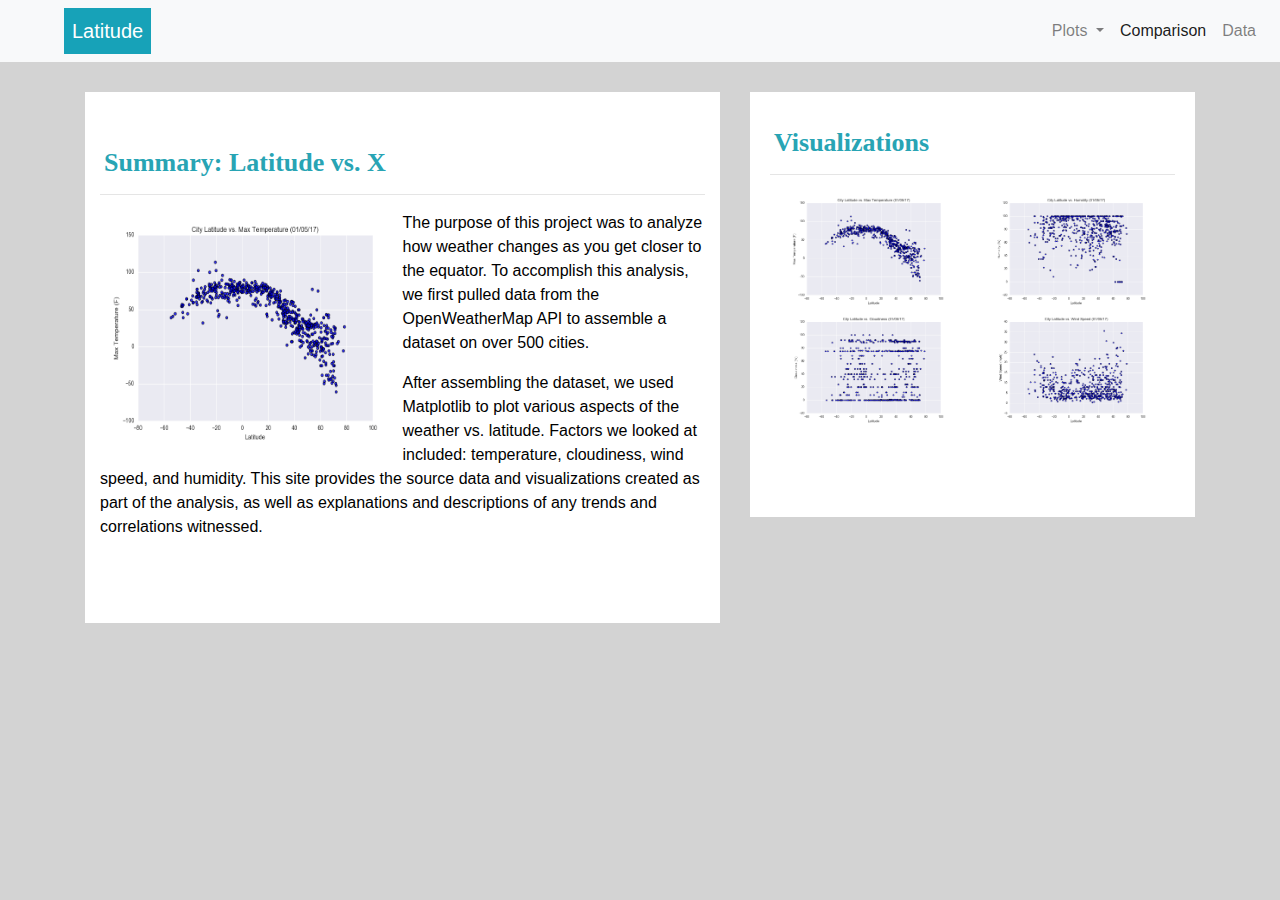
<file: index.html>
<!DOCTYPE html>


<html lang="en">
  <head>
    <meta charset="UTF-8" />
    <title>Web Challenge</title>

    <!-- Bring in our bootstrap stylesheet -->
    <link rel="stylesheet" href="https://stackpath.bootstrapcdn.com/bootstrap/4.3.1/css/bootstrap.min.css"
    integrity="sha384-ggOyR0iXCbMQv3Xipma34MD+dH/1fQ784/j6cY/iJTQUOhcWr7x9JvoRxT2MZw1T" crossorigin="anonymous">

    <script src="https://code.jquery.com/jquery-3.3.1.slim.min.js" integrity="sha384-q8i/X+965DzO0rT7abK41JStQIAqVgRVzpbzo5smXKp4YfRvH+8abtTE1Pi6jizo" crossorigin="anonymous"></script>
    <script src="https://cdnjs.cloudflare.com/ajax/libs/popper.js/1.14.7/umd/popper.min.js" integrity="sha384-UO2eT0CpHqdSJQ6hJty5KVphtPhzWj9WO1clHTMGa3JDZwrnQq4sF86dIHNDz0W1" crossorigin="anonymous"></script>
    <script src="https://stackpath.bootstrapcdn.com/bootstrap/4.3.1/js/bootstrap.min.js" integrity="sha384-JjSmVgyd0p3pXB1rRibZUAYoIIy6OrQ6VrjIEaFf/nJGzIxFDsf4x0xIM+B07jRM" crossorigin="anonymous"></script>

    <link rel="stylesheet" href="Resources/assets/style.css">
  </head>

  <body>

   <!-- Define the Navigation Bar --> 

    <nav class="navbar navbar-expand-lg navbar-light bg-light">
      <a class="navbar-brand d-inline p-2 ml-5 bg-info text-white mb-0 pb-0" href="index.html">Latitude</a>
      
      <button class="navbar-toggler" type="button" data-toggle="collapse" data-target="#navbarSupportedContent" aria-controls="navbarSupportedContent" aria-expanded="false" aria-label="Toggle navigation">
        <span class="navbar-toggler-icon"></span>
      </button>

       
      <div class="collapse navbar-collapse" id="navbarSupportedContent">
     
				<ul class="nav navbar-nav ml-auto">  
        	<li class="nav-item dropdown">
            <a class="nav-link dropdown-toggle" href="#" id="navbarDropdown" role="button" data-toggle="dropdown" 
            aria-haspopup="true" aria-expanded="false">
              Plots
            </a>
            <div class="dropdown-menu" aria-labelledby="navbarDropdown">
              <a class="dropdown-item" href="Temperature.html">Max Temperature </a>
              <a class="dropdown-item" href="humidity.html">Humidity </a>
              <a class="dropdown-item" href="cloudiness.html">Cloudiness </a>
              <a class="dropdown-item" href="WindSpeed.html">Windspeed </a>
            </div>
          </li>
					
					<li class="nav-item active">
            <a class="nav-link" href="comparison.html">Comparison <span class="sr-only">(current)</span></a>
					</li>
					
          <li class="nav-item">
            <a class="nav-link" href="cities.html">Data</a>
          </li>

        </ul>
                    
      </div>
    </nav>

<!-- define the container to hold the temperature plot with description and the visualisations plots -->
<!-- this first section creates the example plot and the description -->   

  <div class="container">
    <section class="row">
      <div class="col-lg-7 col-md-12">
          <div class="summaryplot-content">
            <h1 class="plot-header">Summary: Latitude vs. X</h1>
            <hr>
            <img src="Resources/assets/images/Fig1.png" alt="Latitude vs. Temperature" id="landing-image">

            <p>The purpose of this project was to analyze how weather changes as you get closer to the equator. To accomplish this analysis, we first pulled data from the OpenWeatherMap API to assemble a dataset on over 500 cities.</p>
            <p>After assembling the dataset, we used Matplotlib to plot various aspects of the weather vs. latitude. Factors we looked at included: temperature, cloudiness, wind speed, and humidity. This site provides the source data and visualizations created as part of the analysis, as well as explanations and descriptions of any trends and correlations witnessed.</p>
          </div>
        </div>
      
<!-- this section creates the visualization plots on the right --> 

      <div class="col-lg-5 col-md-12">
        <div class="visualplot-content">
          <h2 class="plot-header">Visualizations</h2>
          <hr>
          <div class="container">

            <div class="row">

              <div class="col-lg-6 col-md-3">
                <a href="Temperature.html">
                <img src="Resources/assets/images/Fig1.png"  alt="Latitude vs. Temperature" id="vis-image">
                </a>
              </div>
          
              <div class="col-lg-6 col-md-3">
                <a href="humidity.html">
                <img src="Resources/assets/images/Fig2.png" alt="Latitude vs. Humidity" id="vis-image">
                </a>
              </div>
          
              <div class="col-lg-6 col-md-3">
                <a href="cloudiness.html">
                <img src="Resources/assets/images/Fig3.png" alt="Latitude vs. Cloudiness" id="vis-image">
                </a>
              </div>

              <div class="col-lg-6 col-md-3">
                <a href="WindSpeed.html">
                <img src="Resources/assets/images/Fig4.png" alt="Latitude vs. Wind Speed" id="vis-image">
                </a>
              </div>
            </div>  
        </div>
        
        </div>
      </div>
  </div>  

  </body>
    

</html>
</file>
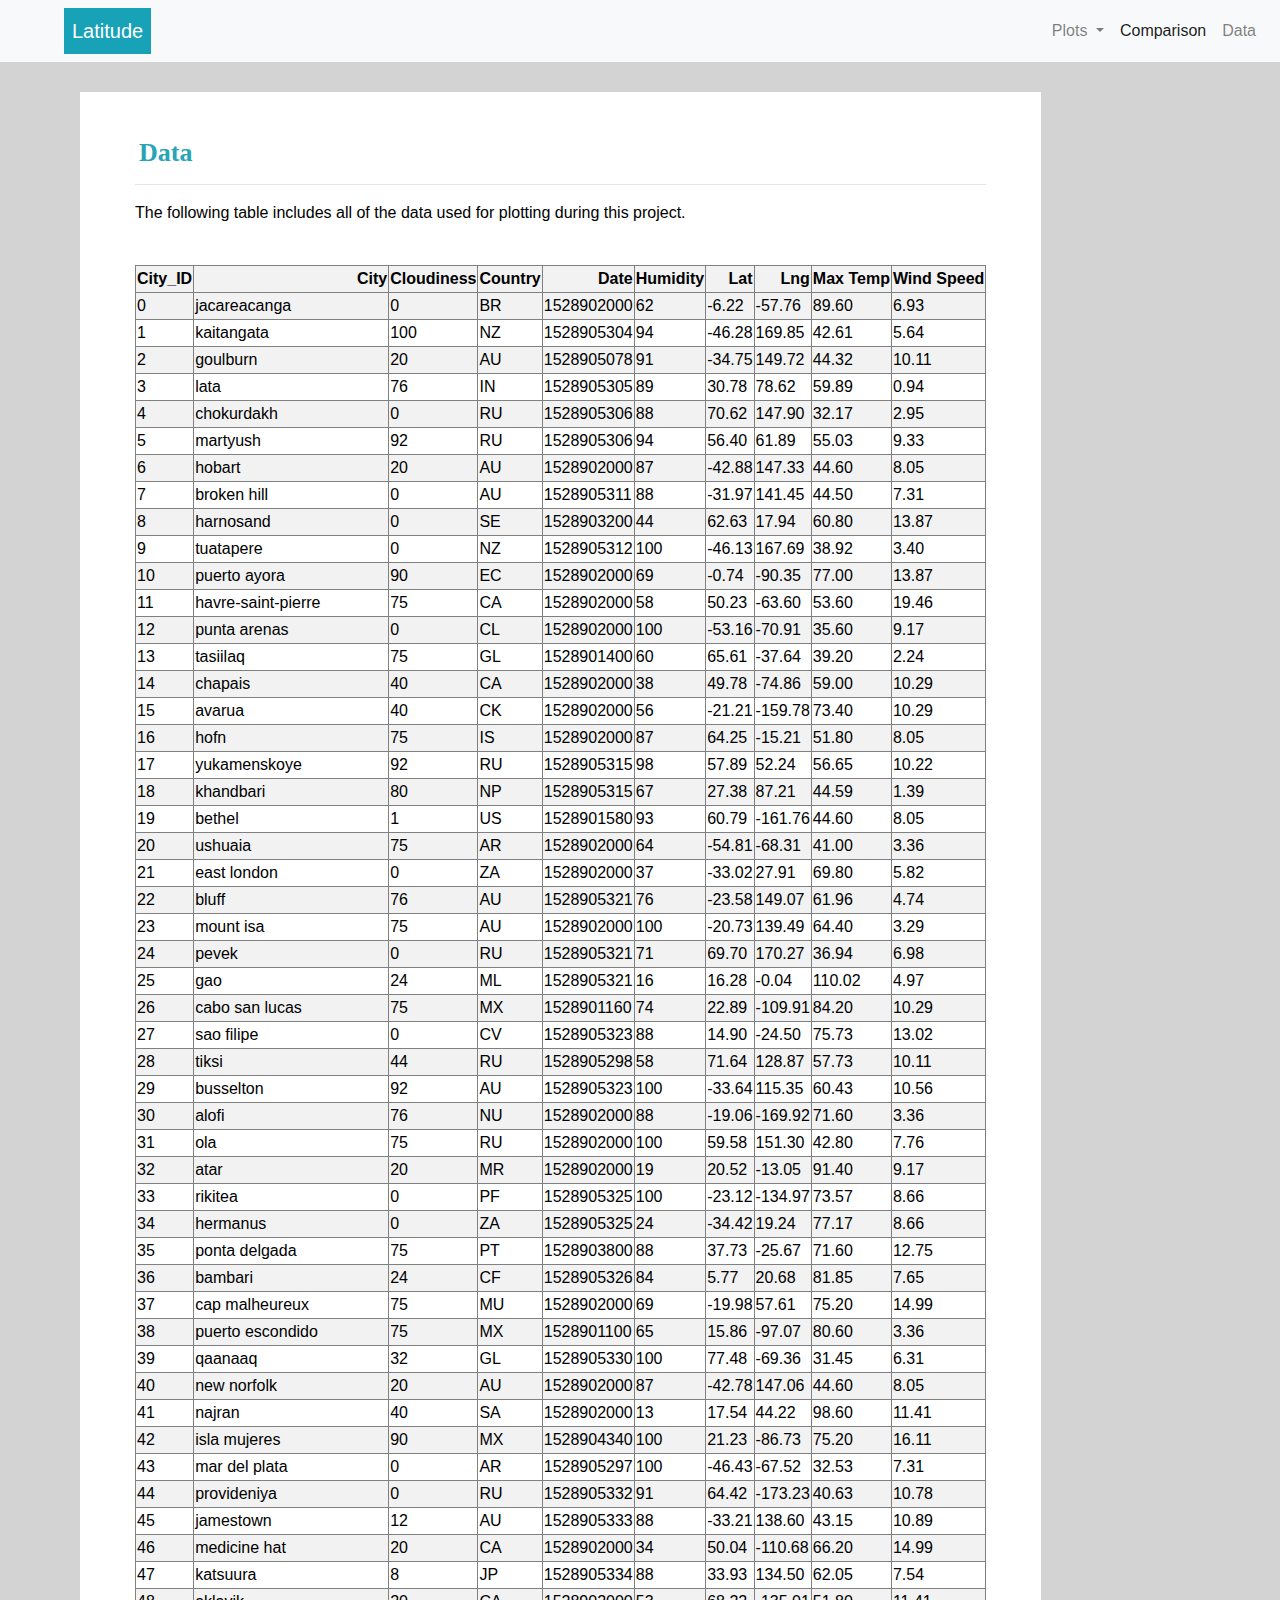
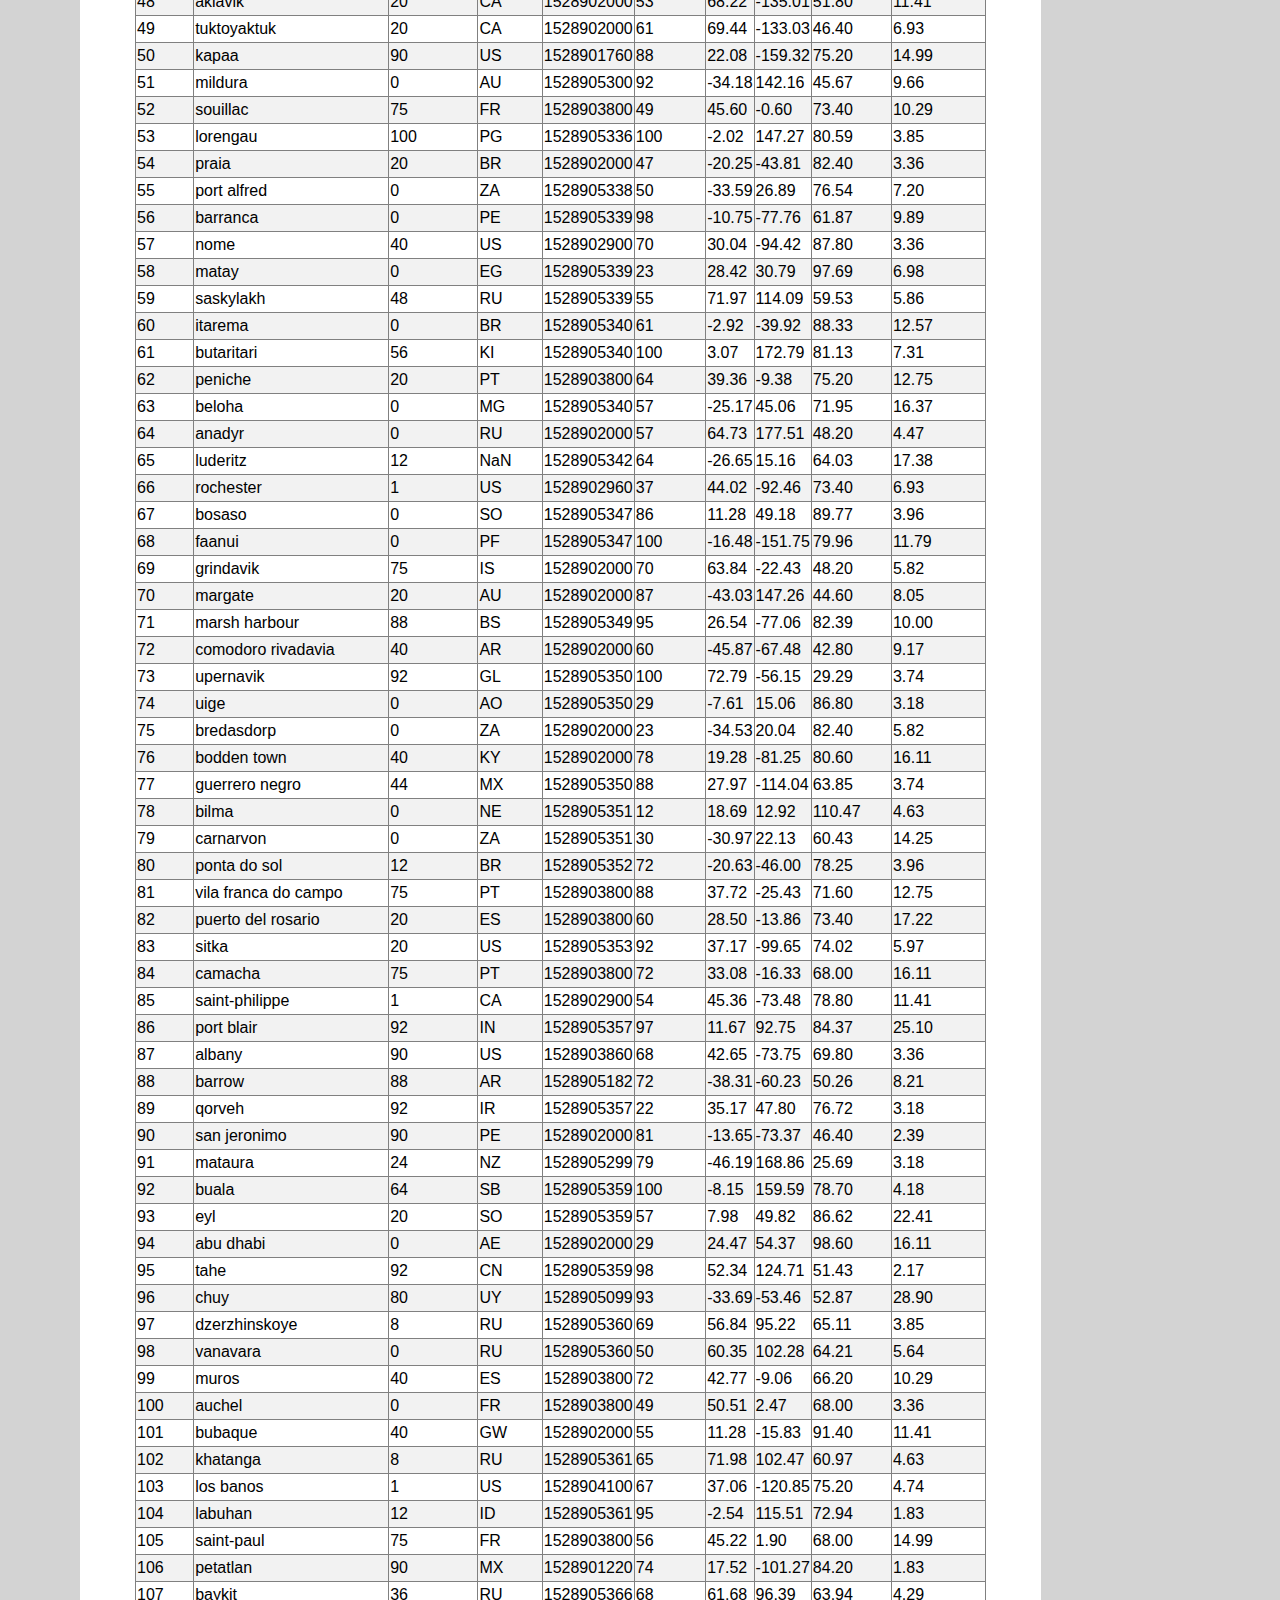
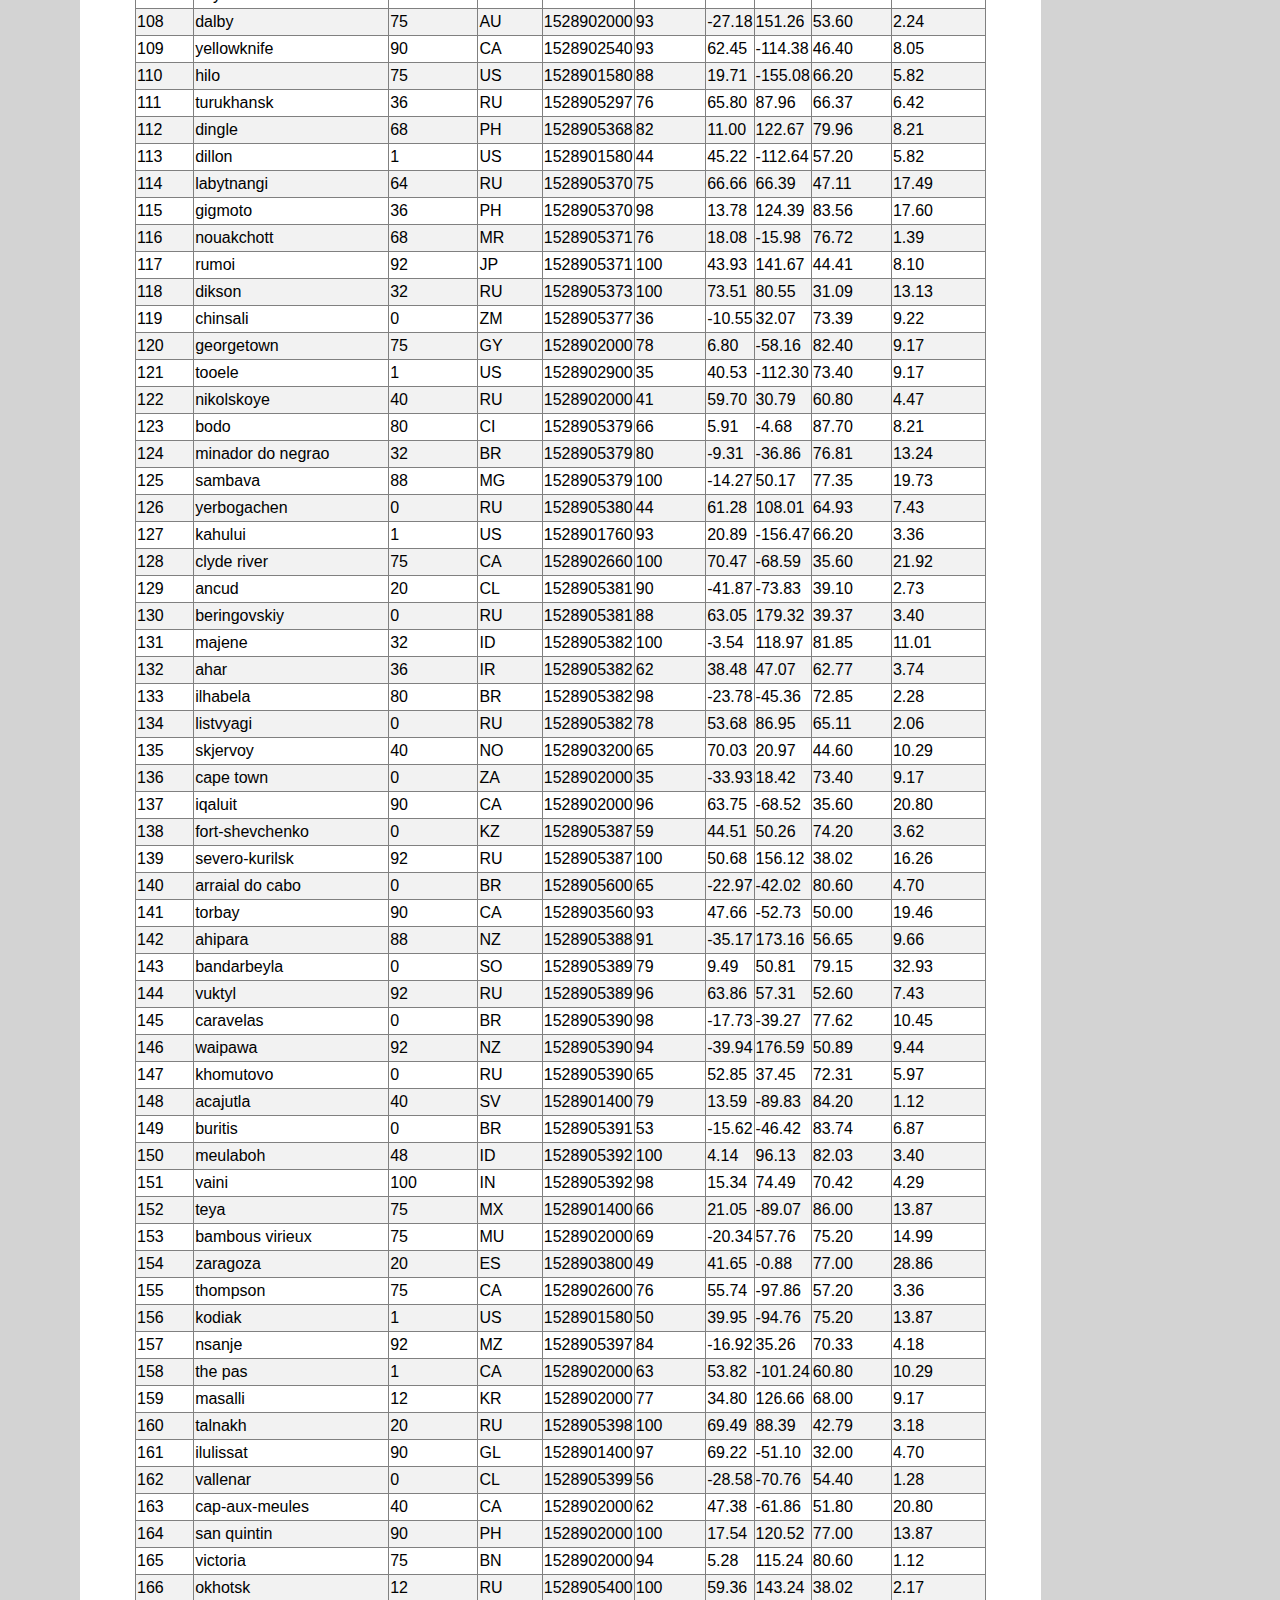
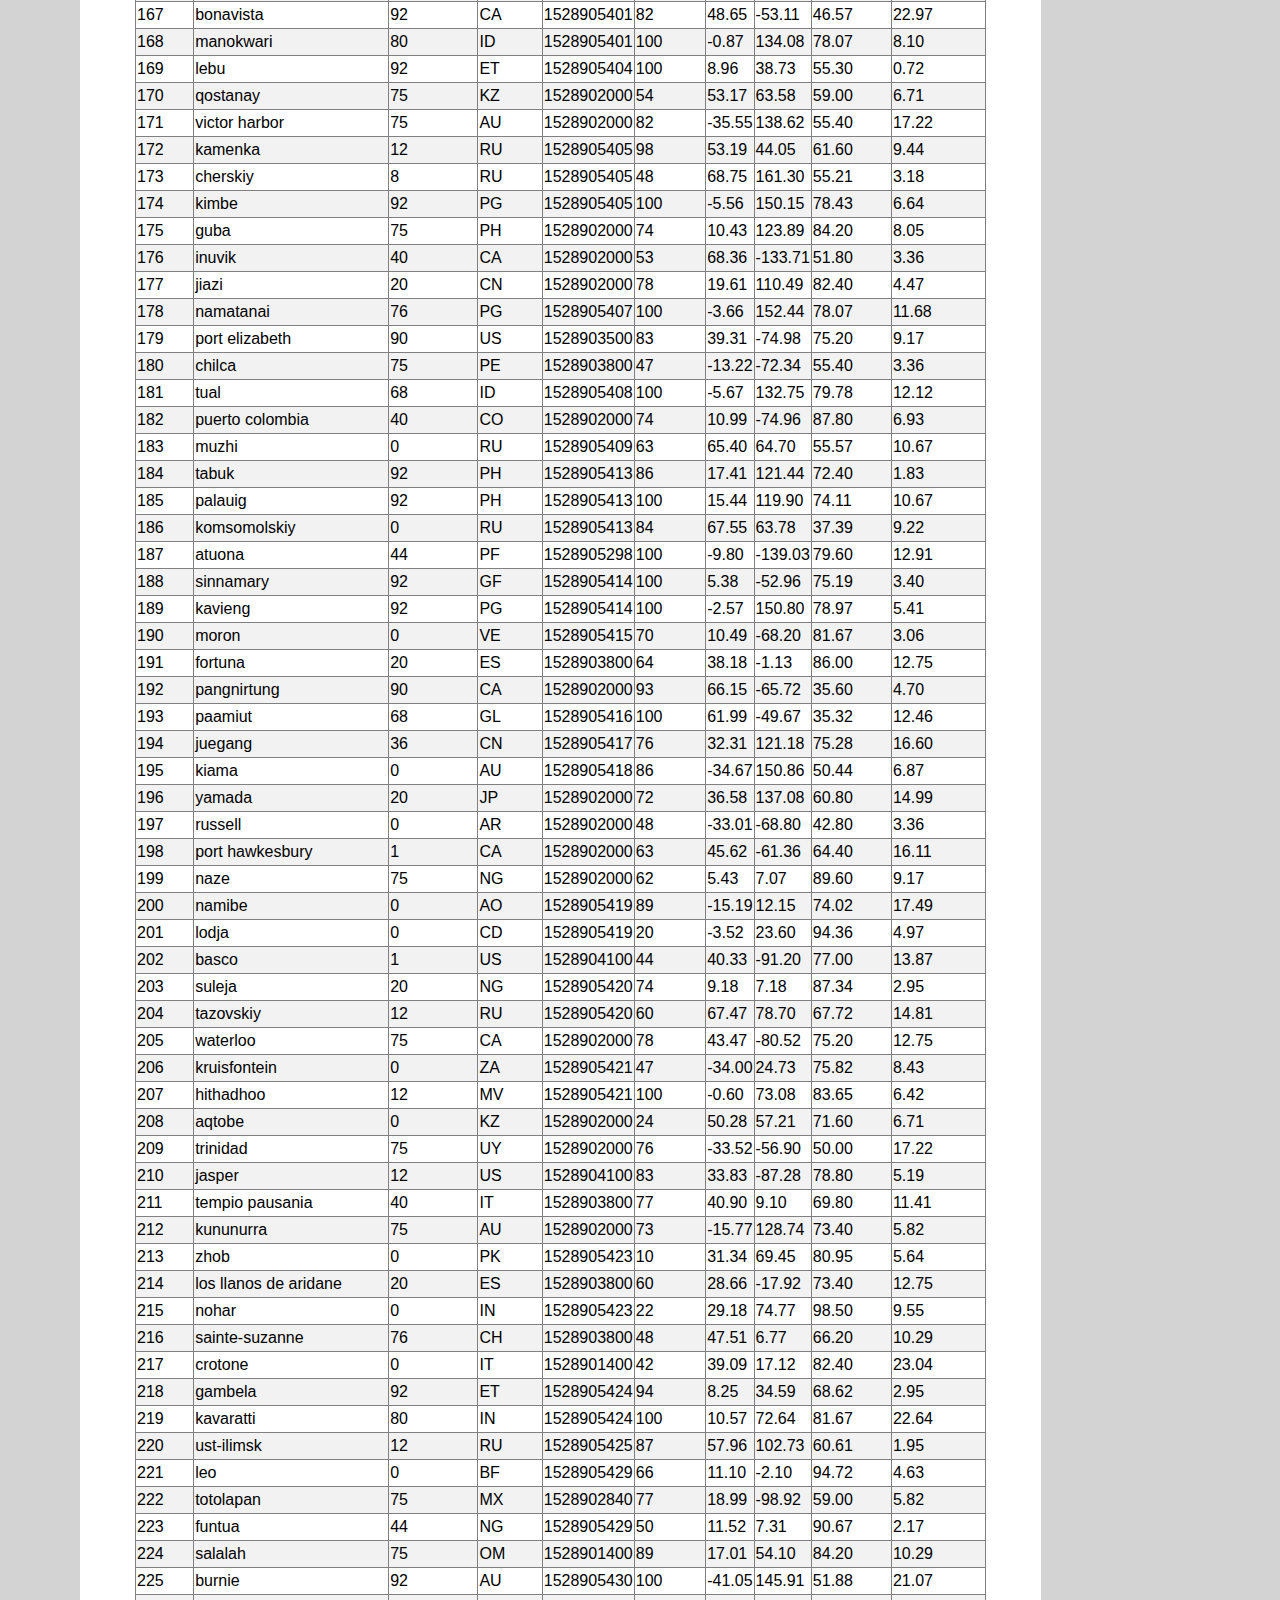
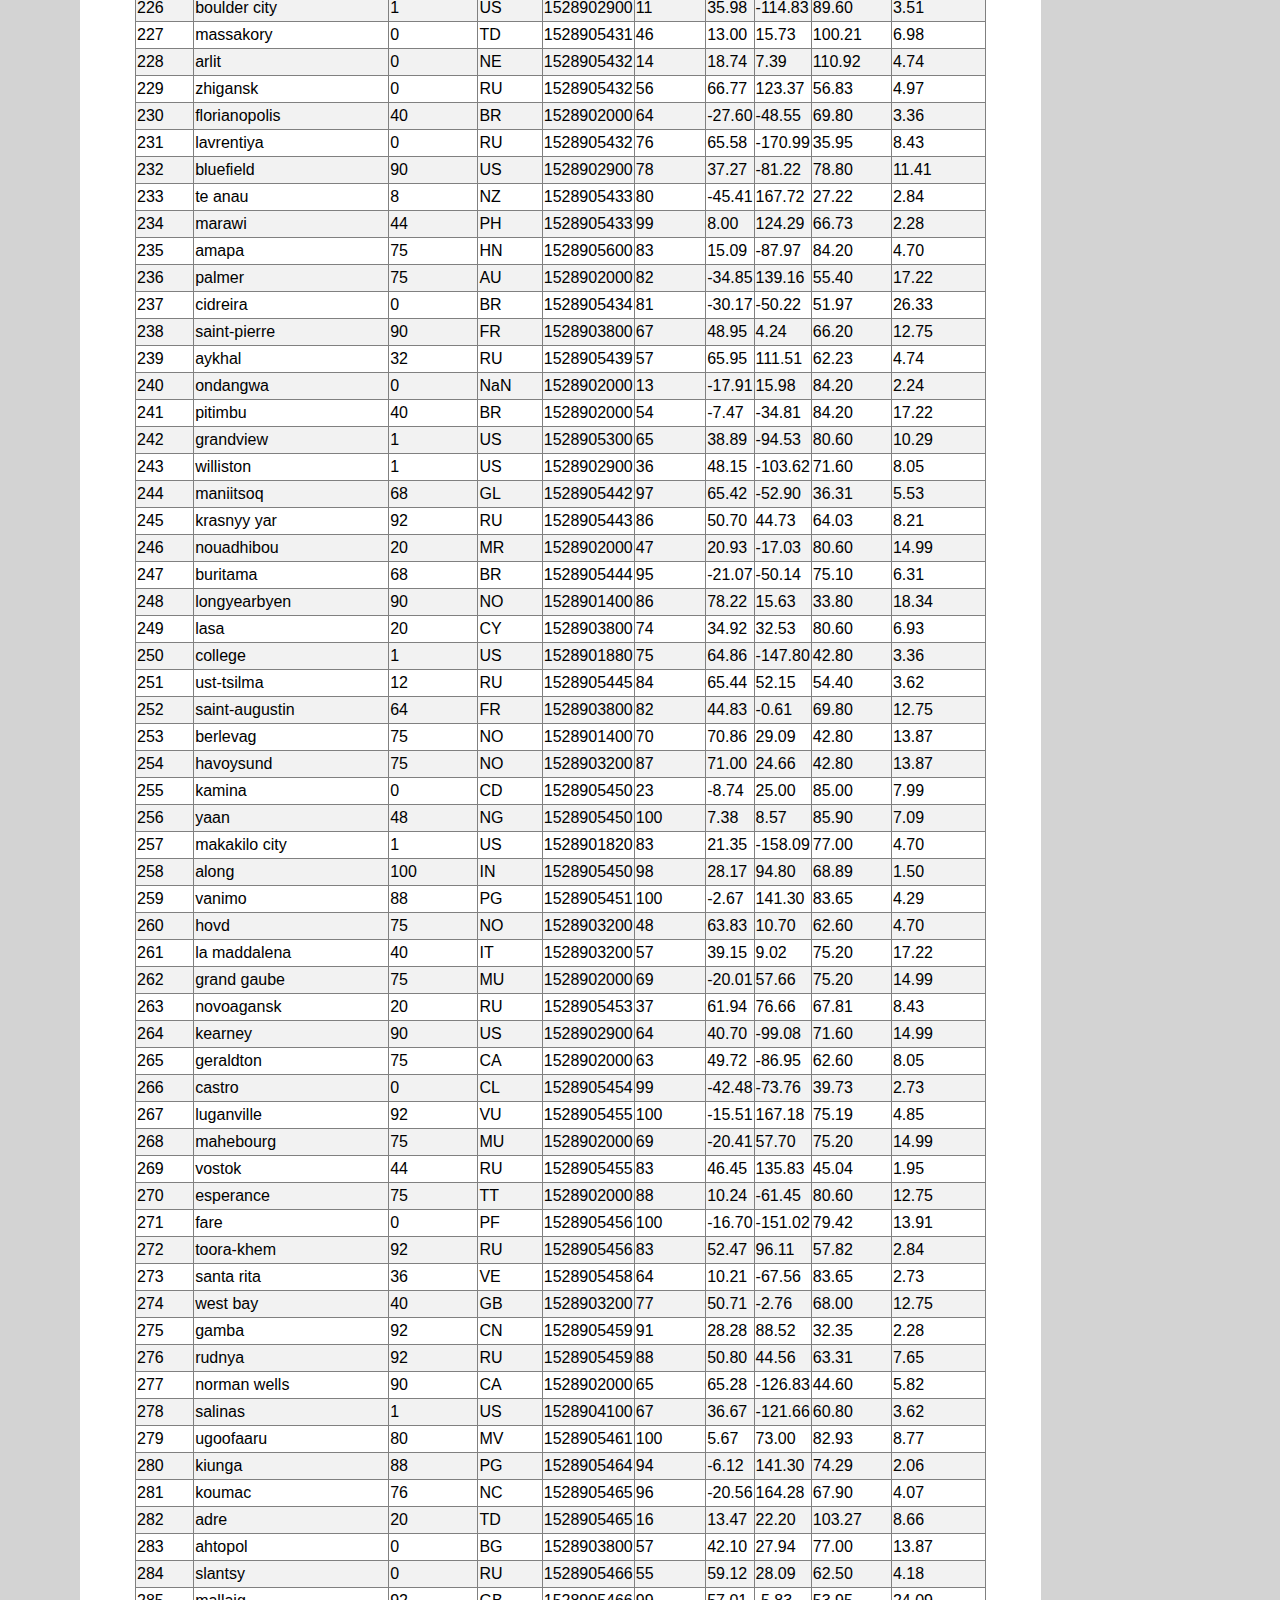
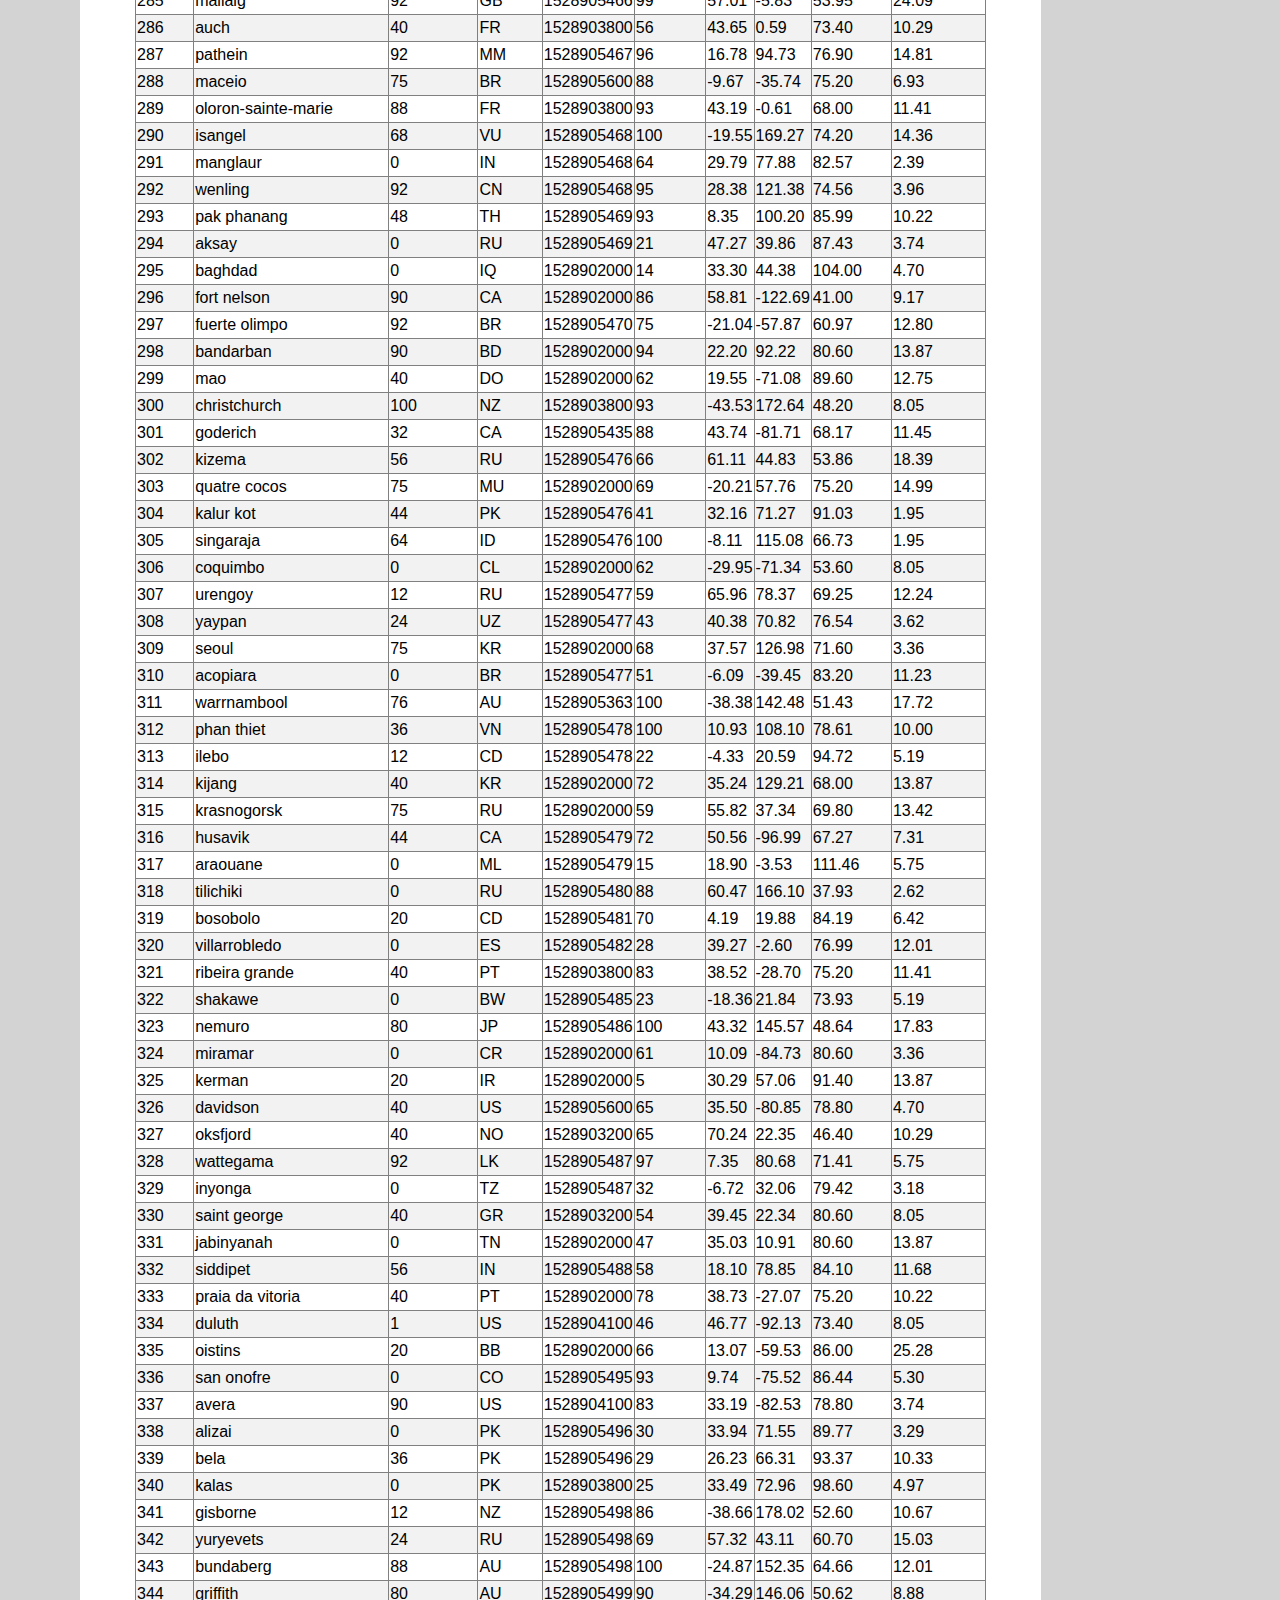
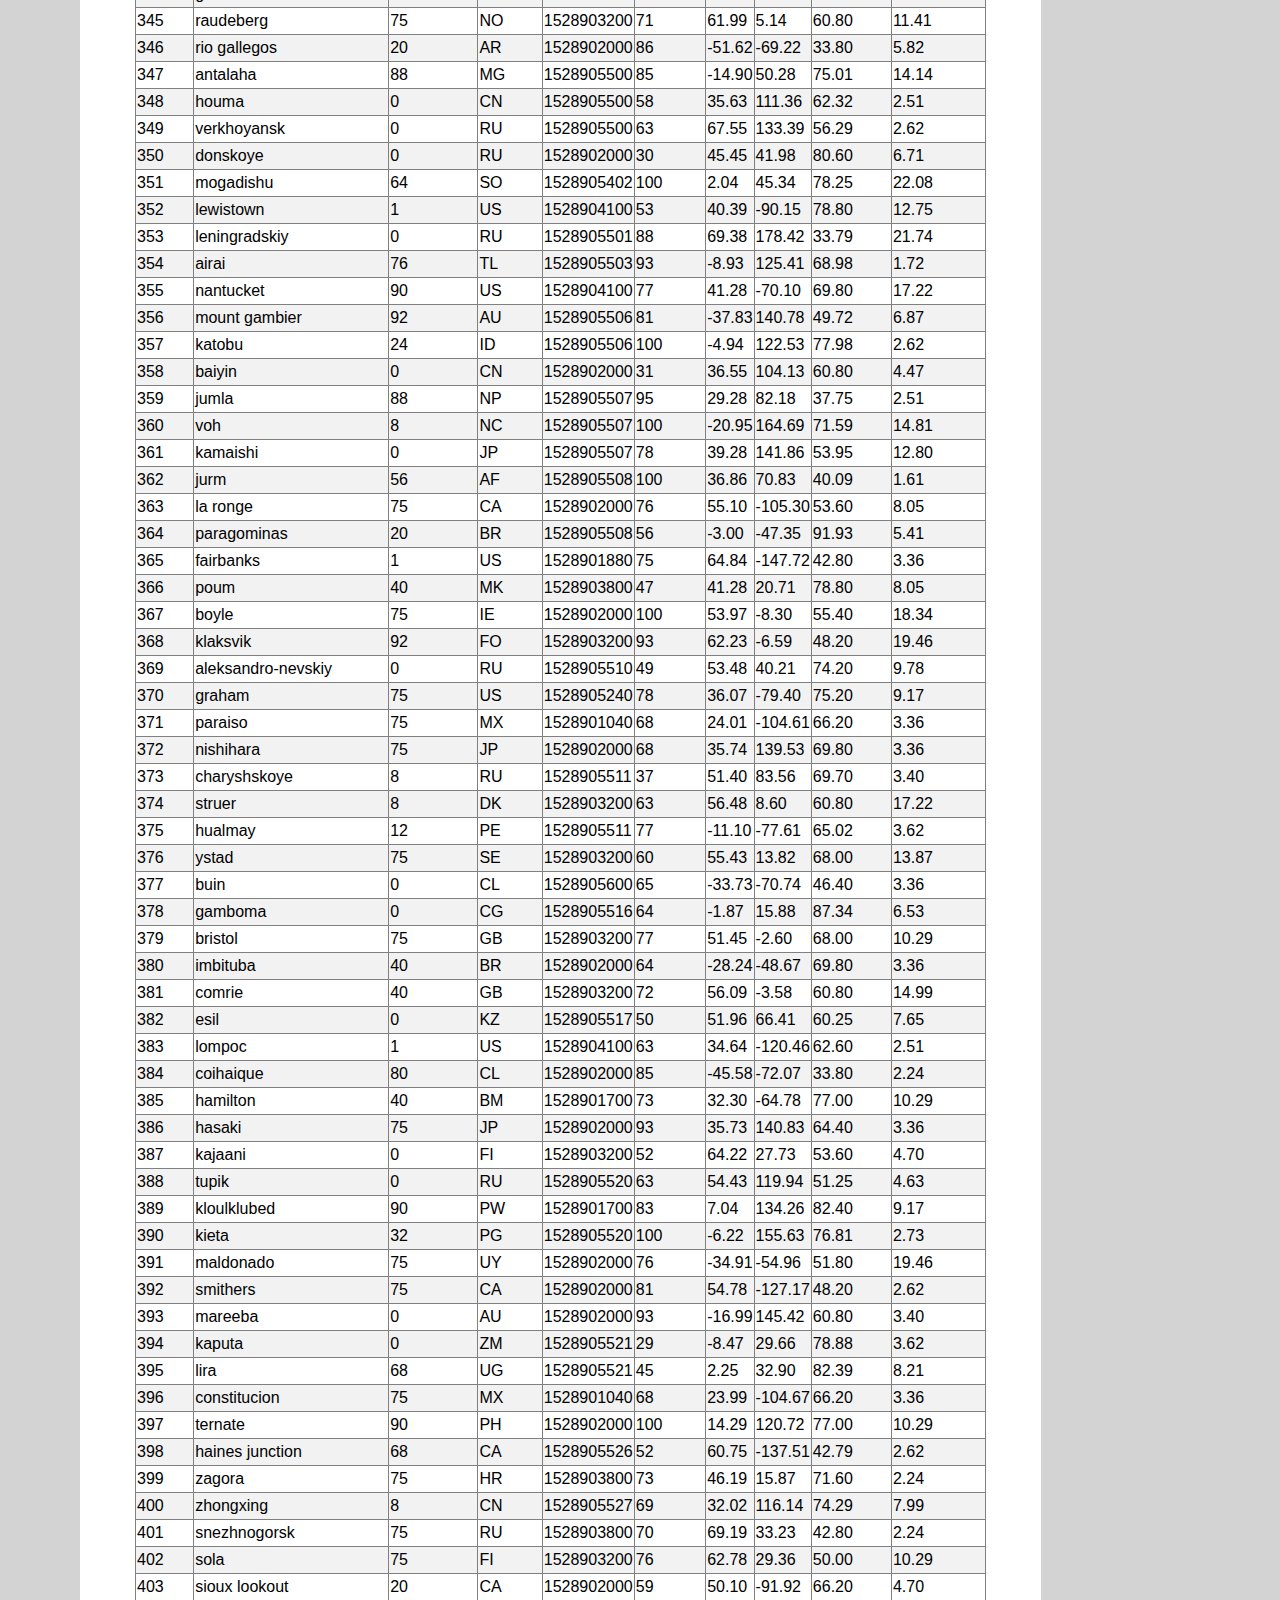
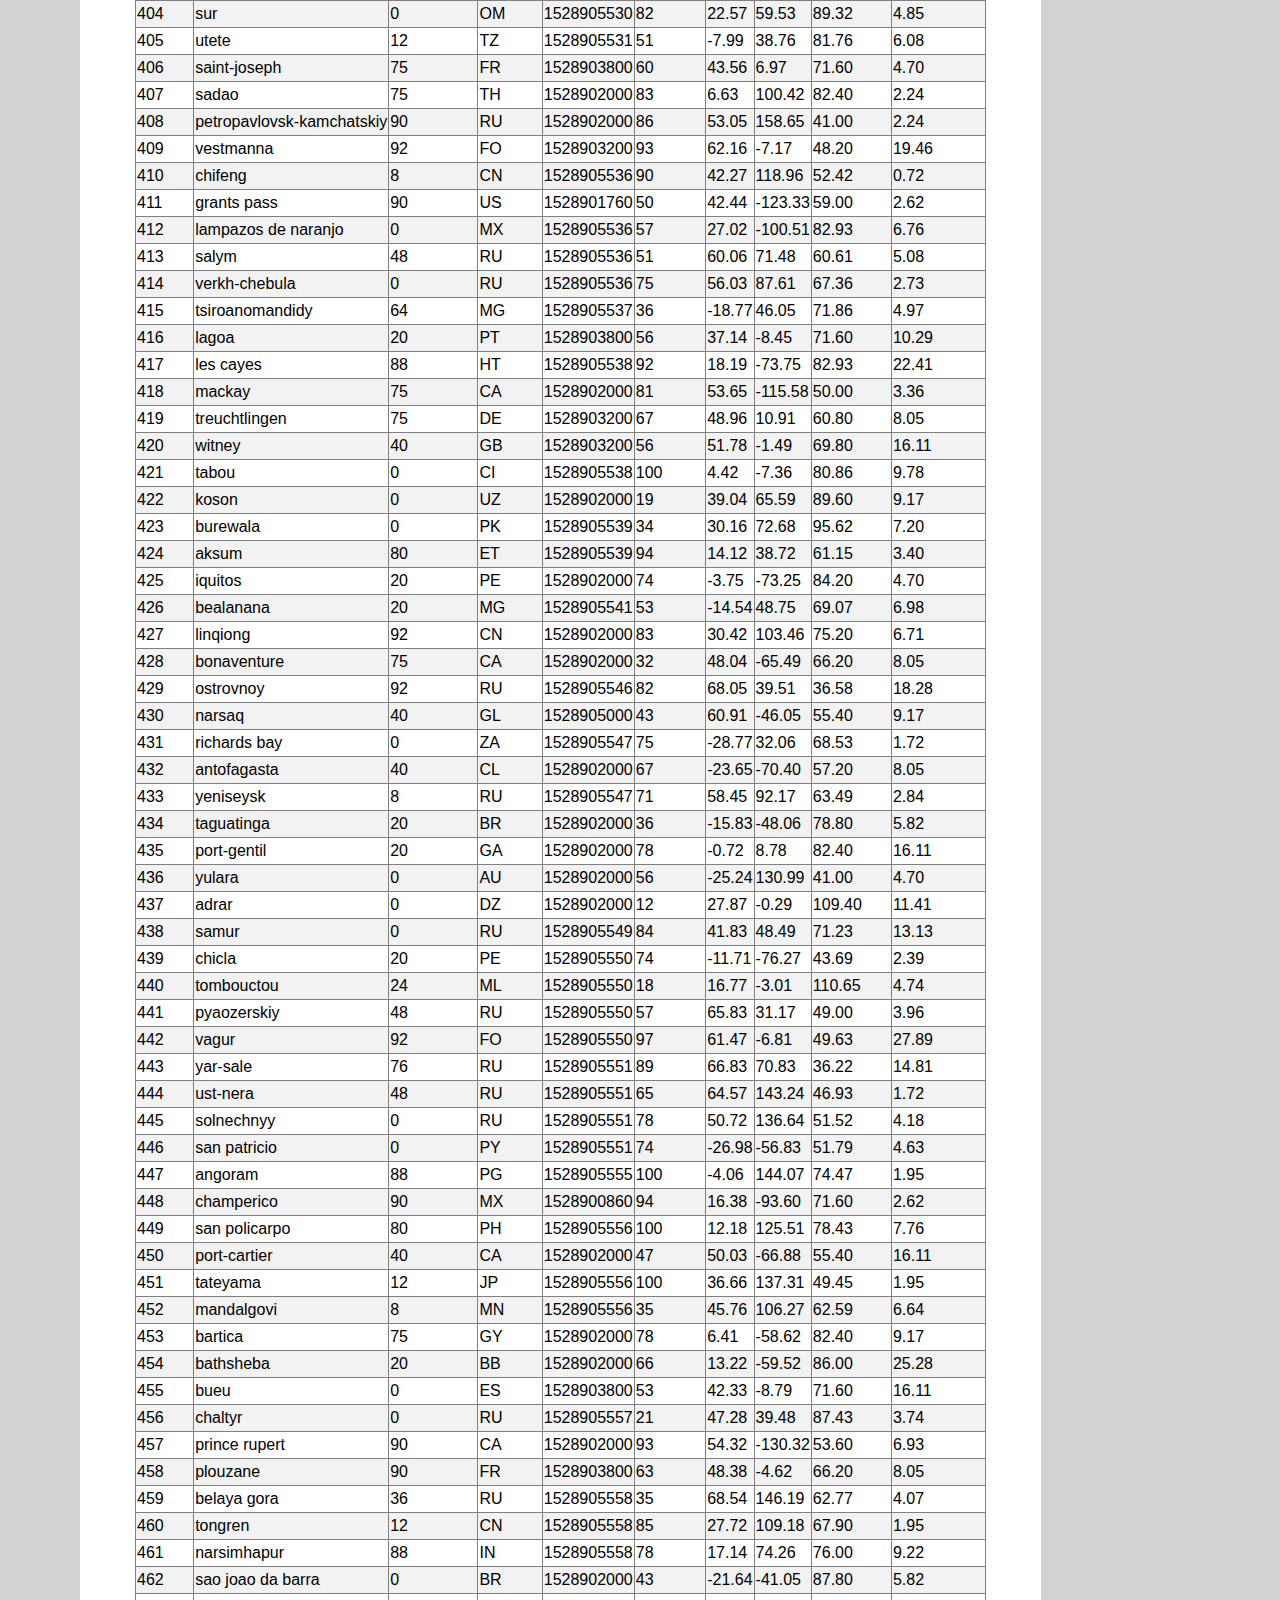
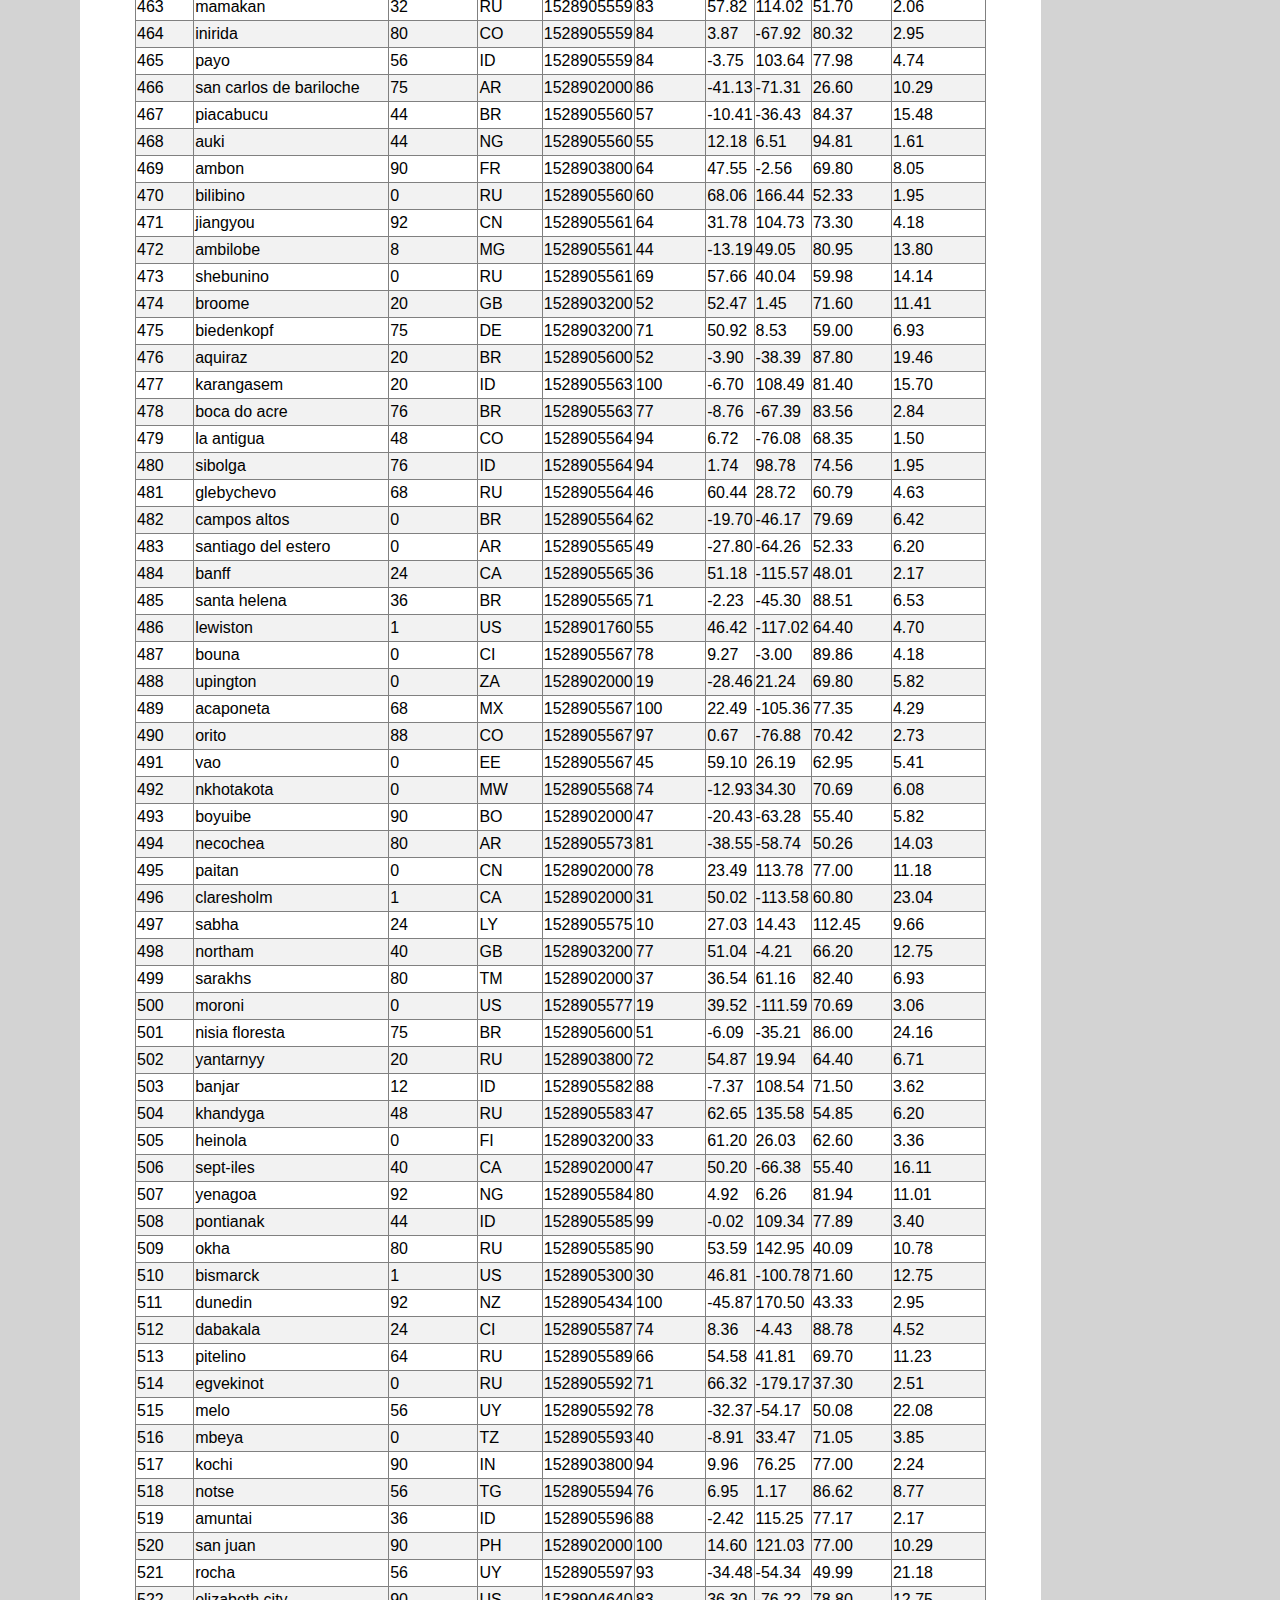
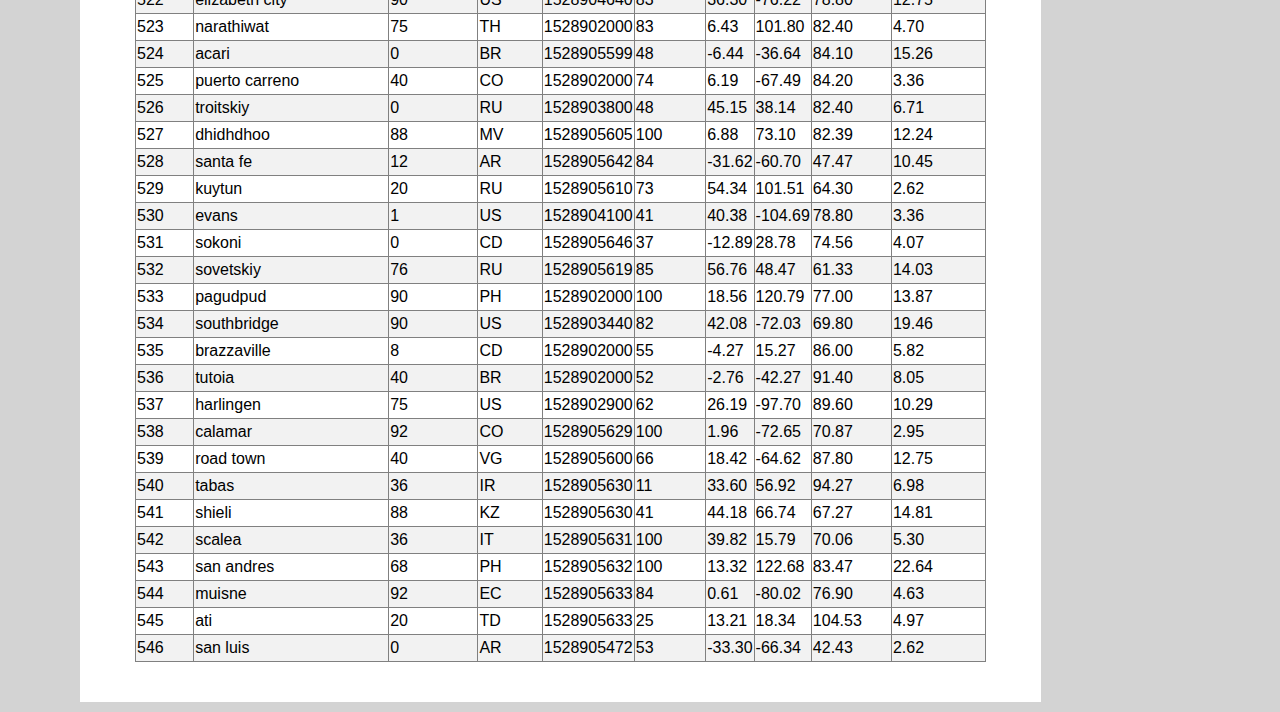
<file: cities.html>
<!DOCTYPE html>


<html lang="en">
  <head>
    <meta charset="UTF-8" />
    <title>Web Challenge</title>

    <!-- Bring in our bootstrap stylesheet -->
    <link rel="stylesheet" href="https://stackpath.bootstrapcdn.com/bootstrap/4.3.1/css/bootstrap.min.css"
    integrity="sha384-ggOyR0iXCbMQv3Xipma34MD+dH/1fQ784/j6cY/iJTQUOhcWr7x9JvoRxT2MZw1T" crossorigin="anonymous">

    <script src="https://code.jquery.com/jquery-3.3.1.slim.min.js" integrity="sha384-q8i/X+965DzO0rT7abK41JStQIAqVgRVzpbzo5smXKp4YfRvH+8abtTE1Pi6jizo" crossorigin="anonymous"></script>
    <script src="https://cdnjs.cloudflare.com/ajax/libs/popper.js/1.14.7/umd/popper.min.js" integrity="sha384-UO2eT0CpHqdSJQ6hJty5KVphtPhzWj9WO1clHTMGa3JDZwrnQq4sF86dIHNDz0W1" crossorigin="anonymous"></script>
    <script src="https://stackpath.bootstrapcdn.com/bootstrap/4.3.1/js/bootstrap.min.js" integrity="sha384-JjSmVgyd0p3pXB1rRibZUAYoIIy6OrQ6VrjIEaFf/nJGzIxFDsf4x0xIM+B07jRM" crossorigin="anonymous"></script>

    <link rel="stylesheet" href="Resources/assets/style.css">
  </head>

  <body>

   <!-- Define the Navigation Bar -->  
    
    <nav class="navbar navbar-expand-lg navbar-light bg-light">
      <a class="navbar-brand d-inline p-2 ml-5 bg-info text-white mb-0" href="index.html">Latitude</a>

      <button class="navbar-toggler" type="button" data-toggle="collapse" data-target="#navbarSupportedContent" aria-controls="navbarSupportedContent" aria-expanded="false" aria-label="Toggle navigation">
        <span class="navbar-toggler-icon"></span>
      </button>
  
			        
      <div class="collapse navbar-collapse" id="navbarSupportedContent">
        
				<ul class=" nav navbar-nav ml-auto">  
        	<li class="nav-item dropdown">
            <a class="nav-link dropdown-toggle" href="#" id="navbarDropdown" role="button" data-toggle="dropdown" aria-haspopup="true" aria-expanded="false">
              Plots
            </a>
            <div class="dropdown-menu" aria-labelledby="navbarDropdown">
              <a class="dropdown-item" href="Temperature.html">Max Temperature </a>
              <a class="dropdown-item" href="humidity.html">Humidity </a>
              <a class="dropdown-item" href="cloudiness.html">Cloudiness </a>
              <a class="dropdown-item" href="WindSpeed.html">Windspeed </a>
              <div class="dropdown-divider"></div>
              <a class="dropdown-item" href="index.html">Back to Home Page</a>
            </div>
          </li>
					
					<li class="nav-item active">
            <a class="nav-link" href="comparison.html">Comparison <span class="sr-only">(current)</span></a>
					</li>
					
          <li class="nav-item">
            <a class="nav-link" href="cities.html">Data</a>
          </li>

        </ul>
                    
      </div>
    </nav>

    <!-- Define the table -->

    <div class="container">
      <div class="row">
        <div class="table-content">
          <div class = "col-12"> 
          
           
              <h1 class="plot-header">Data</h1>
              <hr>
              <p>The following table includes all of the data used for plotting during this project.</p>
              <br>
              <table border="1" class="dataframe">
                    <thead>
                      <tr style="text-align: right;">
                        <th>City_ID</th>
                        <th>City</th>
                        <th>Cloudiness</th>
                        <th>Country</th>
                        <th>Date</th>
                        <th>Humidity</th>
                        <th>Lat</th>
                        <th>Lng</th>
                        <th>Max Temp</th>
                        <th>Wind Speed</th>
                      </tr>
                    </thead>
                    <tbody>
                      <tr>
                        <td>0</td>
                        <td>jacareacanga</td>
                        <td>0</td>
                        <td>BR</td>
                        <td>1528902000</td>
                        <td>62</td>
                        <td>-6.22</td>
                        <td>-57.76</td>
                        <td>89.60</td>
                        <td>6.93</td>
                      </tr>
                      <tr>
                        <td>1</td>
                        <td>kaitangata</td>
                        <td>100</td>
                        <td>NZ</td>
                        <td>1528905304</td>
                        <td>94</td>
                        <td>-46.28</td>
                        <td>169.85</td>
                        <td>42.61</td>
                        <td>5.64</td>
                      </tr>
                      <tr>
                        <td>2</td>
                        <td>goulburn</td>
                        <td>20</td>
                        <td>AU</td>
                        <td>1528905078</td>
                        <td>91</td>
                        <td>-34.75</td>
                        <td>149.72</td>
                        <td>44.32</td>
                        <td>10.11</td>
                      </tr>
                      <tr>
                        <td>3</td>
                        <td>lata</td>
                        <td>76</td>
                        <td>IN</td>
                        <td>1528905305</td>
                        <td>89</td>
                        <td>30.78</td>
                        <td>78.62</td>
                        <td>59.89</td>
                        <td>0.94</td>
                      </tr>
                      <tr>
                        <td>4</td>
                        <td>chokurdakh</td>
                        <td>0</td>
                        <td>RU</td>
                        <td>1528905306</td>
                        <td>88</td>
                        <td>70.62</td>
                        <td>147.90</td>
                        <td>32.17</td>
                        <td>2.95</td>
                      </tr>
                      <tr>
                        <td>5</td>
                        <td>martyush</td>
                        <td>92</td>
                        <td>RU</td>
                        <td>1528905306</td>
                        <td>94</td>
                        <td>56.40</td>
                        <td>61.89</td>
                        <td>55.03</td>
                        <td>9.33</td>
                      </tr>
                      <tr>
                        <td>6</td>
                        <td>hobart</td>
                        <td>20</td>
                        <td>AU</td>
                        <td>1528902000</td>
                        <td>87</td>
                        <td>-42.88</td>
                        <td>147.33</td>
                        <td>44.60</td>
                        <td>8.05</td>
                      </tr>
                      <tr>
                        <td>7</td>
                        <td>broken hill</td>
                        <td>0</td>
                        <td>AU</td>
                        <td>1528905311</td>
                        <td>88</td>
                        <td>-31.97</td>
                        <td>141.45</td>
                        <td>44.50</td>
                        <td>7.31</td>
                      </tr>
                      <tr>
                        <td>8</td>
                        <td>harnosand</td>
                        <td>0</td>
                        <td>SE</td>
                        <td>1528903200</td>
                        <td>44</td>
                        <td>62.63</td>
                        <td>17.94</td>
                        <td>60.80</td>
                        <td>13.87</td>
                      </tr>
                      <tr>
                        <td>9</td>
                        <td>tuatapere</td>
                        <td>0</td>
                        <td>NZ</td>
                        <td>1528905312</td>
                        <td>100</td>
                        <td>-46.13</td>
                        <td>167.69</td>
                        <td>38.92</td>
                        <td>3.40</td>
                      </tr>
                      <tr>
                        <td>10</td>
                        <td>puerto ayora</td>
                        <td>90</td>
                        <td>EC</td>
                        <td>1528902000</td>
                        <td>69</td>
                        <td>-0.74</td>
                        <td>-90.35</td>
                        <td>77.00</td>
                        <td>13.87</td>
                      </tr>
                      <tr>
                        <td>11</td>
                        <td>havre-saint-pierre</td>
                        <td>75</td>
                        <td>CA</td>
                        <td>1528902000</td>
                        <td>58</td>
                        <td>50.23</td>
                        <td>-63.60</td>
                        <td>53.60</td>
                        <td>19.46</td>
                      </tr>
                      <tr>
                        <td>12</td>
                        <td>punta arenas</td>
                        <td>0</td>
                        <td>CL</td>
                        <td>1528902000</td>
                        <td>100</td>
                        <td>-53.16</td>
                        <td>-70.91</td>
                        <td>35.60</td>
                        <td>9.17</td>
                      </tr>
                      <tr>
                        <td>13</td>
                        <td>tasiilaq</td>
                        <td>75</td>
                        <td>GL</td>
                        <td>1528901400</td>
                        <td>60</td>
                        <td>65.61</td>
                        <td>-37.64</td>
                        <td>39.20</td>
                        <td>2.24</td>
                      </tr>
                      <tr>
                        <td>14</td>
                        <td>chapais</td>
                        <td>40</td>
                        <td>CA</td>
                        <td>1528902000</td>
                        <td>38</td>
                        <td>49.78</td>
                        <td>-74.86</td>
                        <td>59.00</td>
                        <td>10.29</td>
                      </tr>
                      <tr>
                        <td>15</td>
                        <td>avarua</td>
                        <td>40</td>
                        <td>CK</td>
                        <td>1528902000</td>
                        <td>56</td>
                        <td>-21.21</td>
                        <td>-159.78</td>
                        <td>73.40</td>
                        <td>10.29</td>
                      </tr>
                      <tr>
                        <td>16</td>
                        <td>hofn</td>
                        <td>75</td>
                        <td>IS</td>
                        <td>1528902000</td>
                        <td>87</td>
                        <td>64.25</td>
                        <td>-15.21</td>
                        <td>51.80</td>
                        <td>8.05</td>
                      </tr>
                      <tr>
                        <td>17</td>
                        <td>yukamenskoye</td>
                        <td>92</td>
                        <td>RU</td>
                        <td>1528905315</td>
                        <td>98</td>
                        <td>57.89</td>
                        <td>52.24</td>
                        <td>56.65</td>
                        <td>10.22</td>
                      </tr>
                      <tr>
                        <td>18</td>
                        <td>khandbari</td>
                        <td>80</td>
                        <td>NP</td>
                        <td>1528905315</td>
                        <td>67</td>
                        <td>27.38</td>
                        <td>87.21</td>
                        <td>44.59</td>
                        <td>1.39</td>
                      </tr>
                      <tr>
                        <td>19</td>
                        <td>bethel</td>
                        <td>1</td>
                        <td>US</td>
                        <td>1528901580</td>
                        <td>93</td>
                        <td>60.79</td>
                        <td>-161.76</td>
                        <td>44.60</td>
                        <td>8.05</td>
                      </tr>
                      <tr>
                        <td>20</td>
                        <td>ushuaia</td>
                        <td>75</td>
                        <td>AR</td>
                        <td>1528902000</td>
                        <td>64</td>
                        <td>-54.81</td>
                        <td>-68.31</td>
                        <td>41.00</td>
                        <td>3.36</td>
                      </tr>
                      <tr>
                        <td>21</td>
                        <td>east london</td>
                        <td>0</td>
                        <td>ZA</td>
                        <td>1528902000</td>
                        <td>37</td>
                        <td>-33.02</td>
                        <td>27.91</td>
                        <td>69.80</td>
                        <td>5.82</td>
                      </tr>
                      <tr>
                        <td>22</td>
                        <td>bluff</td>
                        <td>76</td>
                        <td>AU</td>
                        <td>1528905321</td>
                        <td>76</td>
                        <td>-23.58</td>
                        <td>149.07</td>
                        <td>61.96</td>
                        <td>4.74</td>
                      </tr>
                      <tr>
                        <td>23</td>
                        <td>mount isa</td>
                        <td>75</td>
                        <td>AU</td>
                        <td>1528902000</td>
                        <td>100</td>
                        <td>-20.73</td>
                        <td>139.49</td>
                        <td>64.40</td>
                        <td>3.29</td>
                      </tr>
                      <tr>
                        <td>24</td>
                        <td>pevek</td>
                        <td>0</td>
                        <td>RU</td>
                        <td>1528905321</td>
                        <td>71</td>
                        <td>69.70</td>
                        <td>170.27</td>
                        <td>36.94</td>
                        <td>6.98</td>
                      </tr>
                      <tr>
                        <td>25</td>
                        <td>gao</td>
                        <td>24</td>
                        <td>ML</td>
                        <td>1528905321</td>
                        <td>16</td>
                        <td>16.28</td>
                        <td>-0.04</td>
                        <td>110.02</td>
                        <td>4.97</td>
                      </tr>
                      <tr>
                        <td>26</td>
                        <td>cabo san lucas</td>
                        <td>75</td>
                        <td>MX</td>
                        <td>1528901160</td>
                        <td>74</td>
                        <td>22.89</td>
                        <td>-109.91</td>
                        <td>84.20</td>
                        <td>10.29</td>
                      </tr>
                      <tr>
                        <td>27</td>
                        <td>sao filipe</td>
                        <td>0</td>
                        <td>CV</td>
                        <td>1528905323</td>
                        <td>88</td>
                        <td>14.90</td>
                        <td>-24.50</td>
                        <td>75.73</td>
                        <td>13.02</td>
                      </tr>
                      <tr>
                        <td>28</td>
                        <td>tiksi</td>
                        <td>44</td>
                        <td>RU</td>
                        <td>1528905298</td>
                        <td>58</td>
                        <td>71.64</td>
                        <td>128.87</td>
                        <td>57.73</td>
                        <td>10.11</td>
                      </tr>
                      <tr>
                        <td>29</td>
                        <td>busselton</td>
                        <td>92</td>
                        <td>AU</td>
                        <td>1528905323</td>
                        <td>100</td>
                        <td>-33.64</td>
                        <td>115.35</td>
                        <td>60.43</td>
                        <td>10.56</td>
                      </tr>
                      <tr>
                        <td>30</td>
                        <td>alofi</td>
                        <td>76</td>
                        <td>NU</td>
                        <td>1528902000</td>
                        <td>88</td>
                        <td>-19.06</td>
                        <td>-169.92</td>
                        <td>71.60</td>
                        <td>3.36</td>
                      </tr>
                      <tr>
                        <td>31</td>
                        <td>ola</td>
                        <td>75</td>
                        <td>RU</td>
                        <td>1528902000</td>
                        <td>100</td>
                        <td>59.58</td>
                        <td>151.30</td>
                        <td>42.80</td>
                        <td>7.76</td>
                      </tr>
                      <tr>
                        <td>32</td>
                        <td>atar</td>
                        <td>20</td>
                        <td>MR</td>
                        <td>1528902000</td>
                        <td>19</td>
                        <td>20.52</td>
                        <td>-13.05</td>
                        <td>91.40</td>
                        <td>9.17</td>
                      </tr>
                      <tr>
                        <td>33</td>
                        <td>rikitea</td>
                        <td>0</td>
                        <td>PF</td>
                        <td>1528905325</td>
                        <td>100</td>
                        <td>-23.12</td>
                        <td>-134.97</td>
                        <td>73.57</td>
                        <td>8.66</td>
                      </tr>
                      <tr>
                        <td>34</td>
                        <td>hermanus</td>
                        <td>0</td>
                        <td>ZA</td>
                        <td>1528905325</td>
                        <td>24</td>
                        <td>-34.42</td>
                        <td>19.24</td>
                        <td>77.17</td>
                        <td>8.66</td>
                      </tr>
                      <tr>
                        <td>35</td>
                        <td>ponta delgada</td>
                        <td>75</td>
                        <td>PT</td>
                        <td>1528903800</td>
                        <td>88</td>
                        <td>37.73</td>
                        <td>-25.67</td>
                        <td>71.60</td>
                        <td>12.75</td>
                      </tr>
                      <tr>
                        <td>36</td>
                        <td>bambari</td>
                        <td>24</td>
                        <td>CF</td>
                        <td>1528905326</td>
                        <td>84</td>
                        <td>5.77</td>
                        <td>20.68</td>
                        <td>81.85</td>
                        <td>7.65</td>
                      </tr>
                      <tr>
                        <td>37</td>
                        <td>cap malheureux</td>
                        <td>75</td>
                        <td>MU</td>
                        <td>1528902000</td>
                        <td>69</td>
                        <td>-19.98</td>
                        <td>57.61</td>
                        <td>75.20</td>
                        <td>14.99</td>
                      </tr>
                      <tr>
                        <td>38</td>
                        <td>puerto escondido</td>
                        <td>75</td>
                        <td>MX</td>
                        <td>1528901100</td>
                        <td>65</td>
                        <td>15.86</td>
                        <td>-97.07</td>
                        <td>80.60</td>
                        <td>3.36</td>
                      </tr>
                      <tr>
                        <td>39</td>
                        <td>qaanaaq</td>
                        <td>32</td>
                        <td>GL</td>
                        <td>1528905330</td>
                        <td>100</td>
                        <td>77.48</td>
                        <td>-69.36</td>
                        <td>31.45</td>
                        <td>6.31</td>
                      </tr>
                      <tr>
                        <td>40</td>
                        <td>new norfolk</td>
                        <td>20</td>
                        <td>AU</td>
                        <td>1528902000</td>
                        <td>87</td>
                        <td>-42.78</td>
                        <td>147.06</td>
                        <td>44.60</td>
                        <td>8.05</td>
                      </tr>
                      <tr>
                        <td>41</td>
                        <td>najran</td>
                        <td>40</td>
                        <td>SA</td>
                        <td>1528902000</td>
                        <td>13</td>
                        <td>17.54</td>
                        <td>44.22</td>
                        <td>98.60</td>
                        <td>11.41</td>
                      </tr>
                      <tr>
                        <td>42</td>
                        <td>isla mujeres</td>
                        <td>90</td>
                        <td>MX</td>
                        <td>1528904340</td>
                        <td>100</td>
                        <td>21.23</td>
                        <td>-86.73</td>
                        <td>75.20</td>
                        <td>16.11</td>
                      </tr>
                      <tr>
                        <td>43</td>
                        <td>mar del plata</td>
                        <td>0</td>
                        <td>AR</td>
                        <td>1528905297</td>
                        <td>100</td>
                        <td>-46.43</td>
                        <td>-67.52</td>
                        <td>32.53</td>
                        <td>7.31</td>
                      </tr>
                      <tr>
                        <td>44</td>
                        <td>provideniya</td>
                        <td>0</td>
                        <td>RU</td>
                        <td>1528905332</td>
                        <td>91</td>
                        <td>64.42</td>
                        <td>-173.23</td>
                        <td>40.63</td>
                        <td>10.78</td>
                      </tr>
                      <tr>
                        <td>45</td>
                        <td>jamestown</td>
                        <td>12</td>
                        <td>AU</td>
                        <td>1528905333</td>
                        <td>88</td>
                        <td>-33.21</td>
                        <td>138.60</td>
                        <td>43.15</td>
                        <td>10.89</td>
                      </tr>
                      <tr>
                        <td>46</td>
                        <td>medicine hat</td>
                        <td>20</td>
                        <td>CA</td>
                        <td>1528902000</td>
                        <td>34</td>
                        <td>50.04</td>
                        <td>-110.68</td>
                        <td>66.20</td>
                        <td>14.99</td>
                      </tr>
                      <tr>
                        <td>47</td>
                        <td>katsuura</td>
                        <td>8</td>
                        <td>JP</td>
                        <td>1528905334</td>
                        <td>88</td>
                        <td>33.93</td>
                        <td>134.50</td>
                        <td>62.05</td>
                        <td>7.54</td>
                      </tr>
                      <tr>
                        <td>48</td>
                        <td>aklavik</td>
                        <td>20</td>
                        <td>CA</td>
                        <td>1528902000</td>
                        <td>53</td>
                        <td>68.22</td>
                        <td>-135.01</td>
                        <td>51.80</td>
                        <td>11.41</td>
                      </tr>
                      <tr>
                        <td>49</td>
                        <td>tuktoyaktuk</td>
                        <td>20</td>
                        <td>CA</td>
                        <td>1528902000</td>
                        <td>61</td>
                        <td>69.44</td>
                        <td>-133.03</td>
                        <td>46.40</td>
                        <td>6.93</td>
                      </tr>
                      <tr>
                        <td>50</td>
                        <td>kapaa</td>
                        <td>90</td>
                        <td>US</td>
                        <td>1528901760</td>
                        <td>88</td>
                        <td>22.08</td>
                        <td>-159.32</td>
                        <td>75.20</td>
                        <td>14.99</td>
                      </tr>
                      <tr>
                        <td>51</td>
                        <td>mildura</td>
                        <td>0</td>
                        <td>AU</td>
                        <td>1528905300</td>
                        <td>92</td>
                        <td>-34.18</td>
                        <td>142.16</td>
                        <td>45.67</td>
                        <td>9.66</td>
                      </tr>
                      <tr>
                        <td>52</td>
                        <td>souillac</td>
                        <td>75</td>
                        <td>FR</td>
                        <td>1528903800</td>
                        <td>49</td>
                        <td>45.60</td>
                        <td>-0.60</td>
                        <td>73.40</td>
                        <td>10.29</td>
                      </tr>
                      <tr>
                        <td>53</td>
                        <td>lorengau</td>
                        <td>100</td>
                        <td>PG</td>
                        <td>1528905336</td>
                        <td>100</td>
                        <td>-2.02</td>
                        <td>147.27</td>
                        <td>80.59</td>
                        <td>3.85</td>
                      </tr>
                      <tr>
                        <td>54</td>
                        <td>praia</td>
                        <td>20</td>
                        <td>BR</td>
                        <td>1528902000</td>
                        <td>47</td>
                        <td>-20.25</td>
                        <td>-43.81</td>
                        <td>82.40</td>
                        <td>3.36</td>
                      </tr>
                      <tr>
                        <td>55</td>
                        <td>port alfred</td>
                        <td>0</td>
                        <td>ZA</td>
                        <td>1528905338</td>
                        <td>50</td>
                        <td>-33.59</td>
                        <td>26.89</td>
                        <td>76.54</td>
                        <td>7.20</td>
                      </tr>
                      <tr>
                        <td>56</td>
                        <td>barranca</td>
                        <td>0</td>
                        <td>PE</td>
                        <td>1528905339</td>
                        <td>98</td>
                        <td>-10.75</td>
                        <td>-77.76</td>
                        <td>61.87</td>
                        <td>9.89</td>
                      </tr>
                      <tr>
                        <td>57</td>
                        <td>nome</td>
                        <td>40</td>
                        <td>US</td>
                        <td>1528902900</td>
                        <td>70</td>
                        <td>30.04</td>
                        <td>-94.42</td>
                        <td>87.80</td>
                        <td>3.36</td>
                      </tr>
                      <tr>
                        <td>58</td>
                        <td>matay</td>
                        <td>0</td>
                        <td>EG</td>
                        <td>1528905339</td>
                        <td>23</td>
                        <td>28.42</td>
                        <td>30.79</td>
                        <td>97.69</td>
                        <td>6.98</td>
                      </tr>
                      <tr>
                        <td>59</td>
                        <td>saskylakh</td>
                        <td>48</td>
                        <td>RU</td>
                        <td>1528905339</td>
                        <td>55</td>
                        <td>71.97</td>
                        <td>114.09</td>
                        <td>59.53</td>
                        <td>5.86</td>
                      </tr>
                      <tr>
                        <td>60</td>
                        <td>itarema</td>
                        <td>0</td>
                        <td>BR</td>
                        <td>1528905340</td>
                        <td>61</td>
                        <td>-2.92</td>
                        <td>-39.92</td>
                        <td>88.33</td>
                        <td>12.57</td>
                      </tr>
                      <tr>
                        <td>61</td>
                        <td>butaritari</td>
                        <td>56</td>
                        <td>KI</td>
                        <td>1528905340</td>
                        <td>100</td>
                        <td>3.07</td>
                        <td>172.79</td>
                        <td>81.13</td>
                        <td>7.31</td>
                      </tr>
                      <tr>
                        <td>62</td>
                        <td>peniche</td>
                        <td>20</td>
                        <td>PT</td>
                        <td>1528903800</td>
                        <td>64</td>
                        <td>39.36</td>
                        <td>-9.38</td>
                        <td>75.20</td>
                        <td>12.75</td>
                      </tr>
                      <tr>
                        <td>63</td>
                        <td>beloha</td>
                        <td>0</td>
                        <td>MG</td>
                        <td>1528905340</td>
                        <td>57</td>
                        <td>-25.17</td>
                        <td>45.06</td>
                        <td>71.95</td>
                        <td>16.37</td>
                      </tr>
                      <tr>
                        <td>64</td>
                        <td>anadyr</td>
                        <td>0</td>
                        <td>RU</td>
                        <td>1528902000</td>
                        <td>57</td>
                        <td>64.73</td>
                        <td>177.51</td>
                        <td>48.20</td>
                        <td>4.47</td>
                      </tr>
                      <tr>
                        <td>65</td>
                        <td>luderitz</td>
                        <td>12</td>
                        <td>NaN</td>
                        <td>1528905342</td>
                        <td>64</td>
                        <td>-26.65</td>
                        <td>15.16</td>
                        <td>64.03</td>
                        <td>17.38</td>
                      </tr>
                      <tr>
                        <td>66</td>
                        <td>rochester</td>
                        <td>1</td>
                        <td>US</td>
                        <td>1528902960</td>
                        <td>37</td>
                        <td>44.02</td>
                        <td>-92.46</td>
                        <td>73.40</td>
                        <td>6.93</td>
                      </tr>
                      <tr>
                        <td>67</td>
                        <td>bosaso</td>
                        <td>0</td>
                        <td>SO</td>
                        <td>1528905347</td>
                        <td>86</td>
                        <td>11.28</td>
                        <td>49.18</td>
                        <td>89.77</td>
                        <td>3.96</td>
                      </tr>
                      <tr>
                        <td>68</td>
                        <td>faanui</td>
                        <td>0</td>
                        <td>PF</td>
                        <td>1528905347</td>
                        <td>100</td>
                        <td>-16.48</td>
                        <td>-151.75</td>
                        <td>79.96</td>
                        <td>11.79</td>
                      </tr>
                      <tr>
                        <td>69</td>
                        <td>grindavik</td>
                        <td>75</td>
                        <td>IS</td>
                        <td>1528902000</td>
                        <td>70</td>
                        <td>63.84</td>
                        <td>-22.43</td>
                        <td>48.20</td>
                        <td>5.82</td>
                      </tr>
                      <tr>
                        <td>70</td>
                        <td>margate</td>
                        <td>20</td>
                        <td>AU</td>
                        <td>1528902000</td>
                        <td>87</td>
                        <td>-43.03</td>
                        <td>147.26</td>
                        <td>44.60</td>
                        <td>8.05</td>
                      </tr>
                      <tr>
                        <td>71</td>
                        <td>marsh harbour</td>
                        <td>88</td>
                        <td>BS</td>
                        <td>1528905349</td>
                        <td>95</td>
                        <td>26.54</td>
                        <td>-77.06</td>
                        <td>82.39</td>
                        <td>10.00</td>
                      </tr>
                      <tr>
                        <td>72</td>
                        <td>comodoro rivadavia</td>
                        <td>40</td>
                        <td>AR</td>
                        <td>1528902000</td>
                        <td>60</td>
                        <td>-45.87</td>
                        <td>-67.48</td>
                        <td>42.80</td>
                        <td>9.17</td>
                      </tr>
                      <tr>
                        <td>73</td>
                        <td>upernavik</td>
                        <td>92</td>
                        <td>GL</td>
                        <td>1528905350</td>
                        <td>100</td>
                        <td>72.79</td>
                        <td>-56.15</td>
                        <td>29.29</td>
                        <td>3.74</td>
                      </tr>
                      <tr>
                        <td>74</td>
                        <td>uige</td>
                        <td>0</td>
                        <td>AO</td>
                        <td>1528905350</td>
                        <td>29</td>
                        <td>-7.61</td>
                        <td>15.06</td>
                        <td>86.80</td>
                        <td>3.18</td>
                      </tr>
                      <tr>
                        <td>75</td>
                        <td>bredasdorp</td>
                        <td>0</td>
                        <td>ZA</td>
                        <td>1528902000</td>
                        <td>23</td>
                        <td>-34.53</td>
                        <td>20.04</td>
                        <td>82.40</td>
                        <td>5.82</td>
                      </tr>
                      <tr>
                        <td>76</td>
                        <td>bodden town</td>
                        <td>40</td>
                        <td>KY</td>
                        <td>1528902000</td>
                        <td>78</td>
                        <td>19.28</td>
                        <td>-81.25</td>
                        <td>80.60</td>
                        <td>16.11</td>
                      </tr>
                      <tr>
                        <td>77</td>
                        <td>guerrero negro</td>
                        <td>44</td>
                        <td>MX</td>
                        <td>1528905350</td>
                        <td>88</td>
                        <td>27.97</td>
                        <td>-114.04</td>
                        <td>63.85</td>
                        <td>3.74</td>
                      </tr>
                      <tr>
                        <td>78</td>
                        <td>bilma</td>
                        <td>0</td>
                        <td>NE</td>
                        <td>1528905351</td>
                        <td>12</td>
                        <td>18.69</td>
                        <td>12.92</td>
                        <td>110.47</td>
                        <td>4.63</td>
                      </tr>
                      <tr>
                        <td>79</td>
                        <td>carnarvon</td>
                        <td>0</td>
                        <td>ZA</td>
                        <td>1528905351</td>
                        <td>30</td>
                        <td>-30.97</td>
                        <td>22.13</td>
                        <td>60.43</td>
                        <td>14.25</td>
                      </tr>
                      <tr>
                        <td>80</td>
                        <td>ponta do sol</td>
                        <td>12</td>
                        <td>BR</td>
                        <td>1528905352</td>
                        <td>72</td>
                        <td>-20.63</td>
                        <td>-46.00</td>
                        <td>78.25</td>
                        <td>3.96</td>
                      </tr>
                      <tr>
                        <td>81</td>
                        <td>vila franca do campo</td>
                        <td>75</td>
                        <td>PT</td>
                        <td>1528903800</td>
                        <td>88</td>
                        <td>37.72</td>
                        <td>-25.43</td>
                        <td>71.60</td>
                        <td>12.75</td>
                      </tr>
                      <tr>
                        <td>82</td>
                        <td>puerto del rosario</td>
                        <td>20</td>
                        <td>ES</td>
                        <td>1528903800</td>
                        <td>60</td>
                        <td>28.50</td>
                        <td>-13.86</td>
                        <td>73.40</td>
                        <td>17.22</td>
                      </tr>
                      <tr>
                        <td>83</td>
                        <td>sitka</td>
                        <td>20</td>
                        <td>US</td>
                        <td>1528905353</td>
                        <td>92</td>
                        <td>37.17</td>
                        <td>-99.65</td>
                        <td>74.02</td>
                        <td>5.97</td>
                      </tr>
                      <tr>
                        <td>84</td>
                        <td>camacha</td>
                        <td>75</td>
                        <td>PT</td>
                        <td>1528903800</td>
                        <td>72</td>
                        <td>33.08</td>
                        <td>-16.33</td>
                        <td>68.00</td>
                        <td>16.11</td>
                      </tr>
                      <tr>
                        <td>85</td>
                        <td>saint-philippe</td>
                        <td>1</td>
                        <td>CA</td>
                        <td>1528902900</td>
                        <td>54</td>
                        <td>45.36</td>
                        <td>-73.48</td>
                        <td>78.80</td>
                        <td>11.41</td>
                      </tr>
                      <tr>
                        <td>86</td>
                        <td>port blair</td>
                        <td>92</td>
                        <td>IN</td>
                        <td>1528905357</td>
                        <td>97</td>
                        <td>11.67</td>
                        <td>92.75</td>
                        <td>84.37</td>
                        <td>25.10</td>
                      </tr>
                      <tr>
                        <td>87</td>
                        <td>albany</td>
                        <td>90</td>
                        <td>US</td>
                        <td>1528903860</td>
                        <td>68</td>
                        <td>42.65</td>
                        <td>-73.75</td>
                        <td>69.80</td>
                        <td>3.36</td>
                      </tr>
                      <tr>
                        <td>88</td>
                        <td>barrow</td>
                        <td>88</td>
                        <td>AR</td>
                        <td>1528905182</td>
                        <td>72</td>
                        <td>-38.31</td>
                        <td>-60.23</td>
                        <td>50.26</td>
                        <td>8.21</td>
                      </tr>
                      <tr>
                        <td>89</td>
                        <td>qorveh</td>
                        <td>92</td>
                        <td>IR</td>
                        <td>1528905357</td>
                        <td>22</td>
                        <td>35.17</td>
                        <td>47.80</td>
                        <td>76.72</td>
                        <td>3.18</td>
                      </tr>
                      <tr>
                        <td>90</td>
                        <td>san jeronimo</td>
                        <td>90</td>
                        <td>PE</td>
                        <td>1528902000</td>
                        <td>81</td>
                        <td>-13.65</td>
                        <td>-73.37</td>
                        <td>46.40</td>
                        <td>2.39</td>
                      </tr>
                      <tr>
                        <td>91</td>
                        <td>mataura</td>
                        <td>24</td>
                        <td>NZ</td>
                        <td>1528905299</td>
                        <td>79</td>
                        <td>-46.19</td>
                        <td>168.86</td>
                        <td>25.69</td>
                        <td>3.18</td>
                      </tr>
                      <tr>
                        <td>92</td>
                        <td>buala</td>
                        <td>64</td>
                        <td>SB</td>
                        <td>1528905359</td>
                        <td>100</td>
                        <td>-8.15</td>
                        <td>159.59</td>
                        <td>78.70</td>
                        <td>4.18</td>
                      </tr>
                      <tr>
                        <td>93</td>
                        <td>eyl</td>
                        <td>20</td>
                        <td>SO</td>
                        <td>1528905359</td>
                        <td>57</td>
                        <td>7.98</td>
                        <td>49.82</td>
                        <td>86.62</td>
                        <td>22.41</td>
                      </tr>
                      <tr>
                        <td>94</td>
                        <td>abu dhabi</td>
                        <td>0</td>
                        <td>AE</td>
                        <td>1528902000</td>
                        <td>29</td>
                        <td>24.47</td>
                        <td>54.37</td>
                        <td>98.60</td>
                        <td>16.11</td>
                      </tr>
                      <tr>
                        <td>95</td>
                        <td>tahe</td>
                        <td>92</td>
                        <td>CN</td>
                        <td>1528905359</td>
                        <td>98</td>
                        <td>52.34</td>
                        <td>124.71</td>
                        <td>51.43</td>
                        <td>2.17</td>
                      </tr>
                      <tr>
                        <td>96</td>
                        <td>chuy</td>
                        <td>80</td>
                        <td>UY</td>
                        <td>1528905099</td>
                        <td>93</td>
                        <td>-33.69</td>
                        <td>-53.46</td>
                        <td>52.87</td>
                        <td>28.90</td>
                      </tr>
                      <tr>
                        <td>97</td>
                        <td>dzerzhinskoye</td>
                        <td>8</td>
                        <td>RU</td>
                        <td>1528905360</td>
                        <td>69</td>
                        <td>56.84</td>
                        <td>95.22</td>
                        <td>65.11</td>
                        <td>3.85</td>
                      </tr>
                      <tr>
                        <td>98</td>
                        <td>vanavara</td>
                        <td>0</td>
                        <td>RU</td>
                        <td>1528905360</td>
                        <td>50</td>
                        <td>60.35</td>
                        <td>102.28</td>
                        <td>64.21</td>
                        <td>5.64</td>
                      </tr>
                      <tr>
                        <td>99</td>
                        <td>muros</td>
                        <td>40</td>
                        <td>ES</td>
                        <td>1528903800</td>
                        <td>72</td>
                        <td>42.77</td>
                        <td>-9.06</td>
                        <td>66.20</td>
                        <td>10.29</td>
                      </tr>
                      <tr>
                        <td>100</td>
                        <td>auchel</td>
                        <td>0</td>
                        <td>FR</td>
                        <td>1528903800</td>
                        <td>49</td>
                        <td>50.51</td>
                        <td>2.47</td>
                        <td>68.00</td>
                        <td>3.36</td>
                      </tr>
                      <tr>
                        <td>101</td>
                        <td>bubaque</td>
                        <td>40</td>
                        <td>GW</td>
                        <td>1528902000</td>
                        <td>55</td>
                        <td>11.28</td>
                        <td>-15.83</td>
                        <td>91.40</td>
                        <td>11.41</td>
                      </tr>
                      <tr>
                        <td>102</td>
                        <td>khatanga</td>
                        <td>8</td>
                        <td>RU</td>
                        <td>1528905361</td>
                        <td>65</td>
                        <td>71.98</td>
                        <td>102.47</td>
                        <td>60.97</td>
                        <td>4.63</td>
                      </tr>
                      <tr>
                        <td>103</td>
                        <td>los banos</td>
                        <td>1</td>
                        <td>US</td>
                        <td>1528904100</td>
                        <td>67</td>
                        <td>37.06</td>
                        <td>-120.85</td>
                        <td>75.20</td>
                        <td>4.74</td>
                      </tr>
                      <tr>
                        <td>104</td>
                        <td>labuhan</td>
                        <td>12</td>
                        <td>ID</td>
                        <td>1528905361</td>
                        <td>95</td>
                        <td>-2.54</td>
                        <td>115.51</td>
                        <td>72.94</td>
                        <td>1.83</td>
                      </tr>
                      <tr>
                        <td>105</td>
                        <td>saint-paul</td>
                        <td>75</td>
                        <td>FR</td>
                        <td>1528903800</td>
                        <td>56</td>
                        <td>45.22</td>
                        <td>1.90</td>
                        <td>68.00</td>
                        <td>14.99</td>
                      </tr>
                      <tr>
                        <td>106</td>
                        <td>petatlan</td>
                        <td>90</td>
                        <td>MX</td>
                        <td>1528901220</td>
                        <td>74</td>
                        <td>17.52</td>
                        <td>-101.27</td>
                        <td>84.20</td>
                        <td>1.83</td>
                      </tr>
                      <tr>
                        <td>107</td>
                        <td>baykit</td>
                        <td>36</td>
                        <td>RU</td>
                        <td>1528905366</td>
                        <td>68</td>
                        <td>61.68</td>
                        <td>96.39</td>
                        <td>63.94</td>
                        <td>4.29</td>
                      </tr>
                      <tr>
                        <td>108</td>
                        <td>dalby</td>
                        <td>75</td>
                        <td>AU</td>
                        <td>1528902000</td>
                        <td>93</td>
                        <td>-27.18</td>
                        <td>151.26</td>
                        <td>53.60</td>
                        <td>2.24</td>
                      </tr>
                      <tr>
                        <td>109</td>
                        <td>yellowknife</td>
                        <td>90</td>
                        <td>CA</td>
                        <td>1528902540</td>
                        <td>93</td>
                        <td>62.45</td>
                        <td>-114.38</td>
                        <td>46.40</td>
                        <td>8.05</td>
                      </tr>
                      <tr>
                        <td>110</td>
                        <td>hilo</td>
                        <td>75</td>
                        <td>US</td>
                        <td>1528901580</td>
                        <td>88</td>
                        <td>19.71</td>
                        <td>-155.08</td>
                        <td>66.20</td>
                        <td>5.82</td>
                      </tr>
                      <tr>
                        <td>111</td>
                        <td>turukhansk</td>
                        <td>36</td>
                        <td>RU</td>
                        <td>1528905297</td>
                        <td>76</td>
                        <td>65.80</td>
                        <td>87.96</td>
                        <td>66.37</td>
                        <td>6.42</td>
                      </tr>
                      <tr>
                        <td>112</td>
                        <td>dingle</td>
                        <td>68</td>
                        <td>PH</td>
                        <td>1528905368</td>
                        <td>82</td>
                        <td>11.00</td>
                        <td>122.67</td>
                        <td>79.96</td>
                        <td>8.21</td>
                      </tr>
                      <tr>
                        <td>113</td>
                        <td>dillon</td>
                        <td>1</td>
                        <td>US</td>
                        <td>1528901580</td>
                        <td>44</td>
                        <td>45.22</td>
                        <td>-112.64</td>
                        <td>57.20</td>
                        <td>5.82</td>
                      </tr>
                      <tr>
                        <td>114</td>
                        <td>labytnangi</td>
                        <td>64</td>
                        <td>RU</td>
                        <td>1528905370</td>
                        <td>75</td>
                        <td>66.66</td>
                        <td>66.39</td>
                        <td>47.11</td>
                        <td>17.49</td>
                      </tr>
                      <tr>
                        <td>115</td>
                        <td>gigmoto</td>
                        <td>36</td>
                        <td>PH</td>
                        <td>1528905370</td>
                        <td>98</td>
                        <td>13.78</td>
                        <td>124.39</td>
                        <td>83.56</td>
                        <td>17.60</td>
                      </tr>
                      <tr>
                        <td>116</td>
                        <td>nouakchott</td>
                        <td>68</td>
                        <td>MR</td>
                        <td>1528905371</td>
                        <td>76</td>
                        <td>18.08</td>
                        <td>-15.98</td>
                        <td>76.72</td>
                        <td>1.39</td>
                      </tr>
                      <tr>
                        <td>117</td>
                        <td>rumoi</td>
                        <td>92</td>
                        <td>JP</td>
                        <td>1528905371</td>
                        <td>100</td>
                        <td>43.93</td>
                        <td>141.67</td>
                        <td>44.41</td>
                        <td>8.10</td>
                      </tr>
                      <tr>
                        <td>118</td>
                        <td>dikson</td>
                        <td>32</td>
                        <td>RU</td>
                        <td>1528905373</td>
                        <td>100</td>
                        <td>73.51</td>
                        <td>80.55</td>
                        <td>31.09</td>
                        <td>13.13</td>
                      </tr>
                      <tr>
                        <td>119</td>
                        <td>chinsali</td>
                        <td>0</td>
                        <td>ZM</td>
                        <td>1528905377</td>
                        <td>36</td>
                        <td>-10.55</td>
                        <td>32.07</td>
                        <td>73.39</td>
                        <td>9.22</td>
                      </tr>
                      <tr>
                        <td>120</td>
                        <td>georgetown</td>
                        <td>75</td>
                        <td>GY</td>
                        <td>1528902000</td>
                        <td>78</td>
                        <td>6.80</td>
                        <td>-58.16</td>
                        <td>82.40</td>
                        <td>9.17</td>
                      </tr>
                      <tr>
                        <td>121</td>
                        <td>tooele</td>
                        <td>1</td>
                        <td>US</td>
                        <td>1528902900</td>
                        <td>35</td>
                        <td>40.53</td>
                        <td>-112.30</td>
                        <td>73.40</td>
                        <td>9.17</td>
                      </tr>
                      <tr>
                        <td>122</td>
                        <td>nikolskoye</td>
                        <td>40</td>
                        <td>RU</td>
                        <td>1528902000</td>
                        <td>41</td>
                        <td>59.70</td>
                        <td>30.79</td>
                        <td>60.80</td>
                        <td>4.47</td>
                      </tr>
                      <tr>
                        <td>123</td>
                        <td>bodo</td>
                        <td>80</td>
                        <td>CI</td>
                        <td>1528905379</td>
                        <td>66</td>
                        <td>5.91</td>
                        <td>-4.68</td>
                        <td>87.70</td>
                        <td>8.21</td>
                      </tr>
                      <tr>
                        <td>124</td>
                        <td>minador do negrao</td>
                        <td>32</td>
                        <td>BR</td>
                        <td>1528905379</td>
                        <td>80</td>
                        <td>-9.31</td>
                        <td>-36.86</td>
                        <td>76.81</td>
                        <td>13.24</td>
                      </tr>
                      <tr>
                        <td>125</td>
                        <td>sambava</td>
                        <td>88</td>
                        <td>MG</td>
                        <td>1528905379</td>
                        <td>100</td>
                        <td>-14.27</td>
                        <td>50.17</td>
                        <td>77.35</td>
                        <td>19.73</td>
                      </tr>
                      <tr>
                        <td>126</td>
                        <td>yerbogachen</td>
                        <td>0</td>
                        <td>RU</td>
                        <td>1528905380</td>
                        <td>44</td>
                        <td>61.28</td>
                        <td>108.01</td>
                        <td>64.93</td>
                        <td>7.43</td>
                      </tr>
                      <tr>
                        <td>127</td>
                        <td>kahului</td>
                        <td>1</td>
                        <td>US</td>
                        <td>1528901760</td>
                        <td>93</td>
                        <td>20.89</td>
                        <td>-156.47</td>
                        <td>66.20</td>
                        <td>3.36</td>
                      </tr>
                      <tr>
                        <td>128</td>
                        <td>clyde river</td>
                        <td>75</td>
                        <td>CA</td>
                        <td>1528902660</td>
                        <td>100</td>
                        <td>70.47</td>
                        <td>-68.59</td>
                        <td>35.60</td>
                        <td>21.92</td>
                      </tr>
                      <tr>
                        <td>129</td>
                        <td>ancud</td>
                        <td>20</td>
                        <td>CL</td>
                        <td>1528905381</td>
                        <td>90</td>
                        <td>-41.87</td>
                        <td>-73.83</td>
                        <td>39.10</td>
                        <td>2.73</td>
                      </tr>
                      <tr>
                        <td>130</td>
                        <td>beringovskiy</td>
                        <td>0</td>
                        <td>RU</td>
                        <td>1528905381</td>
                        <td>88</td>
                        <td>63.05</td>
                        <td>179.32</td>
                        <td>39.37</td>
                        <td>3.40</td>
                      </tr>
                      <tr>
                        <td>131</td>
                        <td>majene</td>
                        <td>32</td>
                        <td>ID</td>
                        <td>1528905382</td>
                        <td>100</td>
                        <td>-3.54</td>
                        <td>118.97</td>
                        <td>81.85</td>
                        <td>11.01</td>
                      </tr>
                      <tr>
                        <td>132</td>
                        <td>ahar</td>
                        <td>36</td>
                        <td>IR</td>
                        <td>1528905382</td>
                        <td>62</td>
                        <td>38.48</td>
                        <td>47.07</td>
                        <td>62.77</td>
                        <td>3.74</td>
                      </tr>
                      <tr>
                        <td>133</td>
                        <td>ilhabela</td>
                        <td>80</td>
                        <td>BR</td>
                        <td>1528905382</td>
                        <td>98</td>
                        <td>-23.78</td>
                        <td>-45.36</td>
                        <td>72.85</td>
                        <td>2.28</td>
                      </tr>
                      <tr>
                        <td>134</td>
                        <td>listvyagi</td>
                        <td>0</td>
                        <td>RU</td>
                        <td>1528905382</td>
                        <td>78</td>
                        <td>53.68</td>
                        <td>86.95</td>
                        <td>65.11</td>
                        <td>2.06</td>
                      </tr>
                      <tr>
                        <td>135</td>
                        <td>skjervoy</td>
                        <td>40</td>
                        <td>NO</td>
                        <td>1528903200</td>
                        <td>65</td>
                        <td>70.03</td>
                        <td>20.97</td>
                        <td>44.60</td>
                        <td>10.29</td>
                      </tr>
                      <tr>
                        <td>136</td>
                        <td>cape town</td>
                        <td>0</td>
                        <td>ZA</td>
                        <td>1528902000</td>
                        <td>35</td>
                        <td>-33.93</td>
                        <td>18.42</td>
                        <td>73.40</td>
                        <td>9.17</td>
                      </tr>
                      <tr>
                        <td>137</td>
                        <td>iqaluit</td>
                        <td>90</td>
                        <td>CA</td>
                        <td>1528902000</td>
                        <td>96</td>
                        <td>63.75</td>
                        <td>-68.52</td>
                        <td>35.60</td>
                        <td>20.80</td>
                      </tr>
                      <tr>
                        <td>138</td>
                        <td>fort-shevchenko</td>
                        <td>0</td>
                        <td>KZ</td>
                        <td>1528905387</td>
                        <td>59</td>
                        <td>44.51</td>
                        <td>50.26</td>
                        <td>74.20</td>
                        <td>3.62</td>
                      </tr>
                      <tr>
                        <td>139</td>
                        <td>severo-kurilsk</td>
                        <td>92</td>
                        <td>RU</td>
                        <td>1528905387</td>
                        <td>100</td>
                        <td>50.68</td>
                        <td>156.12</td>
                        <td>38.02</td>
                        <td>16.26</td>
                      </tr>
                      <tr>
                        <td>140</td>
                        <td>arraial do cabo</td>
                        <td>0</td>
                        <td>BR</td>
                        <td>1528905600</td>
                        <td>65</td>
                        <td>-22.97</td>
                        <td>-42.02</td>
                        <td>80.60</td>
                        <td>4.70</td>
                      </tr>
                      <tr>
                        <td>141</td>
                        <td>torbay</td>
                        <td>90</td>
                        <td>CA</td>
                        <td>1528903560</td>
                        <td>93</td>
                        <td>47.66</td>
                        <td>-52.73</td>
                        <td>50.00</td>
                        <td>19.46</td>
                      </tr>
                      <tr>
                        <td>142</td>
                        <td>ahipara</td>
                        <td>88</td>
                        <td>NZ</td>
                        <td>1528905388</td>
                        <td>91</td>
                        <td>-35.17</td>
                        <td>173.16</td>
                        <td>56.65</td>
                        <td>9.66</td>
                      </tr>
                      <tr>
                        <td>143</td>
                        <td>bandarbeyla</td>
                        <td>0</td>
                        <td>SO</td>
                        <td>1528905389</td>
                        <td>79</td>
                        <td>9.49</td>
                        <td>50.81</td>
                        <td>79.15</td>
                        <td>32.93</td>
                      </tr>
                      <tr>
                        <td>144</td>
                        <td>vuktyl</td>
                        <td>92</td>
                        <td>RU</td>
                        <td>1528905389</td>
                        <td>96</td>
                        <td>63.86</td>
                        <td>57.31</td>
                        <td>52.60</td>
                        <td>7.43</td>
                      </tr>
                      <tr>
                        <td>145</td>
                        <td>caravelas</td>
                        <td>0</td>
                        <td>BR</td>
                        <td>1528905390</td>
                        <td>98</td>
                        <td>-17.73</td>
                        <td>-39.27</td>
                        <td>77.62</td>
                        <td>10.45</td>
                      </tr>
                      <tr>
                        <td>146</td>
                        <td>waipawa</td>
                        <td>92</td>
                        <td>NZ</td>
                        <td>1528905390</td>
                        <td>94</td>
                        <td>-39.94</td>
                        <td>176.59</td>
                        <td>50.89</td>
                        <td>9.44</td>
                      </tr>
                      <tr>
                        <td>147</td>
                        <td>khomutovo</td>
                        <td>0</td>
                        <td>RU</td>
                        <td>1528905390</td>
                        <td>65</td>
                        <td>52.85</td>
                        <td>37.45</td>
                        <td>72.31</td>
                        <td>5.97</td>
                      </tr>
                      <tr>
                        <td>148</td>
                        <td>acajutla</td>
                        <td>40</td>
                        <td>SV</td>
                        <td>1528901400</td>
                        <td>79</td>
                        <td>13.59</td>
                        <td>-89.83</td>
                        <td>84.20</td>
                        <td>1.12</td>
                      </tr>
                      <tr>
                        <td>149</td>
                        <td>buritis</td>
                        <td>0</td>
                        <td>BR</td>
                        <td>1528905391</td>
                        <td>53</td>
                        <td>-15.62</td>
                        <td>-46.42</td>
                        <td>83.74</td>
                        <td>6.87</td>
                      </tr>
                      <tr>
                        <td>150</td>
                        <td>meulaboh</td>
                        <td>48</td>
                        <td>ID</td>
                        <td>1528905392</td>
                        <td>100</td>
                        <td>4.14</td>
                        <td>96.13</td>
                        <td>82.03</td>
                        <td>3.40</td>
                      </tr>
                      <tr>
                        <td>151</td>
                        <td>vaini</td>
                        <td>100</td>
                        <td>IN</td>
                        <td>1528905392</td>
                        <td>98</td>
                        <td>15.34</td>
                        <td>74.49</td>
                        <td>70.42</td>
                        <td>4.29</td>
                      </tr>
                      <tr>
                        <td>152</td>
                        <td>teya</td>
                        <td>75</td>
                        <td>MX</td>
                        <td>1528901400</td>
                        <td>66</td>
                        <td>21.05</td>
                        <td>-89.07</td>
                        <td>86.00</td>
                        <td>13.87</td>
                      </tr>
                      <tr>
                        <td>153</td>
                        <td>bambous virieux</td>
                        <td>75</td>
                        <td>MU</td>
                        <td>1528902000</td>
                        <td>69</td>
                        <td>-20.34</td>
                        <td>57.76</td>
                        <td>75.20</td>
                        <td>14.99</td>
                      </tr>
                      <tr>
                        <td>154</td>
                        <td>zaragoza</td>
                        <td>20</td>
                        <td>ES</td>
                        <td>1528903800</td>
                        <td>49</td>
                        <td>41.65</td>
                        <td>-0.88</td>
                        <td>77.00</td>
                        <td>28.86</td>
                      </tr>
                      <tr>
                        <td>155</td>
                        <td>thompson</td>
                        <td>75</td>
                        <td>CA</td>
                        <td>1528902600</td>
                        <td>76</td>
                        <td>55.74</td>
                        <td>-97.86</td>
                        <td>57.20</td>
                        <td>3.36</td>
                      </tr>
                      <tr>
                        <td>156</td>
                        <td>kodiak</td>
                        <td>1</td>
                        <td>US</td>
                        <td>1528901580</td>
                        <td>50</td>
                        <td>39.95</td>
                        <td>-94.76</td>
                        <td>75.20</td>
                        <td>13.87</td>
                      </tr>
                      <tr>
                        <td>157</td>
                        <td>nsanje</td>
                        <td>92</td>
                        <td>MZ</td>
                        <td>1528905397</td>
                        <td>84</td>
                        <td>-16.92</td>
                        <td>35.26</td>
                        <td>70.33</td>
                        <td>4.18</td>
                      </tr>
                      <tr>
                        <td>158</td>
                        <td>the pas</td>
                        <td>1</td>
                        <td>CA</td>
                        <td>1528902000</td>
                        <td>63</td>
                        <td>53.82</td>
                        <td>-101.24</td>
                        <td>60.80</td>
                        <td>10.29</td>
                      </tr>
                      <tr>
                        <td>159</td>
                        <td>masalli</td>
                        <td>12</td>
                        <td>KR</td>
                        <td>1528902000</td>
                        <td>77</td>
                        <td>34.80</td>
                        <td>126.66</td>
                        <td>68.00</td>
                        <td>9.17</td>
                      </tr>
                      <tr>
                        <td>160</td>
                        <td>talnakh</td>
                        <td>20</td>
                        <td>RU</td>
                        <td>1528905398</td>
                        <td>100</td>
                        <td>69.49</td>
                        <td>88.39</td>
                        <td>42.79</td>
                        <td>3.18</td>
                      </tr>
                      <tr>
                        <td>161</td>
                        <td>ilulissat</td>
                        <td>90</td>
                        <td>GL</td>
                        <td>1528901400</td>
                        <td>97</td>
                        <td>69.22</td>
                        <td>-51.10</td>
                        <td>32.00</td>
                        <td>4.70</td>
                      </tr>
                      <tr>
                        <td>162</td>
                        <td>vallenar</td>
                        <td>0</td>
                        <td>CL</td>
                        <td>1528905399</td>
                        <td>56</td>
                        <td>-28.58</td>
                        <td>-70.76</td>
                        <td>54.40</td>
                        <td>1.28</td>
                      </tr>
                      <tr>
                        <td>163</td>
                        <td>cap-aux-meules</td>
                        <td>40</td>
                        <td>CA</td>
                        <td>1528902000</td>
                        <td>62</td>
                        <td>47.38</td>
                        <td>-61.86</td>
                        <td>51.80</td>
                        <td>20.80</td>
                      </tr>
                      <tr>
                        <td>164</td>
                        <td>san quintin</td>
                        <td>90</td>
                        <td>PH</td>
                        <td>1528902000</td>
                        <td>100</td>
                        <td>17.54</td>
                        <td>120.52</td>
                        <td>77.00</td>
                        <td>13.87</td>
                      </tr>
                      <tr>
                        <td>165</td>
                        <td>victoria</td>
                        <td>75</td>
                        <td>BN</td>
                        <td>1528902000</td>
                        <td>94</td>
                        <td>5.28</td>
                        <td>115.24</td>
                        <td>80.60</td>
                        <td>1.12</td>
                      </tr>
                      <tr>
                        <td>166</td>
                        <td>okhotsk</td>
                        <td>12</td>
                        <td>RU</td>
                        <td>1528905400</td>
                        <td>100</td>
                        <td>59.36</td>
                        <td>143.24</td>
                        <td>38.02</td>
                        <td>2.17</td>
                      </tr>
                      <tr>
                        <td>167</td>
                        <td>bonavista</td>
                        <td>92</td>
                        <td>CA</td>
                        <td>1528905401</td>
                        <td>82</td>
                        <td>48.65</td>
                        <td>-53.11</td>
                        <td>46.57</td>
                        <td>22.97</td>
                      </tr>
                      <tr>
                        <td>168</td>
                        <td>manokwari</td>
                        <td>80</td>
                        <td>ID</td>
                        <td>1528905401</td>
                        <td>100</td>
                        <td>-0.87</td>
                        <td>134.08</td>
                        <td>78.07</td>
                        <td>8.10</td>
                      </tr>
                      <tr>
                        <td>169</td>
                        <td>lebu</td>
                        <td>92</td>
                        <td>ET</td>
                        <td>1528905404</td>
                        <td>100</td>
                        <td>8.96</td>
                        <td>38.73</td>
                        <td>55.30</td>
                        <td>0.72</td>
                      </tr>
                      <tr>
                        <td>170</td>
                        <td>qostanay</td>
                        <td>75</td>
                        <td>KZ</td>
                        <td>1528902000</td>
                        <td>54</td>
                        <td>53.17</td>
                        <td>63.58</td>
                        <td>59.00</td>
                        <td>6.71</td>
                      </tr>
                      <tr>
                        <td>171</td>
                        <td>victor harbor</td>
                        <td>75</td>
                        <td>AU</td>
                        <td>1528902000</td>
                        <td>82</td>
                        <td>-35.55</td>
                        <td>138.62</td>
                        <td>55.40</td>
                        <td>17.22</td>
                      </tr>
                      <tr>
                        <td>172</td>
                        <td>kamenka</td>
                        <td>12</td>
                        <td>RU</td>
                        <td>1528905405</td>
                        <td>98</td>
                        <td>53.19</td>
                        <td>44.05</td>
                        <td>61.60</td>
                        <td>9.44</td>
                      </tr>
                      <tr>
                        <td>173</td>
                        <td>cherskiy</td>
                        <td>8</td>
                        <td>RU</td>
                        <td>1528905405</td>
                        <td>48</td>
                        <td>68.75</td>
                        <td>161.30</td>
                        <td>55.21</td>
                        <td>3.18</td>
                      </tr>
                      <tr>
                        <td>174</td>
                        <td>kimbe</td>
                        <td>92</td>
                        <td>PG</td>
                        <td>1528905405</td>
                        <td>100</td>
                        <td>-5.56</td>
                        <td>150.15</td>
                        <td>78.43</td>
                        <td>6.64</td>
                      </tr>
                      <tr>
                        <td>175</td>
                        <td>guba</td>
                        <td>75</td>
                        <td>PH</td>
                        <td>1528902000</td>
                        <td>74</td>
                        <td>10.43</td>
                        <td>123.89</td>
                        <td>84.20</td>
                        <td>8.05</td>
                      </tr>
                      <tr>
                        <td>176</td>
                        <td>inuvik</td>
                        <td>40</td>
                        <td>CA</td>
                        <td>1528902000</td>
                        <td>53</td>
                        <td>68.36</td>
                        <td>-133.71</td>
                        <td>51.80</td>
                        <td>3.36</td>
                      </tr>
                      <tr>
                        <td>177</td>
                        <td>jiazi</td>
                        <td>20</td>
                        <td>CN</td>
                        <td>1528902000</td>
                        <td>78</td>
                        <td>19.61</td>
                        <td>110.49</td>
                        <td>82.40</td>
                        <td>4.47</td>
                      </tr>
                      <tr>
                        <td>178</td>
                        <td>namatanai</td>
                        <td>76</td>
                        <td>PG</td>
                        <td>1528905407</td>
                        <td>100</td>
                        <td>-3.66</td>
                        <td>152.44</td>
                        <td>78.07</td>
                        <td>11.68</td>
                      </tr>
                      <tr>
                        <td>179</td>
                        <td>port elizabeth</td>
                        <td>90</td>
                        <td>US</td>
                        <td>1528903500</td>
                        <td>83</td>
                        <td>39.31</td>
                        <td>-74.98</td>
                        <td>75.20</td>
                        <td>9.17</td>
                      </tr>
                      <tr>
                        <td>180</td>
                        <td>chilca</td>
                        <td>75</td>
                        <td>PE</td>
                        <td>1528903800</td>
                        <td>47</td>
                        <td>-13.22</td>
                        <td>-72.34</td>
                        <td>55.40</td>
                        <td>3.36</td>
                      </tr>
                      <tr>
                        <td>181</td>
                        <td>tual</td>
                        <td>68</td>
                        <td>ID</td>
                        <td>1528905408</td>
                        <td>100</td>
                        <td>-5.67</td>
                        <td>132.75</td>
                        <td>79.78</td>
                        <td>12.12</td>
                      </tr>
                      <tr>
                        <td>182</td>
                        <td>puerto colombia</td>
                        <td>40</td>
                        <td>CO</td>
                        <td>1528902000</td>
                        <td>74</td>
                        <td>10.99</td>
                        <td>-74.96</td>
                        <td>87.80</td>
                        <td>6.93</td>
                      </tr>
                      <tr>
                        <td>183</td>
                        <td>muzhi</td>
                        <td>0</td>
                        <td>RU</td>
                        <td>1528905409</td>
                        <td>63</td>
                        <td>65.40</td>
                        <td>64.70</td>
                        <td>55.57</td>
                        <td>10.67</td>
                      </tr>
                      <tr>
                        <td>184</td>
                        <td>tabuk</td>
                        <td>92</td>
                        <td>PH</td>
                        <td>1528905413</td>
                        <td>86</td>
                        <td>17.41</td>
                        <td>121.44</td>
                        <td>72.40</td>
                        <td>1.83</td>
                      </tr>
                      <tr>
                        <td>185</td>
                        <td>palauig</td>
                        <td>92</td>
                        <td>PH</td>
                        <td>1528905413</td>
                        <td>100</td>
                        <td>15.44</td>
                        <td>119.90</td>
                        <td>74.11</td>
                        <td>10.67</td>
                      </tr>
                      <tr>
                        <td>186</td>
                        <td>komsomolskiy</td>
                        <td>0</td>
                        <td>RU</td>
                        <td>1528905413</td>
                        <td>84</td>
                        <td>67.55</td>
                        <td>63.78</td>
                        <td>37.39</td>
                        <td>9.22</td>
                      </tr>
                      <tr>
                        <td>187</td>
                        <td>atuona</td>
                        <td>44</td>
                        <td>PF</td>
                        <td>1528905298</td>
                        <td>100</td>
                        <td>-9.80</td>
                        <td>-139.03</td>
                        <td>79.60</td>
                        <td>12.91</td>
                      </tr>
                      <tr>
                        <td>188</td>
                        <td>sinnamary</td>
                        <td>92</td>
                        <td>GF</td>
                        <td>1528905414</td>
                        <td>100</td>
                        <td>5.38</td>
                        <td>-52.96</td>
                        <td>75.19</td>
                        <td>3.40</td>
                      </tr>
                      <tr>
                        <td>189</td>
                        <td>kavieng</td>
                        <td>92</td>
                        <td>PG</td>
                        <td>1528905414</td>
                        <td>100</td>
                        <td>-2.57</td>
                        <td>150.80</td>
                        <td>78.97</td>
                        <td>5.41</td>
                      </tr>
                      <tr>
                        <td>190</td>
                        <td>moron</td>
                        <td>0</td>
                        <td>VE</td>
                        <td>1528905415</td>
                        <td>70</td>
                        <td>10.49</td>
                        <td>-68.20</td>
                        <td>81.67</td>
                        <td>3.06</td>
                      </tr>
                      <tr>
                        <td>191</td>
                        <td>fortuna</td>
                        <td>20</td>
                        <td>ES</td>
                        <td>1528903800</td>
                        <td>64</td>
                        <td>38.18</td>
                        <td>-1.13</td>
                        <td>86.00</td>
                        <td>12.75</td>
                      </tr>
                      <tr>
                        <td>192</td>
                        <td>pangnirtung</td>
                        <td>90</td>
                        <td>CA</td>
                        <td>1528902000</td>
                        <td>93</td>
                        <td>66.15</td>
                        <td>-65.72</td>
                        <td>35.60</td>
                        <td>4.70</td>
                      </tr>
                      <tr>
                        <td>193</td>
                        <td>paamiut</td>
                        <td>68</td>
                        <td>GL</td>
                        <td>1528905416</td>
                        <td>100</td>
                        <td>61.99</td>
                        <td>-49.67</td>
                        <td>35.32</td>
                        <td>12.46</td>
                      </tr>
                      <tr>
                        <td>194</td>
                        <td>juegang</td>
                        <td>36</td>
                        <td>CN</td>
                        <td>1528905417</td>
                        <td>76</td>
                        <td>32.31</td>
                        <td>121.18</td>
                        <td>75.28</td>
                        <td>16.60</td>
                      </tr>
                      <tr>
                        <td>195</td>
                        <td>kiama</td>
                        <td>0</td>
                        <td>AU</td>
                        <td>1528905418</td>
                        <td>86</td>
                        <td>-34.67</td>
                        <td>150.86</td>
                        <td>50.44</td>
                        <td>6.87</td>
                      </tr>
                      <tr>
                        <td>196</td>
                        <td>yamada</td>
                        <td>20</td>
                        <td>JP</td>
                        <td>1528902000</td>
                        <td>72</td>
                        <td>36.58</td>
                        <td>137.08</td>
                        <td>60.80</td>
                        <td>14.99</td>
                      </tr>
                      <tr>
                        <td>197</td>
                        <td>russell</td>
                        <td>0</td>
                        <td>AR</td>
                        <td>1528902000</td>
                        <td>48</td>
                        <td>-33.01</td>
                        <td>-68.80</td>
                        <td>42.80</td>
                        <td>3.36</td>
                      </tr>
                      <tr>
                        <td>198</td>
                        <td>port hawkesbury</td>
                        <td>1</td>
                        <td>CA</td>
                        <td>1528902000</td>
                        <td>63</td>
                        <td>45.62</td>
                        <td>-61.36</td>
                        <td>64.40</td>
                        <td>16.11</td>
                      </tr>
                      <tr>
                        <td>199</td>
                        <td>naze</td>
                        <td>75</td>
                        <td>NG</td>
                        <td>1528902000</td>
                        <td>62</td>
                        <td>5.43</td>
                        <td>7.07</td>
                        <td>89.60</td>
                        <td>9.17</td>
                      </tr>
                      <tr>
                        <td>200</td>
                        <td>namibe</td>
                        <td>0</td>
                        <td>AO</td>
                        <td>1528905419</td>
                        <td>89</td>
                        <td>-15.19</td>
                        <td>12.15</td>
                        <td>74.02</td>
                        <td>17.49</td>
                      </tr>
                      <tr>
                        <td>201</td>
                        <td>lodja</td>
                        <td>0</td>
                        <td>CD</td>
                        <td>1528905419</td>
                        <td>20</td>
                        <td>-3.52</td>
                        <td>23.60</td>
                        <td>94.36</td>
                        <td>4.97</td>
                      </tr>
                      <tr>
                        <td>202</td>
                        <td>basco</td>
                        <td>1</td>
                        <td>US</td>
                        <td>1528904100</td>
                        <td>44</td>
                        <td>40.33</td>
                        <td>-91.20</td>
                        <td>77.00</td>
                        <td>13.87</td>
                      </tr>
                      <tr>
                        <td>203</td>
                        <td>suleja</td>
                        <td>20</td>
                        <td>NG</td>
                        <td>1528905420</td>
                        <td>74</td>
                        <td>9.18</td>
                        <td>7.18</td>
                        <td>87.34</td>
                        <td>2.95</td>
                      </tr>
                      <tr>
                        <td>204</td>
                        <td>tazovskiy</td>
                        <td>12</td>
                        <td>RU</td>
                        <td>1528905420</td>
                        <td>60</td>
                        <td>67.47</td>
                        <td>78.70</td>
                        <td>67.72</td>
                        <td>14.81</td>
                      </tr>
                      <tr>
                        <td>205</td>
                        <td>waterloo</td>
                        <td>75</td>
                        <td>CA</td>
                        <td>1528902000</td>
                        <td>78</td>
                        <td>43.47</td>
                        <td>-80.52</td>
                        <td>75.20</td>
                        <td>12.75</td>
                      </tr>
                      <tr>
                        <td>206</td>
                        <td>kruisfontein</td>
                        <td>0</td>
                        <td>ZA</td>
                        <td>1528905421</td>
                        <td>47</td>
                        <td>-34.00</td>
                        <td>24.73</td>
                        <td>75.82</td>
                        <td>8.43</td>
                      </tr>
                      <tr>
                        <td>207</td>
                        <td>hithadhoo</td>
                        <td>12</td>
                        <td>MV</td>
                        <td>1528905421</td>
                        <td>100</td>
                        <td>-0.60</td>
                        <td>73.08</td>
                        <td>83.65</td>
                        <td>6.42</td>
                      </tr>
                      <tr>
                        <td>208</td>
                        <td>aqtobe</td>
                        <td>0</td>
                        <td>KZ</td>
                        <td>1528902000</td>
                        <td>24</td>
                        <td>50.28</td>
                        <td>57.21</td>
                        <td>71.60</td>
                        <td>6.71</td>
                      </tr>
                      <tr>
                        <td>209</td>
                        <td>trinidad</td>
                        <td>75</td>
                        <td>UY</td>
                        <td>1528902000</td>
                        <td>76</td>
                        <td>-33.52</td>
                        <td>-56.90</td>
                        <td>50.00</td>
                        <td>17.22</td>
                      </tr>
                      <tr>
                        <td>210</td>
                        <td>jasper</td>
                        <td>12</td>
                        <td>US</td>
                        <td>1528904100</td>
                        <td>83</td>
                        <td>33.83</td>
                        <td>-87.28</td>
                        <td>78.80</td>
                        <td>5.19</td>
                      </tr>
                      <tr>
                        <td>211</td>
                        <td>tempio pausania</td>
                        <td>40</td>
                        <td>IT</td>
                        <td>1528903800</td>
                        <td>77</td>
                        <td>40.90</td>
                        <td>9.10</td>
                        <td>69.80</td>
                        <td>11.41</td>
                      </tr>
                      <tr>
                        <td>212</td>
                        <td>kununurra</td>
                        <td>75</td>
                        <td>AU</td>
                        <td>1528902000</td>
                        <td>73</td>
                        <td>-15.77</td>
                        <td>128.74</td>
                        <td>73.40</td>
                        <td>5.82</td>
                      </tr>
                      <tr>
                        <td>213</td>
                        <td>zhob</td>
                        <td>0</td>
                        <td>PK</td>
                        <td>1528905423</td>
                        <td>10</td>
                        <td>31.34</td>
                        <td>69.45</td>
                        <td>80.95</td>
                        <td>5.64</td>
                      </tr>
                      <tr>
                        <td>214</td>
                        <td>los llanos de aridane</td>
                        <td>20</td>
                        <td>ES</td>
                        <td>1528903800</td>
                        <td>60</td>
                        <td>28.66</td>
                        <td>-17.92</td>
                        <td>73.40</td>
                        <td>12.75</td>
                      </tr>
                      <tr>
                        <td>215</td>
                        <td>nohar</td>
                        <td>0</td>
                        <td>IN</td>
                        <td>1528905423</td>
                        <td>22</td>
                        <td>29.18</td>
                        <td>74.77</td>
                        <td>98.50</td>
                        <td>9.55</td>
                      </tr>
                      <tr>
                        <td>216</td>
                        <td>sainte-suzanne</td>
                        <td>76</td>
                        <td>CH</td>
                        <td>1528903800</td>
                        <td>48</td>
                        <td>47.51</td>
                        <td>6.77</td>
                        <td>66.20</td>
                        <td>10.29</td>
                      </tr>
                      <tr>
                        <td>217</td>
                        <td>crotone</td>
                        <td>0</td>
                        <td>IT</td>
                        <td>1528901400</td>
                        <td>42</td>
                        <td>39.09</td>
                        <td>17.12</td>
                        <td>82.40</td>
                        <td>23.04</td>
                      </tr>
                      <tr>
                        <td>218</td>
                        <td>gambela</td>
                        <td>92</td>
                        <td>ET</td>
                        <td>1528905424</td>
                        <td>94</td>
                        <td>8.25</td>
                        <td>34.59</td>
                        <td>68.62</td>
                        <td>2.95</td>
                      </tr>
                      <tr>
                        <td>219</td>
                        <td>kavaratti</td>
                        <td>80</td>
                        <td>IN</td>
                        <td>1528905424</td>
                        <td>100</td>
                        <td>10.57</td>
                        <td>72.64</td>
                        <td>81.67</td>
                        <td>22.64</td>
                      </tr>
                      <tr>
                        <td>220</td>
                        <td>ust-ilimsk</td>
                        <td>12</td>
                        <td>RU</td>
                        <td>1528905425</td>
                        <td>87</td>
                        <td>57.96</td>
                        <td>102.73</td>
                        <td>60.61</td>
                        <td>1.95</td>
                      </tr>
                      <tr>
                        <td>221</td>
                        <td>leo</td>
                        <td>0</td>
                        <td>BF</td>
                        <td>1528905429</td>
                        <td>66</td>
                        <td>11.10</td>
                        <td>-2.10</td>
                        <td>94.72</td>
                        <td>4.63</td>
                      </tr>
                      <tr>
                        <td>222</td>
                        <td>totolapan</td>
                        <td>75</td>
                        <td>MX</td>
                        <td>1528902840</td>
                        <td>77</td>
                        <td>18.99</td>
                        <td>-98.92</td>
                        <td>59.00</td>
                        <td>5.82</td>
                      </tr>
                      <tr>
                        <td>223</td>
                        <td>funtua</td>
                        <td>44</td>
                        <td>NG</td>
                        <td>1528905429</td>
                        <td>50</td>
                        <td>11.52</td>
                        <td>7.31</td>
                        <td>90.67</td>
                        <td>2.17</td>
                      </tr>
                      <tr>
                        <td>224</td>
                        <td>salalah</td>
                        <td>75</td>
                        <td>OM</td>
                        <td>1528901400</td>
                        <td>89</td>
                        <td>17.01</td>
                        <td>54.10</td>
                        <td>84.20</td>
                        <td>10.29</td>
                      </tr>
                      <tr>
                        <td>225</td>
                        <td>burnie</td>
                        <td>92</td>
                        <td>AU</td>
                        <td>1528905430</td>
                        <td>100</td>
                        <td>-41.05</td>
                        <td>145.91</td>
                        <td>51.88</td>
                        <td>21.07</td>
                      </tr>
                      <tr>
                        <td>226</td>
                        <td>boulder city</td>
                        <td>1</td>
                        <td>US</td>
                        <td>1528902900</td>
                        <td>11</td>
                        <td>35.98</td>
                        <td>-114.83</td>
                        <td>89.60</td>
                        <td>3.51</td>
                      </tr>
                      <tr>
                        <td>227</td>
                        <td>massakory</td>
                        <td>0</td>
                        <td>TD</td>
                        <td>1528905431</td>
                        <td>46</td>
                        <td>13.00</td>
                        <td>15.73</td>
                        <td>100.21</td>
                        <td>6.98</td>
                      </tr>
                      <tr>
                        <td>228</td>
                        <td>arlit</td>
                        <td>0</td>
                        <td>NE</td>
                        <td>1528905432</td>
                        <td>14</td>
                        <td>18.74</td>
                        <td>7.39</td>
                        <td>110.92</td>
                        <td>4.74</td>
                      </tr>
                      <tr>
                        <td>229</td>
                        <td>zhigansk</td>
                        <td>0</td>
                        <td>RU</td>
                        <td>1528905432</td>
                        <td>56</td>
                        <td>66.77</td>
                        <td>123.37</td>
                        <td>56.83</td>
                        <td>4.97</td>
                      </tr>
                      <tr>
                        <td>230</td>
                        <td>florianopolis</td>
                        <td>40</td>
                        <td>BR</td>
                        <td>1528902000</td>
                        <td>64</td>
                        <td>-27.60</td>
                        <td>-48.55</td>
                        <td>69.80</td>
                        <td>3.36</td>
                      </tr>
                      <tr>
                        <td>231</td>
                        <td>lavrentiya</td>
                        <td>0</td>
                        <td>RU</td>
                        <td>1528905432</td>
                        <td>76</td>
                        <td>65.58</td>
                        <td>-170.99</td>
                        <td>35.95</td>
                        <td>8.43</td>
                      </tr>
                      <tr>
                        <td>232</td>
                        <td>bluefield</td>
                        <td>90</td>
                        <td>US</td>
                        <td>1528902900</td>
                        <td>78</td>
                        <td>37.27</td>
                        <td>-81.22</td>
                        <td>78.80</td>
                        <td>11.41</td>
                      </tr>
                      <tr>
                        <td>233</td>
                        <td>te anau</td>
                        <td>8</td>
                        <td>NZ</td>
                        <td>1528905433</td>
                        <td>80</td>
                        <td>-45.41</td>
                        <td>167.72</td>
                        <td>27.22</td>
                        <td>2.84</td>
                      </tr>
                      <tr>
                        <td>234</td>
                        <td>marawi</td>
                        <td>44</td>
                        <td>PH</td>
                        <td>1528905433</td>
                        <td>99</td>
                        <td>8.00</td>
                        <td>124.29</td>
                        <td>66.73</td>
                        <td>2.28</td>
                      </tr>
                      <tr>
                        <td>235</td>
                        <td>amapa</td>
                        <td>75</td>
                        <td>HN</td>
                        <td>1528905600</td>
                        <td>83</td>
                        <td>15.09</td>
                        <td>-87.97</td>
                        <td>84.20</td>
                        <td>4.70</td>
                      </tr>
                      <tr>
                        <td>236</td>
                        <td>palmer</td>
                        <td>75</td>
                        <td>AU</td>
                        <td>1528902000</td>
                        <td>82</td>
                        <td>-34.85</td>
                        <td>139.16</td>
                        <td>55.40</td>
                        <td>17.22</td>
                      </tr>
                      <tr>
                        <td>237</td>
                        <td>cidreira</td>
                        <td>0</td>
                        <td>BR</td>
                        <td>1528905434</td>
                        <td>81</td>
                        <td>-30.17</td>
                        <td>-50.22</td>
                        <td>51.97</td>
                        <td>26.33</td>
                      </tr>
                      <tr>
                        <td>238</td>
                        <td>saint-pierre</td>
                        <td>90</td>
                        <td>FR</td>
                        <td>1528903800</td>
                        <td>67</td>
                        <td>48.95</td>
                        <td>4.24</td>
                        <td>66.20</td>
                        <td>12.75</td>
                      </tr>
                      <tr>
                        <td>239</td>
                        <td>aykhal</td>
                        <td>32</td>
                        <td>RU</td>
                        <td>1528905439</td>
                        <td>57</td>
                        <td>65.95</td>
                        <td>111.51</td>
                        <td>62.23</td>
                        <td>4.74</td>
                      </tr>
                      <tr>
                        <td>240</td>
                        <td>ondangwa</td>
                        <td>0</td>
                        <td>NaN</td>
                        <td>1528902000</td>
                        <td>13</td>
                        <td>-17.91</td>
                        <td>15.98</td>
                        <td>84.20</td>
                        <td>2.24</td>
                      </tr>
                      <tr>
                        <td>241</td>
                        <td>pitimbu</td>
                        <td>40</td>
                        <td>BR</td>
                        <td>1528902000</td>
                        <td>54</td>
                        <td>-7.47</td>
                        <td>-34.81</td>
                        <td>84.20</td>
                        <td>17.22</td>
                      </tr>
                      <tr>
                        <td>242</td>
                        <td>grandview</td>
                        <td>1</td>
                        <td>US</td>
                        <td>1528905300</td>
                        <td>65</td>
                        <td>38.89</td>
                        <td>-94.53</td>
                        <td>80.60</td>
                        <td>10.29</td>
                      </tr>
                      <tr>
                        <td>243</td>
                        <td>williston</td>
                        <td>1</td>
                        <td>US</td>
                        <td>1528902900</td>
                        <td>36</td>
                        <td>48.15</td>
                        <td>-103.62</td>
                        <td>71.60</td>
                        <td>8.05</td>
                      </tr>
                      <tr>
                        <td>244</td>
                        <td>maniitsoq</td>
                        <td>68</td>
                        <td>GL</td>
                        <td>1528905442</td>
                        <td>97</td>
                        <td>65.42</td>
                        <td>-52.90</td>
                        <td>36.31</td>
                        <td>5.53</td>
                      </tr>
                      <tr>
                        <td>245</td>
                        <td>krasnyy yar</td>
                        <td>92</td>
                        <td>RU</td>
                        <td>1528905443</td>
                        <td>86</td>
                        <td>50.70</td>
                        <td>44.73</td>
                        <td>64.03</td>
                        <td>8.21</td>
                      </tr>
                      <tr>
                        <td>246</td>
                        <td>nouadhibou</td>
                        <td>20</td>
                        <td>MR</td>
                        <td>1528902000</td>
                        <td>47</td>
                        <td>20.93</td>
                        <td>-17.03</td>
                        <td>80.60</td>
                        <td>14.99</td>
                      </tr>
                      <tr>
                        <td>247</td>
                        <td>buritama</td>
                        <td>68</td>
                        <td>BR</td>
                        <td>1528905444</td>
                        <td>95</td>
                        <td>-21.07</td>
                        <td>-50.14</td>
                        <td>75.10</td>
                        <td>6.31</td>
                      </tr>
                      <tr>
                        <td>248</td>
                        <td>longyearbyen</td>
                        <td>90</td>
                        <td>NO</td>
                        <td>1528901400</td>
                        <td>86</td>
                        <td>78.22</td>
                        <td>15.63</td>
                        <td>33.80</td>
                        <td>18.34</td>
                      </tr>
                      <tr>
                        <td>249</td>
                        <td>lasa</td>
                        <td>20</td>
                        <td>CY</td>
                        <td>1528903800</td>
                        <td>74</td>
                        <td>34.92</td>
                        <td>32.53</td>
                        <td>80.60</td>
                        <td>6.93</td>
                      </tr>
                      <tr>
                        <td>250</td>
                        <td>college</td>
                        <td>1</td>
                        <td>US</td>
                        <td>1528901880</td>
                        <td>75</td>
                        <td>64.86</td>
                        <td>-147.80</td>
                        <td>42.80</td>
                        <td>3.36</td>
                      </tr>
                      <tr>
                        <td>251</td>
                        <td>ust-tsilma</td>
                        <td>12</td>
                        <td>RU</td>
                        <td>1528905445</td>
                        <td>84</td>
                        <td>65.44</td>
                        <td>52.15</td>
                        <td>54.40</td>
                        <td>3.62</td>
                      </tr>
                      <tr>
                        <td>252</td>
                        <td>saint-augustin</td>
                        <td>64</td>
                        <td>FR</td>
                        <td>1528903800</td>
                        <td>82</td>
                        <td>44.83</td>
                        <td>-0.61</td>
                        <td>69.80</td>
                        <td>12.75</td>
                      </tr>
                      <tr>
                        <td>253</td>
                        <td>berlevag</td>
                        <td>75</td>
                        <td>NO</td>
                        <td>1528901400</td>
                        <td>70</td>
                        <td>70.86</td>
                        <td>29.09</td>
                        <td>42.80</td>
                        <td>13.87</td>
                      </tr>
                      <tr>
                        <td>254</td>
                        <td>havoysund</td>
                        <td>75</td>
                        <td>NO</td>
                        <td>1528903200</td>
                        <td>87</td>
                        <td>71.00</td>
                        <td>24.66</td>
                        <td>42.80</td>
                        <td>13.87</td>
                      </tr>
                      <tr>
                        <td>255</td>
                        <td>kamina</td>
                        <td>0</td>
                        <td>CD</td>
                        <td>1528905450</td>
                        <td>23</td>
                        <td>-8.74</td>
                        <td>25.00</td>
                        <td>85.00</td>
                        <td>7.99</td>
                      </tr>
                      <tr>
                        <td>256</td>
                        <td>yaan</td>
                        <td>48</td>
                        <td>NG</td>
                        <td>1528905450</td>
                        <td>100</td>
                        <td>7.38</td>
                        <td>8.57</td>
                        <td>85.90</td>
                        <td>7.09</td>
                      </tr>
                      <tr>
                        <td>257</td>
                        <td>makakilo city</td>
                        <td>1</td>
                        <td>US</td>
                        <td>1528901820</td>
                        <td>83</td>
                        <td>21.35</td>
                        <td>-158.09</td>
                        <td>77.00</td>
                        <td>4.70</td>
                      </tr>
                      <tr>
                        <td>258</td>
                        <td>along</td>
                        <td>100</td>
                        <td>IN</td>
                        <td>1528905450</td>
                        <td>98</td>
                        <td>28.17</td>
                        <td>94.80</td>
                        <td>68.89</td>
                        <td>1.50</td>
                      </tr>
                      <tr>
                        <td>259</td>
                        <td>vanimo</td>
                        <td>88</td>
                        <td>PG</td>
                        <td>1528905451</td>
                        <td>100</td>
                        <td>-2.67</td>
                        <td>141.30</td>
                        <td>83.65</td>
                        <td>4.29</td>
                      </tr>
                      <tr>
                        <td>260</td>
                        <td>hovd</td>
                        <td>75</td>
                        <td>NO</td>
                        <td>1528903200</td>
                        <td>48</td>
                        <td>63.83</td>
                        <td>10.70</td>
                        <td>62.60</td>
                        <td>4.70</td>
                      </tr>
                      <tr>
                        <td>261</td>
                        <td>la maddalena</td>
                        <td>40</td>
                        <td>IT</td>
                        <td>1528903200</td>
                        <td>57</td>
                        <td>39.15</td>
                        <td>9.02</td>
                        <td>75.20</td>
                        <td>17.22</td>
                      </tr>
                      <tr>
                        <td>262</td>
                        <td>grand gaube</td>
                        <td>75</td>
                        <td>MU</td>
                        <td>1528902000</td>
                        <td>69</td>
                        <td>-20.01</td>
                        <td>57.66</td>
                        <td>75.20</td>
                        <td>14.99</td>
                      </tr>
                      <tr>
                        <td>263</td>
                        <td>novoagansk</td>
                        <td>20</td>
                        <td>RU</td>
                        <td>1528905453</td>
                        <td>37</td>
                        <td>61.94</td>
                        <td>76.66</td>
                        <td>67.81</td>
                        <td>8.43</td>
                      </tr>
                      <tr>
                        <td>264</td>
                        <td>kearney</td>
                        <td>90</td>
                        <td>US</td>
                        <td>1528902900</td>
                        <td>64</td>
                        <td>40.70</td>
                        <td>-99.08</td>
                        <td>71.60</td>
                        <td>14.99</td>
                      </tr>
                      <tr>
                        <td>265</td>
                        <td>geraldton</td>
                        <td>75</td>
                        <td>CA</td>
                        <td>1528902000</td>
                        <td>63</td>
                        <td>49.72</td>
                        <td>-86.95</td>
                        <td>62.60</td>
                        <td>8.05</td>
                      </tr>
                      <tr>
                        <td>266</td>
                        <td>castro</td>
                        <td>0</td>
                        <td>CL</td>
                        <td>1528905454</td>
                        <td>99</td>
                        <td>-42.48</td>
                        <td>-73.76</td>
                        <td>39.73</td>
                        <td>2.73</td>
                      </tr>
                      <tr>
                        <td>267</td>
                        <td>luganville</td>
                        <td>92</td>
                        <td>VU</td>
                        <td>1528905455</td>
                        <td>100</td>
                        <td>-15.51</td>
                        <td>167.18</td>
                        <td>75.19</td>
                        <td>4.85</td>
                      </tr>
                      <tr>
                        <td>268</td>
                        <td>mahebourg</td>
                        <td>75</td>
                        <td>MU</td>
                        <td>1528902000</td>
                        <td>69</td>
                        <td>-20.41</td>
                        <td>57.70</td>
                        <td>75.20</td>
                        <td>14.99</td>
                      </tr>
                      <tr>
                        <td>269</td>
                        <td>vostok</td>
                        <td>44</td>
                        <td>RU</td>
                        <td>1528905455</td>
                        <td>83</td>
                        <td>46.45</td>
                        <td>135.83</td>
                        <td>45.04</td>
                        <td>1.95</td>
                      </tr>
                      <tr>
                        <td>270</td>
                        <td>esperance</td>
                        <td>75</td>
                        <td>TT</td>
                        <td>1528902000</td>
                        <td>88</td>
                        <td>10.24</td>
                        <td>-61.45</td>
                        <td>80.60</td>
                        <td>12.75</td>
                      </tr>
                      <tr>
                        <td>271</td>
                        <td>fare</td>
                        <td>0</td>
                        <td>PF</td>
                        <td>1528905456</td>
                        <td>100</td>
                        <td>-16.70</td>
                        <td>-151.02</td>
                        <td>79.42</td>
                        <td>13.91</td>
                      </tr>
                      <tr>
                        <td>272</td>
                        <td>toora-khem</td>
                        <td>92</td>
                        <td>RU</td>
                        <td>1528905456</td>
                        <td>83</td>
                        <td>52.47</td>
                        <td>96.11</td>
                        <td>57.82</td>
                        <td>2.84</td>
                      </tr>
                      <tr>
                        <td>273</td>
                        <td>santa rita</td>
                        <td>36</td>
                        <td>VE</td>
                        <td>1528905458</td>
                        <td>64</td>
                        <td>10.21</td>
                        <td>-67.56</td>
                        <td>83.65</td>
                        <td>2.73</td>
                      </tr>
                      <tr>
                        <td>274</td>
                        <td>west bay</td>
                        <td>40</td>
                        <td>GB</td>
                        <td>1528903200</td>
                        <td>77</td>
                        <td>50.71</td>
                        <td>-2.76</td>
                        <td>68.00</td>
                        <td>12.75</td>
                      </tr>
                      <tr>
                        <td>275</td>
                        <td>gamba</td>
                        <td>92</td>
                        <td>CN</td>
                        <td>1528905459</td>
                        <td>91</td>
                        <td>28.28</td>
                        <td>88.52</td>
                        <td>32.35</td>
                        <td>2.28</td>
                      </tr>
                      <tr>
                        <td>276</td>
                        <td>rudnya</td>
                        <td>92</td>
                        <td>RU</td>
                        <td>1528905459</td>
                        <td>88</td>
                        <td>50.80</td>
                        <td>44.56</td>
                        <td>63.31</td>
                        <td>7.65</td>
                      </tr>
                      <tr>
                        <td>277</td>
                        <td>norman wells</td>
                        <td>90</td>
                        <td>CA</td>
                        <td>1528902000</td>
                        <td>65</td>
                        <td>65.28</td>
                        <td>-126.83</td>
                        <td>44.60</td>
                        <td>5.82</td>
                      </tr>
                      <tr>
                        <td>278</td>
                        <td>salinas</td>
                        <td>1</td>
                        <td>US</td>
                        <td>1528904100</td>
                        <td>67</td>
                        <td>36.67</td>
                        <td>-121.66</td>
                        <td>60.80</td>
                        <td>3.62</td>
                      </tr>
                      <tr>
                        <td>279</td>
                        <td>ugoofaaru</td>
                        <td>80</td>
                        <td>MV</td>
                        <td>1528905461</td>
                        <td>100</td>
                        <td>5.67</td>
                        <td>73.00</td>
                        <td>82.93</td>
                        <td>8.77</td>
                      </tr>
                      <tr>
                        <td>280</td>
                        <td>kiunga</td>
                        <td>88</td>
                        <td>PG</td>
                        <td>1528905464</td>
                        <td>94</td>
                        <td>-6.12</td>
                        <td>141.30</td>
                        <td>74.29</td>
                        <td>2.06</td>
                      </tr>
                      <tr>
                        <td>281</td>
                        <td>koumac</td>
                        <td>76</td>
                        <td>NC</td>
                        <td>1528905465</td>
                        <td>96</td>
                        <td>-20.56</td>
                        <td>164.28</td>
                        <td>67.90</td>
                        <td>4.07</td>
                      </tr>
                      <tr>
                        <td>282</td>
                        <td>adre</td>
                        <td>20</td>
                        <td>TD</td>
                        <td>1528905465</td>
                        <td>16</td>
                        <td>13.47</td>
                        <td>22.20</td>
                        <td>103.27</td>
                        <td>8.66</td>
                      </tr>
                      <tr>
                        <td>283</td>
                        <td>ahtopol</td>
                        <td>0</td>
                        <td>BG</td>
                        <td>1528903800</td>
                        <td>57</td>
                        <td>42.10</td>
                        <td>27.94</td>
                        <td>77.00</td>
                        <td>13.87</td>
                      </tr>
                      <tr>
                        <td>284</td>
                        <td>slantsy</td>
                        <td>0</td>
                        <td>RU</td>
                        <td>1528905466</td>
                        <td>55</td>
                        <td>59.12</td>
                        <td>28.09</td>
                        <td>62.50</td>
                        <td>4.18</td>
                      </tr>
                      <tr>
                        <td>285</td>
                        <td>mallaig</td>
                        <td>92</td>
                        <td>GB</td>
                        <td>1528905466</td>
                        <td>99</td>
                        <td>57.01</td>
                        <td>-5.83</td>
                        <td>53.95</td>
                        <td>24.09</td>
                      </tr>
                      <tr>
                        <td>286</td>
                        <td>auch</td>
                        <td>40</td>
                        <td>FR</td>
                        <td>1528903800</td>
                        <td>56</td>
                        <td>43.65</td>
                        <td>0.59</td>
                        <td>73.40</td>
                        <td>10.29</td>
                      </tr>
                      <tr>
                        <td>287</td>
                        <td>pathein</td>
                        <td>92</td>
                        <td>MM</td>
                        <td>1528905467</td>
                        <td>96</td>
                        <td>16.78</td>
                        <td>94.73</td>
                        <td>76.90</td>
                        <td>14.81</td>
                      </tr>
                      <tr>
                        <td>288</td>
                        <td>maceio</td>
                        <td>75</td>
                        <td>BR</td>
                        <td>1528905600</td>
                        <td>88</td>
                        <td>-9.67</td>
                        <td>-35.74</td>
                        <td>75.20</td>
                        <td>6.93</td>
                      </tr>
                      <tr>
                        <td>289</td>
                        <td>oloron-sainte-marie</td>
                        <td>88</td>
                        <td>FR</td>
                        <td>1528903800</td>
                        <td>93</td>
                        <td>43.19</td>
                        <td>-0.61</td>
                        <td>68.00</td>
                        <td>11.41</td>
                      </tr>
                      <tr>
                        <td>290</td>
                        <td>isangel</td>
                        <td>68</td>
                        <td>VU</td>
                        <td>1528905468</td>
                        <td>100</td>
                        <td>-19.55</td>
                        <td>169.27</td>
                        <td>74.20</td>
                        <td>14.36</td>
                      </tr>
                      <tr>
                        <td>291</td>
                        <td>manglaur</td>
                        <td>0</td>
                        <td>IN</td>
                        <td>1528905468</td>
                        <td>64</td>
                        <td>29.79</td>
                        <td>77.88</td>
                        <td>82.57</td>
                        <td>2.39</td>
                      </tr>
                      <tr>
                        <td>292</td>
                        <td>wenling</td>
                        <td>92</td>
                        <td>CN</td>
                        <td>1528905468</td>
                        <td>95</td>
                        <td>28.38</td>
                        <td>121.38</td>
                        <td>74.56</td>
                        <td>3.96</td>
                      </tr>
                      <tr>
                        <td>293</td>
                        <td>pak phanang</td>
                        <td>48</td>
                        <td>TH</td>
                        <td>1528905469</td>
                        <td>93</td>
                        <td>8.35</td>
                        <td>100.20</td>
                        <td>85.99</td>
                        <td>10.22</td>
                      </tr>
                      <tr>
                        <td>294</td>
                        <td>aksay</td>
                        <td>0</td>
                        <td>RU</td>
                        <td>1528905469</td>
                        <td>21</td>
                        <td>47.27</td>
                        <td>39.86</td>
                        <td>87.43</td>
                        <td>3.74</td>
                      </tr>
                      <tr>
                        <td>295</td>
                        <td>baghdad</td>
                        <td>0</td>
                        <td>IQ</td>
                        <td>1528902000</td>
                        <td>14</td>
                        <td>33.30</td>
                        <td>44.38</td>
                        <td>104.00</td>
                        <td>4.70</td>
                      </tr>
                      <tr>
                        <td>296</td>
                        <td>fort nelson</td>
                        <td>90</td>
                        <td>CA</td>
                        <td>1528902000</td>
                        <td>86</td>
                        <td>58.81</td>
                        <td>-122.69</td>
                        <td>41.00</td>
                        <td>9.17</td>
                      </tr>
                      <tr>
                        <td>297</td>
                        <td>fuerte olimpo</td>
                        <td>92</td>
                        <td>BR</td>
                        <td>1528905470</td>
                        <td>75</td>
                        <td>-21.04</td>
                        <td>-57.87</td>
                        <td>60.97</td>
                        <td>12.80</td>
                      </tr>
                      <tr>
                        <td>298</td>
                        <td>bandarban</td>
                        <td>90</td>
                        <td>BD</td>
                        <td>1528902000</td>
                        <td>94</td>
                        <td>22.20</td>
                        <td>92.22</td>
                        <td>80.60</td>
                        <td>13.87</td>
                      </tr>
                      <tr>
                        <td>299</td>
                        <td>mao</td>
                        <td>40</td>
                        <td>DO</td>
                        <td>1528902000</td>
                        <td>62</td>
                        <td>19.55</td>
                        <td>-71.08</td>
                        <td>89.60</td>
                        <td>12.75</td>
                      </tr>
                      <tr>
                        <td>300</td>
                        <td>christchurch</td>
                        <td>100</td>
                        <td>NZ</td>
                        <td>1528903800</td>
                        <td>93</td>
                        <td>-43.53</td>
                        <td>172.64</td>
                        <td>48.20</td>
                        <td>8.05</td>
                      </tr>
                      <tr>
                        <td>301</td>
                        <td>goderich</td>
                        <td>32</td>
                        <td>CA</td>
                        <td>1528905435</td>
                        <td>88</td>
                        <td>43.74</td>
                        <td>-81.71</td>
                        <td>68.17</td>
                        <td>11.45</td>
                      </tr>
                      <tr>
                        <td>302</td>
                        <td>kizema</td>
                        <td>56</td>
                        <td>RU</td>
                        <td>1528905476</td>
                        <td>66</td>
                        <td>61.11</td>
                        <td>44.83</td>
                        <td>53.86</td>
                        <td>18.39</td>
                      </tr>
                      <tr>
                        <td>303</td>
                        <td>quatre cocos</td>
                        <td>75</td>
                        <td>MU</td>
                        <td>1528902000</td>
                        <td>69</td>
                        <td>-20.21</td>
                        <td>57.76</td>
                        <td>75.20</td>
                        <td>14.99</td>
                      </tr>
                      <tr>
                        <td>304</td>
                        <td>kalur kot</td>
                        <td>44</td>
                        <td>PK</td>
                        <td>1528905476</td>
                        <td>41</td>
                        <td>32.16</td>
                        <td>71.27</td>
                        <td>91.03</td>
                        <td>1.95</td>
                      </tr>
                      <tr>
                        <td>305</td>
                        <td>singaraja</td>
                        <td>64</td>
                        <td>ID</td>
                        <td>1528905476</td>
                        <td>100</td>
                        <td>-8.11</td>
                        <td>115.08</td>
                        <td>66.73</td>
                        <td>1.95</td>
                      </tr>
                      <tr>
                        <td>306</td>
                        <td>coquimbo</td>
                        <td>0</td>
                        <td>CL</td>
                        <td>1528902000</td>
                        <td>62</td>
                        <td>-29.95</td>
                        <td>-71.34</td>
                        <td>53.60</td>
                        <td>8.05</td>
                      </tr>
                      <tr>
                        <td>307</td>
                        <td>urengoy</td>
                        <td>12</td>
                        <td>RU</td>
                        <td>1528905477</td>
                        <td>59</td>
                        <td>65.96</td>
                        <td>78.37</td>
                        <td>69.25</td>
                        <td>12.24</td>
                      </tr>
                      <tr>
                        <td>308</td>
                        <td>yaypan</td>
                        <td>24</td>
                        <td>UZ</td>
                        <td>1528905477</td>
                        <td>43</td>
                        <td>40.38</td>
                        <td>70.82</td>
                        <td>76.54</td>
                        <td>3.62</td>
                      </tr>
                      <tr>
                        <td>309</td>
                        <td>seoul</td>
                        <td>75</td>
                        <td>KR</td>
                        <td>1528902000</td>
                        <td>68</td>
                        <td>37.57</td>
                        <td>126.98</td>
                        <td>71.60</td>
                        <td>3.36</td>
                      </tr>
                      <tr>
                        <td>310</td>
                        <td>acopiara</td>
                        <td>0</td>
                        <td>BR</td>
                        <td>1528905477</td>
                        <td>51</td>
                        <td>-6.09</td>
                        <td>-39.45</td>
                        <td>83.20</td>
                        <td>11.23</td>
                      </tr>
                      <tr>
                        <td>311</td>
                        <td>warrnambool</td>
                        <td>76</td>
                        <td>AU</td>
                        <td>1528905363</td>
                        <td>100</td>
                        <td>-38.38</td>
                        <td>142.48</td>
                        <td>51.43</td>
                        <td>17.72</td>
                      </tr>
                      <tr>
                        <td>312</td>
                        <td>phan thiet</td>
                        <td>36</td>
                        <td>VN</td>
                        <td>1528905478</td>
                        <td>100</td>
                        <td>10.93</td>
                        <td>108.10</td>
                        <td>78.61</td>
                        <td>10.00</td>
                      </tr>
                      <tr>
                        <td>313</td>
                        <td>ilebo</td>
                        <td>12</td>
                        <td>CD</td>
                        <td>1528905478</td>
                        <td>22</td>
                        <td>-4.33</td>
                        <td>20.59</td>
                        <td>94.72</td>
                        <td>5.19</td>
                      </tr>
                      <tr>
                        <td>314</td>
                        <td>kijang</td>
                        <td>40</td>
                        <td>KR</td>
                        <td>1528902000</td>
                        <td>72</td>
                        <td>35.24</td>
                        <td>129.21</td>
                        <td>68.00</td>
                        <td>13.87</td>
                      </tr>
                      <tr>
                        <td>315</td>
                        <td>krasnogorsk</td>
                        <td>75</td>
                        <td>RU</td>
                        <td>1528902000</td>
                        <td>59</td>
                        <td>55.82</td>
                        <td>37.34</td>
                        <td>69.80</td>
                        <td>13.42</td>
                      </tr>
                      <tr>
                        <td>316</td>
                        <td>husavik</td>
                        <td>44</td>
                        <td>CA</td>
                        <td>1528905479</td>
                        <td>72</td>
                        <td>50.56</td>
                        <td>-96.99</td>
                        <td>67.27</td>
                        <td>7.31</td>
                      </tr>
                      <tr>
                        <td>317</td>
                        <td>araouane</td>
                        <td>0</td>
                        <td>ML</td>
                        <td>1528905479</td>
                        <td>15</td>
                        <td>18.90</td>
                        <td>-3.53</td>
                        <td>111.46</td>
                        <td>5.75</td>
                      </tr>
                      <tr>
                        <td>318</td>
                        <td>tilichiki</td>
                        <td>0</td>
                        <td>RU</td>
                        <td>1528905480</td>
                        <td>88</td>
                        <td>60.47</td>
                        <td>166.10</td>
                        <td>37.93</td>
                        <td>2.62</td>
                      </tr>
                      <tr>
                        <td>319</td>
                        <td>bosobolo</td>
                        <td>20</td>
                        <td>CD</td>
                        <td>1528905481</td>
                        <td>70</td>
                        <td>4.19</td>
                        <td>19.88</td>
                        <td>84.19</td>
                        <td>6.42</td>
                      </tr>
                      <tr>
                        <td>320</td>
                        <td>villarrobledo</td>
                        <td>0</td>
                        <td>ES</td>
                        <td>1528905482</td>
                        <td>28</td>
                        <td>39.27</td>
                        <td>-2.60</td>
                        <td>76.99</td>
                        <td>12.01</td>
                      </tr>
                      <tr>
                        <td>321</td>
                        <td>ribeira grande</td>
                        <td>40</td>
                        <td>PT</td>
                        <td>1528903800</td>
                        <td>83</td>
                        <td>38.52</td>
                        <td>-28.70</td>
                        <td>75.20</td>
                        <td>11.41</td>
                      </tr>
                      <tr>
                        <td>322</td>
                        <td>shakawe</td>
                        <td>0</td>
                        <td>BW</td>
                        <td>1528905485</td>
                        <td>23</td>
                        <td>-18.36</td>
                        <td>21.84</td>
                        <td>73.93</td>
                        <td>5.19</td>
                      </tr>
                      <tr>
                        <td>323</td>
                        <td>nemuro</td>
                        <td>80</td>
                        <td>JP</td>
                        <td>1528905486</td>
                        <td>100</td>
                        <td>43.32</td>
                        <td>145.57</td>
                        <td>48.64</td>
                        <td>17.83</td>
                      </tr>
                      <tr>
                        <td>324</td>
                        <td>miramar</td>
                        <td>0</td>
                        <td>CR</td>
                        <td>1528902000</td>
                        <td>61</td>
                        <td>10.09</td>
                        <td>-84.73</td>
                        <td>80.60</td>
                        <td>3.36</td>
                      </tr>
                      <tr>
                        <td>325</td>
                        <td>kerman</td>
                        <td>20</td>
                        <td>IR</td>
                        <td>1528902000</td>
                        <td>5</td>
                        <td>30.29</td>
                        <td>57.06</td>
                        <td>91.40</td>
                        <td>13.87</td>
                      </tr>
                      <tr>
                        <td>326</td>
                        <td>davidson</td>
                        <td>40</td>
                        <td>US</td>
                        <td>1528905600</td>
                        <td>65</td>
                        <td>35.50</td>
                        <td>-80.85</td>
                        <td>78.80</td>
                        <td>4.70</td>
                      </tr>
                      <tr>
                        <td>327</td>
                        <td>oksfjord</td>
                        <td>40</td>
                        <td>NO</td>
                        <td>1528903200</td>
                        <td>65</td>
                        <td>70.24</td>
                        <td>22.35</td>
                        <td>46.40</td>
                        <td>10.29</td>
                      </tr>
                      <tr>
                        <td>328</td>
                        <td>wattegama</td>
                        <td>92</td>
                        <td>LK</td>
                        <td>1528905487</td>
                        <td>97</td>
                        <td>7.35</td>
                        <td>80.68</td>
                        <td>71.41</td>
                        <td>5.75</td>
                      </tr>
                      <tr>
                        <td>329</td>
                        <td>inyonga</td>
                        <td>0</td>
                        <td>TZ</td>
                        <td>1528905487</td>
                        <td>32</td>
                        <td>-6.72</td>
                        <td>32.06</td>
                        <td>79.42</td>
                        <td>3.18</td>
                      </tr>
                      <tr>
                        <td>330</td>
                        <td>saint george</td>
                        <td>40</td>
                        <td>GR</td>
                        <td>1528903200</td>
                        <td>54</td>
                        <td>39.45</td>
                        <td>22.34</td>
                        <td>80.60</td>
                        <td>8.05</td>
                      </tr>
                      <tr>
                        <td>331</td>
                        <td>jabinyanah</td>
                        <td>0</td>
                        <td>TN</td>
                        <td>1528902000</td>
                        <td>47</td>
                        <td>35.03</td>
                        <td>10.91</td>
                        <td>80.60</td>
                        <td>13.87</td>
                      </tr>
                      <tr>
                        <td>332</td>
                        <td>siddipet</td>
                        <td>56</td>
                        <td>IN</td>
                        <td>1528905488</td>
                        <td>58</td>
                        <td>18.10</td>
                        <td>78.85</td>
                        <td>84.10</td>
                        <td>11.68</td>
                      </tr>
                      <tr>
                        <td>333</td>
                        <td>praia da vitoria</td>
                        <td>40</td>
                        <td>PT</td>
                        <td>1528902000</td>
                        <td>78</td>
                        <td>38.73</td>
                        <td>-27.07</td>
                        <td>75.20</td>
                        <td>10.22</td>
                      </tr>
                      <tr>
                        <td>334</td>
                        <td>duluth</td>
                        <td>1</td>
                        <td>US</td>
                        <td>1528904100</td>
                        <td>46</td>
                        <td>46.77</td>
                        <td>-92.13</td>
                        <td>73.40</td>
                        <td>8.05</td>
                      </tr>
                      <tr>
                        <td>335</td>
                        <td>oistins</td>
                        <td>20</td>
                        <td>BB</td>
                        <td>1528902000</td>
                        <td>66</td>
                        <td>13.07</td>
                        <td>-59.53</td>
                        <td>86.00</td>
                        <td>25.28</td>
                      </tr>
                      <tr>
                        <td>336</td>
                        <td>san onofre</td>
                        <td>0</td>
                        <td>CO</td>
                        <td>1528905495</td>
                        <td>93</td>
                        <td>9.74</td>
                        <td>-75.52</td>
                        <td>86.44</td>
                        <td>5.30</td>
                      </tr>
                      <tr>
                        <td>337</td>
                        <td>avera</td>
                        <td>90</td>
                        <td>US</td>
                        <td>1528904100</td>
                        <td>83</td>
                        <td>33.19</td>
                        <td>-82.53</td>
                        <td>78.80</td>
                        <td>3.74</td>
                      </tr>
                      <tr>
                        <td>338</td>
                        <td>alizai</td>
                        <td>0</td>
                        <td>PK</td>
                        <td>1528905496</td>
                        <td>30</td>
                        <td>33.94</td>
                        <td>71.55</td>
                        <td>89.77</td>
                        <td>3.29</td>
                      </tr>
                      <tr>
                        <td>339</td>
                        <td>bela</td>
                        <td>36</td>
                        <td>PK</td>
                        <td>1528905496</td>
                        <td>29</td>
                        <td>26.23</td>
                        <td>66.31</td>
                        <td>93.37</td>
                        <td>10.33</td>
                      </tr>
                      <tr>
                        <td>340</td>
                        <td>kalas</td>
                        <td>0</td>
                        <td>PK</td>
                        <td>1528903800</td>
                        <td>25</td>
                        <td>33.49</td>
                        <td>72.96</td>
                        <td>98.60</td>
                        <td>4.97</td>
                      </tr>
                      <tr>
                        <td>341</td>
                        <td>gisborne</td>
                        <td>12</td>
                        <td>NZ</td>
                        <td>1528905498</td>
                        <td>86</td>
                        <td>-38.66</td>
                        <td>178.02</td>
                        <td>52.60</td>
                        <td>10.67</td>
                      </tr>
                      <tr>
                        <td>342</td>
                        <td>yuryevets</td>
                        <td>24</td>
                        <td>RU</td>
                        <td>1528905498</td>
                        <td>69</td>
                        <td>57.32</td>
                        <td>43.11</td>
                        <td>60.70</td>
                        <td>15.03</td>
                      </tr>
                      <tr>
                        <td>343</td>
                        <td>bundaberg</td>
                        <td>88</td>
                        <td>AU</td>
                        <td>1528905498</td>
                        <td>100</td>
                        <td>-24.87</td>
                        <td>152.35</td>
                        <td>64.66</td>
                        <td>12.01</td>
                      </tr>
                      <tr>
                        <td>344</td>
                        <td>griffith</td>
                        <td>80</td>
                        <td>AU</td>
                        <td>1528905499</td>
                        <td>90</td>
                        <td>-34.29</td>
                        <td>146.06</td>
                        <td>50.62</td>
                        <td>8.88</td>
                      </tr>
                      <tr>
                        <td>345</td>
                        <td>raudeberg</td>
                        <td>75</td>
                        <td>NO</td>
                        <td>1528903200</td>
                        <td>71</td>
                        <td>61.99</td>
                        <td>5.14</td>
                        <td>60.80</td>
                        <td>11.41</td>
                      </tr>
                      <tr>
                        <td>346</td>
                        <td>rio gallegos</td>
                        <td>20</td>
                        <td>AR</td>
                        <td>1528902000</td>
                        <td>86</td>
                        <td>-51.62</td>
                        <td>-69.22</td>
                        <td>33.80</td>
                        <td>5.82</td>
                      </tr>
                      <tr>
                        <td>347</td>
                        <td>antalaha</td>
                        <td>88</td>
                        <td>MG</td>
                        <td>1528905500</td>
                        <td>85</td>
                        <td>-14.90</td>
                        <td>50.28</td>
                        <td>75.01</td>
                        <td>14.14</td>
                      </tr>
                      <tr>
                        <td>348</td>
                        <td>houma</td>
                        <td>0</td>
                        <td>CN</td>
                        <td>1528905500</td>
                        <td>58</td>
                        <td>35.63</td>
                        <td>111.36</td>
                        <td>62.32</td>
                        <td>2.51</td>
                      </tr>
                      <tr>
                        <td>349</td>
                        <td>verkhoyansk</td>
                        <td>0</td>
                        <td>RU</td>
                        <td>1528905500</td>
                        <td>63</td>
                        <td>67.55</td>
                        <td>133.39</td>
                        <td>56.29</td>
                        <td>2.62</td>
                      </tr>
                      <tr>
                        <td>350</td>
                        <td>donskoye</td>
                        <td>0</td>
                        <td>RU</td>
                        <td>1528902000</td>
                        <td>30</td>
                        <td>45.45</td>
                        <td>41.98</td>
                        <td>80.60</td>
                        <td>6.71</td>
                      </tr>
                      <tr>
                        <td>351</td>
                        <td>mogadishu</td>
                        <td>64</td>
                        <td>SO</td>
                        <td>1528905402</td>
                        <td>100</td>
                        <td>2.04</td>
                        <td>45.34</td>
                        <td>78.25</td>
                        <td>22.08</td>
                      </tr>
                      <tr>
                        <td>352</td>
                        <td>lewistown</td>
                        <td>1</td>
                        <td>US</td>
                        <td>1528904100</td>
                        <td>53</td>
                        <td>40.39</td>
                        <td>-90.15</td>
                        <td>78.80</td>
                        <td>12.75</td>
                      </tr>
                      <tr>
                        <td>353</td>
                        <td>leningradskiy</td>
                        <td>0</td>
                        <td>RU</td>
                        <td>1528905501</td>
                        <td>88</td>
                        <td>69.38</td>
                        <td>178.42</td>
                        <td>33.79</td>
                        <td>21.74</td>
                      </tr>
                      <tr>
                        <td>354</td>
                        <td>airai</td>
                        <td>76</td>
                        <td>TL</td>
                        <td>1528905503</td>
                        <td>93</td>
                        <td>-8.93</td>
                        <td>125.41</td>
                        <td>68.98</td>
                        <td>1.72</td>
                      </tr>
                      <tr>
                        <td>355</td>
                        <td>nantucket</td>
                        <td>90</td>
                        <td>US</td>
                        <td>1528904100</td>
                        <td>77</td>
                        <td>41.28</td>
                        <td>-70.10</td>
                        <td>69.80</td>
                        <td>17.22</td>
                      </tr>
                      <tr>
                        <td>356</td>
                        <td>mount gambier</td>
                        <td>92</td>
                        <td>AU</td>
                        <td>1528905506</td>
                        <td>81</td>
                        <td>-37.83</td>
                        <td>140.78</td>
                        <td>49.72</td>
                        <td>6.87</td>
                      </tr>
                      <tr>
                        <td>357</td>
                        <td>katobu</td>
                        <td>24</td>
                        <td>ID</td>
                        <td>1528905506</td>
                        <td>100</td>
                        <td>-4.94</td>
                        <td>122.53</td>
                        <td>77.98</td>
                        <td>2.62</td>
                      </tr>
                      <tr>
                        <td>358</td>
                        <td>baiyin</td>
                        <td>0</td>
                        <td>CN</td>
                        <td>1528902000</td>
                        <td>31</td>
                        <td>36.55</td>
                        <td>104.13</td>
                        <td>60.80</td>
                        <td>4.47</td>
                      </tr>
                      <tr>
                        <td>359</td>
                        <td>jumla</td>
                        <td>88</td>
                        <td>NP</td>
                        <td>1528905507</td>
                        <td>95</td>
                        <td>29.28</td>
                        <td>82.18</td>
                        <td>37.75</td>
                        <td>2.51</td>
                      </tr>
                      <tr>
                        <td>360</td>
                        <td>voh</td>
                        <td>8</td>
                        <td>NC</td>
                        <td>1528905507</td>
                        <td>100</td>
                        <td>-20.95</td>
                        <td>164.69</td>
                        <td>71.59</td>
                        <td>14.81</td>
                      </tr>
                      <tr>
                        <td>361</td>
                        <td>kamaishi</td>
                        <td>0</td>
                        <td>JP</td>
                        <td>1528905507</td>
                        <td>78</td>
                        <td>39.28</td>
                        <td>141.86</td>
                        <td>53.95</td>
                        <td>12.80</td>
                      </tr>
                      <tr>
                        <td>362</td>
                        <td>jurm</td>
                        <td>56</td>
                        <td>AF</td>
                        <td>1528905508</td>
                        <td>100</td>
                        <td>36.86</td>
                        <td>70.83</td>
                        <td>40.09</td>
                        <td>1.61</td>
                      </tr>
                      <tr>
                        <td>363</td>
                        <td>la ronge</td>
                        <td>75</td>
                        <td>CA</td>
                        <td>1528902000</td>
                        <td>76</td>
                        <td>55.10</td>
                        <td>-105.30</td>
                        <td>53.60</td>
                        <td>8.05</td>
                      </tr>
                      <tr>
                        <td>364</td>
                        <td>paragominas</td>
                        <td>20</td>
                        <td>BR</td>
                        <td>1528905508</td>
                        <td>56</td>
                        <td>-3.00</td>
                        <td>-47.35</td>
                        <td>91.93</td>
                        <td>5.41</td>
                      </tr>
                      <tr>
                        <td>365</td>
                        <td>fairbanks</td>
                        <td>1</td>
                        <td>US</td>
                        <td>1528901880</td>
                        <td>75</td>
                        <td>64.84</td>
                        <td>-147.72</td>
                        <td>42.80</td>
                        <td>3.36</td>
                      </tr>
                      <tr>
                        <td>366</td>
                        <td>poum</td>
                        <td>40</td>
                        <td>MK</td>
                        <td>1528903800</td>
                        <td>47</td>
                        <td>41.28</td>
                        <td>20.71</td>
                        <td>78.80</td>
                        <td>8.05</td>
                      </tr>
                      <tr>
                        <td>367</td>
                        <td>boyle</td>
                        <td>75</td>
                        <td>IE</td>
                        <td>1528902000</td>
                        <td>100</td>
                        <td>53.97</td>
                        <td>-8.30</td>
                        <td>55.40</td>
                        <td>18.34</td>
                      </tr>
                      <tr>
                        <td>368</td>
                        <td>klaksvik</td>
                        <td>92</td>
                        <td>FO</td>
                        <td>1528903200</td>
                        <td>93</td>
                        <td>62.23</td>
                        <td>-6.59</td>
                        <td>48.20</td>
                        <td>19.46</td>
                      </tr>
                      <tr>
                        <td>369</td>
                        <td>aleksandro-nevskiy</td>
                        <td>0</td>
                        <td>RU</td>
                        <td>1528905510</td>
                        <td>49</td>
                        <td>53.48</td>
                        <td>40.21</td>
                        <td>74.20</td>
                        <td>9.78</td>
                      </tr>
                      <tr>
                        <td>370</td>
                        <td>graham</td>
                        <td>75</td>
                        <td>US</td>
                        <td>1528905240</td>
                        <td>78</td>
                        <td>36.07</td>
                        <td>-79.40</td>
                        <td>75.20</td>
                        <td>9.17</td>
                      </tr>
                      <tr>
                        <td>371</td>
                        <td>paraiso</td>
                        <td>75</td>
                        <td>MX</td>
                        <td>1528901040</td>
                        <td>68</td>
                        <td>24.01</td>
                        <td>-104.61</td>
                        <td>66.20</td>
                        <td>3.36</td>
                      </tr>
                      <tr>
                        <td>372</td>
                        <td>nishihara</td>
                        <td>75</td>
                        <td>JP</td>
                        <td>1528902000</td>
                        <td>68</td>
                        <td>35.74</td>
                        <td>139.53</td>
                        <td>69.80</td>
                        <td>3.36</td>
                      </tr>
                      <tr>
                        <td>373</td>
                        <td>charyshskoye</td>
                        <td>8</td>
                        <td>RU</td>
                        <td>1528905511</td>
                        <td>37</td>
                        <td>51.40</td>
                        <td>83.56</td>
                        <td>69.70</td>
                        <td>3.40</td>
                      </tr>
                      <tr>
                        <td>374</td>
                        <td>struer</td>
                        <td>8</td>
                        <td>DK</td>
                        <td>1528903200</td>
                        <td>63</td>
                        <td>56.48</td>
                        <td>8.60</td>
                        <td>60.80</td>
                        <td>17.22</td>
                      </tr>
                      <tr>
                        <td>375</td>
                        <td>hualmay</td>
                        <td>12</td>
                        <td>PE</td>
                        <td>1528905511</td>
                        <td>77</td>
                        <td>-11.10</td>
                        <td>-77.61</td>
                        <td>65.02</td>
                        <td>3.62</td>
                      </tr>
                      <tr>
                        <td>376</td>
                        <td>ystad</td>
                        <td>75</td>
                        <td>SE</td>
                        <td>1528903200</td>
                        <td>60</td>
                        <td>55.43</td>
                        <td>13.82</td>
                        <td>68.00</td>
                        <td>13.87</td>
                      </tr>
                      <tr>
                        <td>377</td>
                        <td>buin</td>
                        <td>0</td>
                        <td>CL</td>
                        <td>1528905600</td>
                        <td>65</td>
                        <td>-33.73</td>
                        <td>-70.74</td>
                        <td>46.40</td>
                        <td>3.36</td>
                      </tr>
                      <tr>
                        <td>378</td>
                        <td>gamboma</td>
                        <td>0</td>
                        <td>CG</td>
                        <td>1528905516</td>
                        <td>64</td>
                        <td>-1.87</td>
                        <td>15.88</td>
                        <td>87.34</td>
                        <td>6.53</td>
                      </tr>
                      <tr>
                        <td>379</td>
                        <td>bristol</td>
                        <td>75</td>
                        <td>GB</td>
                        <td>1528903200</td>
                        <td>77</td>
                        <td>51.45</td>
                        <td>-2.60</td>
                        <td>68.00</td>
                        <td>10.29</td>
                      </tr>
                      <tr>
                        <td>380</td>
                        <td>imbituba</td>
                        <td>40</td>
                        <td>BR</td>
                        <td>1528902000</td>
                        <td>64</td>
                        <td>-28.24</td>
                        <td>-48.67</td>
                        <td>69.80</td>
                        <td>3.36</td>
                      </tr>
                      <tr>
                        <td>381</td>
                        <td>comrie</td>
                        <td>40</td>
                        <td>GB</td>
                        <td>1528903200</td>
                        <td>72</td>
                        <td>56.09</td>
                        <td>-3.58</td>
                        <td>60.80</td>
                        <td>14.99</td>
                      </tr>
                      <tr>
                        <td>382</td>
                        <td>esil</td>
                        <td>0</td>
                        <td>KZ</td>
                        <td>1528905517</td>
                        <td>50</td>
                        <td>51.96</td>
                        <td>66.41</td>
                        <td>60.25</td>
                        <td>7.65</td>
                      </tr>
                      <tr>
                        <td>383</td>
                        <td>lompoc</td>
                        <td>1</td>
                        <td>US</td>
                        <td>1528904100</td>
                        <td>63</td>
                        <td>34.64</td>
                        <td>-120.46</td>
                        <td>62.60</td>
                        <td>2.51</td>
                      </tr>
                      <tr>
                        <td>384</td>
                        <td>coihaique</td>
                        <td>80</td>
                        <td>CL</td>
                        <td>1528902000</td>
                        <td>85</td>
                        <td>-45.58</td>
                        <td>-72.07</td>
                        <td>33.80</td>
                        <td>2.24</td>
                      </tr>
                      <tr>
                        <td>385</td>
                        <td>hamilton</td>
                        <td>40</td>
                        <td>BM</td>
                        <td>1528901700</td>
                        <td>73</td>
                        <td>32.30</td>
                        <td>-64.78</td>
                        <td>77.00</td>
                        <td>10.29</td>
                      </tr>
                      <tr>
                        <td>386</td>
                        <td>hasaki</td>
                        <td>75</td>
                        <td>JP</td>
                        <td>1528902000</td>
                        <td>93</td>
                        <td>35.73</td>
                        <td>140.83</td>
                        <td>64.40</td>
                        <td>3.36</td>
                      </tr>
                      <tr>
                        <td>387</td>
                        <td>kajaani</td>
                        <td>0</td>
                        <td>FI</td>
                        <td>1528903200</td>
                        <td>52</td>
                        <td>64.22</td>
                        <td>27.73</td>
                        <td>53.60</td>
                        <td>4.70</td>
                      </tr>
                      <tr>
                        <td>388</td>
                        <td>tupik</td>
                        <td>0</td>
                        <td>RU</td>
                        <td>1528905520</td>
                        <td>63</td>
                        <td>54.43</td>
                        <td>119.94</td>
                        <td>51.25</td>
                        <td>4.63</td>
                      </tr>
                      <tr>
                        <td>389</td>
                        <td>kloulklubed</td>
                        <td>90</td>
                        <td>PW</td>
                        <td>1528901700</td>
                        <td>83</td>
                        <td>7.04</td>
                        <td>134.26</td>
                        <td>82.40</td>
                        <td>9.17</td>
                      </tr>
                      <tr>
                        <td>390</td>
                        <td>kieta</td>
                        <td>32</td>
                        <td>PG</td>
                        <td>1528905520</td>
                        <td>100</td>
                        <td>-6.22</td>
                        <td>155.63</td>
                        <td>76.81</td>
                        <td>2.73</td>
                      </tr>
                      <tr>
                        <td>391</td>
                        <td>maldonado</td>
                        <td>75</td>
                        <td>UY</td>
                        <td>1528902000</td>
                        <td>76</td>
                        <td>-34.91</td>
                        <td>-54.96</td>
                        <td>51.80</td>
                        <td>19.46</td>
                      </tr>
                      <tr>
                        <td>392</td>
                        <td>smithers</td>
                        <td>75</td>
                        <td>CA</td>
                        <td>1528902000</td>
                        <td>81</td>
                        <td>54.78</td>
                        <td>-127.17</td>
                        <td>48.20</td>
                        <td>2.62</td>
                      </tr>
                      <tr>
                        <td>393</td>
                        <td>mareeba</td>
                        <td>0</td>
                        <td>AU</td>
                        <td>1528902000</td>
                        <td>93</td>
                        <td>-16.99</td>
                        <td>145.42</td>
                        <td>60.80</td>
                        <td>3.40</td>
                      </tr>
                      <tr>
                        <td>394</td>
                        <td>kaputa</td>
                        <td>0</td>
                        <td>ZM</td>
                        <td>1528905521</td>
                        <td>29</td>
                        <td>-8.47</td>
                        <td>29.66</td>
                        <td>78.88</td>
                        <td>3.62</td>
                      </tr>
                      <tr>
                        <td>395</td>
                        <td>lira</td>
                        <td>68</td>
                        <td>UG</td>
                        <td>1528905521</td>
                        <td>45</td>
                        <td>2.25</td>
                        <td>32.90</td>
                        <td>82.39</td>
                        <td>8.21</td>
                      </tr>
                      <tr>
                        <td>396</td>
                        <td>constitucion</td>
                        <td>75</td>
                        <td>MX</td>
                        <td>1528901040</td>
                        <td>68</td>
                        <td>23.99</td>
                        <td>-104.67</td>
                        <td>66.20</td>
                        <td>3.36</td>
                      </tr>
                      <tr>
                        <td>397</td>
                        <td>ternate</td>
                        <td>90</td>
                        <td>PH</td>
                        <td>1528902000</td>
                        <td>100</td>
                        <td>14.29</td>
                        <td>120.72</td>
                        <td>77.00</td>
                        <td>10.29</td>
                      </tr>
                      <tr>
                        <td>398</td>
                        <td>haines junction</td>
                        <td>68</td>
                        <td>CA</td>
                        <td>1528905526</td>
                        <td>52</td>
                        <td>60.75</td>
                        <td>-137.51</td>
                        <td>42.79</td>
                        <td>2.62</td>
                      </tr>
                      <tr>
                        <td>399</td>
                        <td>zagora</td>
                        <td>75</td>
                        <td>HR</td>
                        <td>1528903800</td>
                        <td>73</td>
                        <td>46.19</td>
                        <td>15.87</td>
                        <td>71.60</td>
                        <td>2.24</td>
                      </tr>
                      <tr>
                        <td>400</td>
                        <td>zhongxing</td>
                        <td>8</td>
                        <td>CN</td>
                        <td>1528905527</td>
                        <td>69</td>
                        <td>32.02</td>
                        <td>116.14</td>
                        <td>74.29</td>
                        <td>7.99</td>
                      </tr>
                      <tr>
                        <td>401</td>
                        <td>snezhnogorsk</td>
                        <td>75</td>
                        <td>RU</td>
                        <td>1528903800</td>
                        <td>70</td>
                        <td>69.19</td>
                        <td>33.23</td>
                        <td>42.80</td>
                        <td>2.24</td>
                      </tr>
                      <tr>
                        <td>402</td>
                        <td>sola</td>
                        <td>75</td>
                        <td>FI</td>
                        <td>1528903200</td>
                        <td>76</td>
                        <td>62.78</td>
                        <td>29.36</td>
                        <td>50.00</td>
                        <td>10.29</td>
                      </tr>
                      <tr>
                        <td>403</td>
                        <td>sioux lookout</td>
                        <td>20</td>
                        <td>CA</td>
                        <td>1528902000</td>
                        <td>59</td>
                        <td>50.10</td>
                        <td>-91.92</td>
                        <td>66.20</td>
                        <td>4.70</td>
                      </tr>
                      <tr>
                        <td>404</td>
                        <td>sur</td>
                        <td>0</td>
                        <td>OM</td>
                        <td>1528905530</td>
                        <td>82</td>
                        <td>22.57</td>
                        <td>59.53</td>
                        <td>89.32</td>
                        <td>4.85</td>
                      </tr>
                      <tr>
                        <td>405</td>
                        <td>utete</td>
                        <td>12</td>
                        <td>TZ</td>
                        <td>1528905531</td>
                        <td>51</td>
                        <td>-7.99</td>
                        <td>38.76</td>
                        <td>81.76</td>
                        <td>6.08</td>
                      </tr>
                      <tr>
                        <td>406</td>
                        <td>saint-joseph</td>
                        <td>75</td>
                        <td>FR</td>
                        <td>1528903800</td>
                        <td>60</td>
                        <td>43.56</td>
                        <td>6.97</td>
                        <td>71.60</td>
                        <td>4.70</td>
                      </tr>
                      <tr>
                        <td>407</td>
                        <td>sadao</td>
                        <td>75</td>
                        <td>TH</td>
                        <td>1528902000</td>
                        <td>83</td>
                        <td>6.63</td>
                        <td>100.42</td>
                        <td>82.40</td>
                        <td>2.24</td>
                      </tr>
                      <tr>
                        <td>408</td>
                        <td>petropavlovsk-kamchatskiy</td>
                        <td>90</td>
                        <td>RU</td>
                        <td>1528902000</td>
                        <td>86</td>
                        <td>53.05</td>
                        <td>158.65</td>
                        <td>41.00</td>
                        <td>2.24</td>
                      </tr>
                      <tr>
                        <td>409</td>
                        <td>vestmanna</td>
                        <td>92</td>
                        <td>FO</td>
                        <td>1528903200</td>
                        <td>93</td>
                        <td>62.16</td>
                        <td>-7.17</td>
                        <td>48.20</td>
                        <td>19.46</td>
                      </tr>
                      <tr>
                        <td>410</td>
                        <td>chifeng</td>
                        <td>8</td>
                        <td>CN</td>
                        <td>1528905536</td>
                        <td>90</td>
                        <td>42.27</td>
                        <td>118.96</td>
                        <td>52.42</td>
                        <td>0.72</td>
                      </tr>
                      <tr>
                        <td>411</td>
                        <td>grants pass</td>
                        <td>90</td>
                        <td>US</td>
                        <td>1528901760</td>
                        <td>50</td>
                        <td>42.44</td>
                        <td>-123.33</td>
                        <td>59.00</td>
                        <td>2.62</td>
                      </tr>
                      <tr>
                        <td>412</td>
                        <td>lampazos de naranjo</td>
                        <td>0</td>
                        <td>MX</td>
                        <td>1528905536</td>
                        <td>57</td>
                        <td>27.02</td>
                        <td>-100.51</td>
                        <td>82.93</td>
                        <td>6.76</td>
                      </tr>
                      <tr>
                        <td>413</td>
                        <td>salym</td>
                        <td>48</td>
                        <td>RU</td>
                        <td>1528905536</td>
                        <td>51</td>
                        <td>60.06</td>
                        <td>71.48</td>
                        <td>60.61</td>
                        <td>5.08</td>
                      </tr>
                      <tr>
                        <td>414</td>
                        <td>verkh-chebula</td>
                        <td>0</td>
                        <td>RU</td>
                        <td>1528905536</td>
                        <td>75</td>
                        <td>56.03</td>
                        <td>87.61</td>
                        <td>67.36</td>
                        <td>2.73</td>
                      </tr>
                      <tr>
                        <td>415</td>
                        <td>tsiroanomandidy</td>
                        <td>64</td>
                        <td>MG</td>
                        <td>1528905537</td>
                        <td>36</td>
                        <td>-18.77</td>
                        <td>46.05</td>
                        <td>71.86</td>
                        <td>4.97</td>
                      </tr>
                      <tr>
                        <td>416</td>
                        <td>lagoa</td>
                        <td>20</td>
                        <td>PT</td>
                        <td>1528903800</td>
                        <td>56</td>
                        <td>37.14</td>
                        <td>-8.45</td>
                        <td>71.60</td>
                        <td>10.29</td>
                      </tr>
                      <tr>
                        <td>417</td>
                        <td>les cayes</td>
                        <td>88</td>
                        <td>HT</td>
                        <td>1528905538</td>
                        <td>92</td>
                        <td>18.19</td>
                        <td>-73.75</td>
                        <td>82.93</td>
                        <td>22.41</td>
                      </tr>
                      <tr>
                        <td>418</td>
                        <td>mackay</td>
                        <td>75</td>
                        <td>CA</td>
                        <td>1528902000</td>
                        <td>81</td>
                        <td>53.65</td>
                        <td>-115.58</td>
                        <td>50.00</td>
                        <td>3.36</td>
                      </tr>
                      <tr>
                        <td>419</td>
                        <td>treuchtlingen</td>
                        <td>75</td>
                        <td>DE</td>
                        <td>1528903200</td>
                        <td>67</td>
                        <td>48.96</td>
                        <td>10.91</td>
                        <td>60.80</td>
                        <td>8.05</td>
                      </tr>
                      <tr>
                        <td>420</td>
                        <td>witney</td>
                        <td>40</td>
                        <td>GB</td>
                        <td>1528903200</td>
                        <td>56</td>
                        <td>51.78</td>
                        <td>-1.49</td>
                        <td>69.80</td>
                        <td>16.11</td>
                      </tr>
                      <tr>
                        <td>421</td>
                        <td>tabou</td>
                        <td>0</td>
                        <td>CI</td>
                        <td>1528905538</td>
                        <td>100</td>
                        <td>4.42</td>
                        <td>-7.36</td>
                        <td>80.86</td>
                        <td>9.78</td>
                      </tr>
                      <tr>
                        <td>422</td>
                        <td>koson</td>
                        <td>0</td>
                        <td>UZ</td>
                        <td>1528902000</td>
                        <td>19</td>
                        <td>39.04</td>
                        <td>65.59</td>
                        <td>89.60</td>
                        <td>9.17</td>
                      </tr>
                      <tr>
                        <td>423</td>
                        <td>burewala</td>
                        <td>0</td>
                        <td>PK</td>
                        <td>1528905539</td>
                        <td>34</td>
                        <td>30.16</td>
                        <td>72.68</td>
                        <td>95.62</td>
                        <td>7.20</td>
                      </tr>
                      <tr>
                        <td>424</td>
                        <td>aksum</td>
                        <td>80</td>
                        <td>ET</td>
                        <td>1528905539</td>
                        <td>94</td>
                        <td>14.12</td>
                        <td>38.72</td>
                        <td>61.15</td>
                        <td>3.40</td>
                      </tr>
                      <tr>
                        <td>425</td>
                        <td>iquitos</td>
                        <td>20</td>
                        <td>PE</td>
                        <td>1528902000</td>
                        <td>74</td>
                        <td>-3.75</td>
                        <td>-73.25</td>
                        <td>84.20</td>
                        <td>4.70</td>
                      </tr>
                      <tr>
                        <td>426</td>
                        <td>bealanana</td>
                        <td>20</td>
                        <td>MG</td>
                        <td>1528905541</td>
                        <td>53</td>
                        <td>-14.54</td>
                        <td>48.75</td>
                        <td>69.07</td>
                        <td>6.98</td>
                      </tr>
                      <tr>
                        <td>427</td>
                        <td>linqiong</td>
                        <td>92</td>
                        <td>CN</td>
                        <td>1528902000</td>
                        <td>83</td>
                        <td>30.42</td>
                        <td>103.46</td>
                        <td>75.20</td>
                        <td>6.71</td>
                      </tr>
                      <tr>
                        <td>428</td>
                        <td>bonaventure</td>
                        <td>75</td>
                        <td>CA</td>
                        <td>1528902000</td>
                        <td>32</td>
                        <td>48.04</td>
                        <td>-65.49</td>
                        <td>66.20</td>
                        <td>8.05</td>
                      </tr>
                      <tr>
                        <td>429</td>
                        <td>ostrovnoy</td>
                        <td>92</td>
                        <td>RU</td>
                        <td>1528905546</td>
                        <td>82</td>
                        <td>68.05</td>
                        <td>39.51</td>
                        <td>36.58</td>
                        <td>18.28</td>
                      </tr>
                      <tr>
                        <td>430</td>
                        <td>narsaq</td>
                        <td>40</td>
                        <td>GL</td>
                        <td>1528905000</td>
                        <td>43</td>
                        <td>60.91</td>
                        <td>-46.05</td>
                        <td>55.40</td>
                        <td>9.17</td>
                      </tr>
                      <tr>
                        <td>431</td>
                        <td>richards bay</td>
                        <td>0</td>
                        <td>ZA</td>
                        <td>1528905547</td>
                        <td>75</td>
                        <td>-28.77</td>
                        <td>32.06</td>
                        <td>68.53</td>
                        <td>1.72</td>
                      </tr>
                      <tr>
                        <td>432</td>
                        <td>antofagasta</td>
                        <td>40</td>
                        <td>CL</td>
                        <td>1528902000</td>
                        <td>67</td>
                        <td>-23.65</td>
                        <td>-70.40</td>
                        <td>57.20</td>
                        <td>8.05</td>
                      </tr>
                      <tr>
                        <td>433</td>
                        <td>yeniseysk</td>
                        <td>8</td>
                        <td>RU</td>
                        <td>1528905547</td>
                        <td>71</td>
                        <td>58.45</td>
                        <td>92.17</td>
                        <td>63.49</td>
                        <td>2.84</td>
                      </tr>
                      <tr>
                        <td>434</td>
                        <td>taguatinga</td>
                        <td>20</td>
                        <td>BR</td>
                        <td>1528902000</td>
                        <td>36</td>
                        <td>-15.83</td>
                        <td>-48.06</td>
                        <td>78.80</td>
                        <td>5.82</td>
                      </tr>
                      <tr>
                        <td>435</td>
                        <td>port-gentil</td>
                        <td>20</td>
                        <td>GA</td>
                        <td>1528902000</td>
                        <td>78</td>
                        <td>-0.72</td>
                        <td>8.78</td>
                        <td>82.40</td>
                        <td>16.11</td>
                      </tr>
                      <tr>
                        <td>436</td>
                        <td>yulara</td>
                        <td>0</td>
                        <td>AU</td>
                        <td>1528902000</td>
                        <td>56</td>
                        <td>-25.24</td>
                        <td>130.99</td>
                        <td>41.00</td>
                        <td>4.70</td>
                      </tr>
                      <tr>
                        <td>437</td>
                        <td>adrar</td>
                        <td>0</td>
                        <td>DZ</td>
                        <td>1528902000</td>
                        <td>12</td>
                        <td>27.87</td>
                        <td>-0.29</td>
                        <td>109.40</td>
                        <td>11.41</td>
                      </tr>
                      <tr>
                        <td>438</td>
                        <td>samur</td>
                        <td>0</td>
                        <td>RU</td>
                        <td>1528905549</td>
                        <td>84</td>
                        <td>41.83</td>
                        <td>48.49</td>
                        <td>71.23</td>
                        <td>13.13</td>
                      </tr>
                      <tr>
                        <td>439</td>
                        <td>chicla</td>
                        <td>20</td>
                        <td>PE</td>
                        <td>1528905550</td>
                        <td>74</td>
                        <td>-11.71</td>
                        <td>-76.27</td>
                        <td>43.69</td>
                        <td>2.39</td>
                      </tr>
                      <tr>
                        <td>440</td>
                        <td>tombouctou</td>
                        <td>24</td>
                        <td>ML</td>
                        <td>1528905550</td>
                        <td>18</td>
                        <td>16.77</td>
                        <td>-3.01</td>
                        <td>110.65</td>
                        <td>4.74</td>
                      </tr>
                      <tr>
                        <td>441</td>
                        <td>pyaozerskiy</td>
                        <td>48</td>
                        <td>RU</td>
                        <td>1528905550</td>
                        <td>57</td>
                        <td>65.83</td>
                        <td>31.17</td>
                        <td>49.00</td>
                        <td>3.96</td>
                      </tr>
                      <tr>
                        <td>442</td>
                        <td>vagur</td>
                        <td>92</td>
                        <td>FO</td>
                        <td>1528905550</td>
                        <td>97</td>
                        <td>61.47</td>
                        <td>-6.81</td>
                        <td>49.63</td>
                        <td>27.89</td>
                      </tr>
                      <tr>
                        <td>443</td>
                        <td>yar-sale</td>
                        <td>76</td>
                        <td>RU</td>
                        <td>1528905551</td>
                        <td>89</td>
                        <td>66.83</td>
                        <td>70.83</td>
                        <td>36.22</td>
                        <td>14.81</td>
                      </tr>
                      <tr>
                        <td>444</td>
                        <td>ust-nera</td>
                        <td>48</td>
                        <td>RU</td>
                        <td>1528905551</td>
                        <td>65</td>
                        <td>64.57</td>
                        <td>143.24</td>
                        <td>46.93</td>
                        <td>1.72</td>
                      </tr>
                      <tr>
                        <td>445</td>
                        <td>solnechnyy</td>
                        <td>0</td>
                        <td>RU</td>
                        <td>1528905551</td>
                        <td>78</td>
                        <td>50.72</td>
                        <td>136.64</td>
                        <td>51.52</td>
                        <td>4.18</td>
                      </tr>
                      <tr>
                        <td>446</td>
                        <td>san patricio</td>
                        <td>0</td>
                        <td>PY</td>
                        <td>1528905551</td>
                        <td>74</td>
                        <td>-26.98</td>
                        <td>-56.83</td>
                        <td>51.79</td>
                        <td>4.63</td>
                      </tr>
                      <tr>
                        <td>447</td>
                        <td>angoram</td>
                        <td>88</td>
                        <td>PG</td>
                        <td>1528905555</td>
                        <td>100</td>
                        <td>-4.06</td>
                        <td>144.07</td>
                        <td>74.47</td>
                        <td>1.95</td>
                      </tr>
                      <tr>
                        <td>448</td>
                        <td>champerico</td>
                        <td>90</td>
                        <td>MX</td>
                        <td>1528900860</td>
                        <td>94</td>
                        <td>16.38</td>
                        <td>-93.60</td>
                        <td>71.60</td>
                        <td>2.62</td>
                      </tr>
                      <tr>
                        <td>449</td>
                        <td>san policarpo</td>
                        <td>80</td>
                        <td>PH</td>
                        <td>1528905556</td>
                        <td>100</td>
                        <td>12.18</td>
                        <td>125.51</td>
                        <td>78.43</td>
                        <td>7.76</td>
                      </tr>
                      <tr>
                        <td>450</td>
                        <td>port-cartier</td>
                        <td>40</td>
                        <td>CA</td>
                        <td>1528902000</td>
                        <td>47</td>
                        <td>50.03</td>
                        <td>-66.88</td>
                        <td>55.40</td>
                        <td>16.11</td>
                      </tr>
                      <tr>
                        <td>451</td>
                        <td>tateyama</td>
                        <td>12</td>
                        <td>JP</td>
                        <td>1528905556</td>
                        <td>100</td>
                        <td>36.66</td>
                        <td>137.31</td>
                        <td>49.45</td>
                        <td>1.95</td>
                      </tr>
                      <tr>
                        <td>452</td>
                        <td>mandalgovi</td>
                        <td>8</td>
                        <td>MN</td>
                        <td>1528905556</td>
                        <td>35</td>
                        <td>45.76</td>
                        <td>106.27</td>
                        <td>62.59</td>
                        <td>6.64</td>
                      </tr>
                      <tr>
                        <td>453</td>
                        <td>bartica</td>
                        <td>75</td>
                        <td>GY</td>
                        <td>1528902000</td>
                        <td>78</td>
                        <td>6.41</td>
                        <td>-58.62</td>
                        <td>82.40</td>
                        <td>9.17</td>
                      </tr>
                      <tr>
                        <td>454</td>
                        <td>bathsheba</td>
                        <td>20</td>
                        <td>BB</td>
                        <td>1528902000</td>
                        <td>66</td>
                        <td>13.22</td>
                        <td>-59.52</td>
                        <td>86.00</td>
                        <td>25.28</td>
                      </tr>
                      <tr>
                        <td>455</td>
                        <td>bueu</td>
                        <td>0</td>
                        <td>ES</td>
                        <td>1528903800</td>
                        <td>53</td>
                        <td>42.33</td>
                        <td>-8.79</td>
                        <td>71.60</td>
                        <td>16.11</td>
                      </tr>
                      <tr>
                        <td>456</td>
                        <td>chaltyr</td>
                        <td>0</td>
                        <td>RU</td>
                        <td>1528905557</td>
                        <td>21</td>
                        <td>47.28</td>
                        <td>39.48</td>
                        <td>87.43</td>
                        <td>3.74</td>
                      </tr>
                      <tr>
                        <td>457</td>
                        <td>prince rupert</td>
                        <td>90</td>
                        <td>CA</td>
                        <td>1528902000</td>
                        <td>93</td>
                        <td>54.32</td>
                        <td>-130.32</td>
                        <td>53.60</td>
                        <td>6.93</td>
                      </tr>
                      <tr>
                        <td>458</td>
                        <td>plouzane</td>
                        <td>90</td>
                        <td>FR</td>
                        <td>1528903800</td>
                        <td>63</td>
                        <td>48.38</td>
                        <td>-4.62</td>
                        <td>66.20</td>
                        <td>8.05</td>
                      </tr>
                      <tr>
                        <td>459</td>
                        <td>belaya gora</td>
                        <td>36</td>
                        <td>RU</td>
                        <td>1528905558</td>
                        <td>35</td>
                        <td>68.54</td>
                        <td>146.19</td>
                        <td>62.77</td>
                        <td>4.07</td>
                      </tr>
                      <tr>
                        <td>460</td>
                        <td>tongren</td>
                        <td>12</td>
                        <td>CN</td>
                        <td>1528905558</td>
                        <td>85</td>
                        <td>27.72</td>
                        <td>109.18</td>
                        <td>67.90</td>
                        <td>1.95</td>
                      </tr>
                      <tr>
                        <td>461</td>
                        <td>narsimhapur</td>
                        <td>88</td>
                        <td>IN</td>
                        <td>1528905558</td>
                        <td>78</td>
                        <td>17.14</td>
                        <td>74.26</td>
                        <td>76.00</td>
                        <td>9.22</td>
                      </tr>
                      <tr>
                        <td>462</td>
                        <td>sao joao da barra</td>
                        <td>0</td>
                        <td>BR</td>
                        <td>1528902000</td>
                        <td>43</td>
                        <td>-21.64</td>
                        <td>-41.05</td>
                        <td>87.80</td>
                        <td>5.82</td>
                      </tr>
                      <tr>
                        <td>463</td>
                        <td>mamakan</td>
                        <td>32</td>
                        <td>RU</td>
                        <td>1528905559</td>
                        <td>83</td>
                        <td>57.82</td>
                        <td>114.02</td>
                        <td>51.70</td>
                        <td>2.06</td>
                      </tr>
                      <tr>
                        <td>464</td>
                        <td>inirida</td>
                        <td>80</td>
                        <td>CO</td>
                        <td>1528905559</td>
                        <td>84</td>
                        <td>3.87</td>
                        <td>-67.92</td>
                        <td>80.32</td>
                        <td>2.95</td>
                      </tr>
                      <tr>
                        <td>465</td>
                        <td>payo</td>
                        <td>56</td>
                        <td>ID</td>
                        <td>1528905559</td>
                        <td>84</td>
                        <td>-3.75</td>
                        <td>103.64</td>
                        <td>77.98</td>
                        <td>4.74</td>
                      </tr>
                      <tr>
                        <td>466</td>
                        <td>san carlos de bariloche</td>
                        <td>75</td>
                        <td>AR</td>
                        <td>1528902000</td>
                        <td>86</td>
                        <td>-41.13</td>
                        <td>-71.31</td>
                        <td>26.60</td>
                        <td>10.29</td>
                      </tr>
                      <tr>
                        <td>467</td>
                        <td>piacabucu</td>
                        <td>44</td>
                        <td>BR</td>
                        <td>1528905560</td>
                        <td>57</td>
                        <td>-10.41</td>
                        <td>-36.43</td>
                        <td>84.37</td>
                        <td>15.48</td>
                      </tr>
                      <tr>
                        <td>468</td>
                        <td>auki</td>
                        <td>44</td>
                        <td>NG</td>
                        <td>1528905560</td>
                        <td>55</td>
                        <td>12.18</td>
                        <td>6.51</td>
                        <td>94.81</td>
                        <td>1.61</td>
                      </tr>
                      <tr>
                        <td>469</td>
                        <td>ambon</td>
                        <td>90</td>
                        <td>FR</td>
                        <td>1528903800</td>
                        <td>64</td>
                        <td>47.55</td>
                        <td>-2.56</td>
                        <td>69.80</td>
                        <td>8.05</td>
                      </tr>
                      <tr>
                        <td>470</td>
                        <td>bilibino</td>
                        <td>0</td>
                        <td>RU</td>
                        <td>1528905560</td>
                        <td>60</td>
                        <td>68.06</td>
                        <td>166.44</td>
                        <td>52.33</td>
                        <td>1.95</td>
                      </tr>
                      <tr>
                        <td>471</td>
                        <td>jiangyou</td>
                        <td>92</td>
                        <td>CN</td>
                        <td>1528905561</td>
                        <td>64</td>
                        <td>31.78</td>
                        <td>104.73</td>
                        <td>73.30</td>
                        <td>4.18</td>
                      </tr>
                      <tr>
                        <td>472</td>
                        <td>ambilobe</td>
                        <td>8</td>
                        <td>MG</td>
                        <td>1528905561</td>
                        <td>44</td>
                        <td>-13.19</td>
                        <td>49.05</td>
                        <td>80.95</td>
                        <td>13.80</td>
                      </tr>
                      <tr>
                        <td>473</td>
                        <td>shebunino</td>
                        <td>0</td>
                        <td>RU</td>
                        <td>1528905561</td>
                        <td>69</td>
                        <td>57.66</td>
                        <td>40.04</td>
                        <td>59.98</td>
                        <td>14.14</td>
                      </tr>
                      <tr>
                        <td>474</td>
                        <td>broome</td>
                        <td>20</td>
                        <td>GB</td>
                        <td>1528903200</td>
                        <td>52</td>
                        <td>52.47</td>
                        <td>1.45</td>
                        <td>71.60</td>
                        <td>11.41</td>
                      </tr>
                      <tr>
                        <td>475</td>
                        <td>biedenkopf</td>
                        <td>75</td>
                        <td>DE</td>
                        <td>1528903200</td>
                        <td>71</td>
                        <td>50.92</td>
                        <td>8.53</td>
                        <td>59.00</td>
                        <td>6.93</td>
                      </tr>
                      <tr>
                        <td>476</td>
                        <td>aquiraz</td>
                        <td>20</td>
                        <td>BR</td>
                        <td>1528905600</td>
                        <td>52</td>
                        <td>-3.90</td>
                        <td>-38.39</td>
                        <td>87.80</td>
                        <td>19.46</td>
                      </tr>
                      <tr>
                        <td>477</td>
                        <td>karangasem</td>
                        <td>20</td>
                        <td>ID</td>
                        <td>1528905563</td>
                        <td>100</td>
                        <td>-6.70</td>
                        <td>108.49</td>
                        <td>81.40</td>
                        <td>15.70</td>
                      </tr>
                      <tr>
                        <td>478</td>
                        <td>boca do acre</td>
                        <td>76</td>
                        <td>BR</td>
                        <td>1528905563</td>
                        <td>77</td>
                        <td>-8.76</td>
                        <td>-67.39</td>
                        <td>83.56</td>
                        <td>2.84</td>
                      </tr>
                      <tr>
                        <td>479</td>
                        <td>la antigua</td>
                        <td>48</td>
                        <td>CO</td>
                        <td>1528905564</td>
                        <td>94</td>
                        <td>6.72</td>
                        <td>-76.08</td>
                        <td>68.35</td>
                        <td>1.50</td>
                      </tr>
                      <tr>
                        <td>480</td>
                        <td>sibolga</td>
                        <td>76</td>
                        <td>ID</td>
                        <td>1528905564</td>
                        <td>94</td>
                        <td>1.74</td>
                        <td>98.78</td>
                        <td>74.56</td>
                        <td>1.95</td>
                      </tr>
                      <tr>
                        <td>481</td>
                        <td>glebychevo</td>
                        <td>68</td>
                        <td>RU</td>
                        <td>1528905564</td>
                        <td>46</td>
                        <td>60.44</td>
                        <td>28.72</td>
                        <td>60.79</td>
                        <td>4.63</td>
                      </tr>
                      <tr>
                        <td>482</td>
                        <td>campos altos</td>
                        <td>0</td>
                        <td>BR</td>
                        <td>1528905564</td>
                        <td>62</td>
                        <td>-19.70</td>
                        <td>-46.17</td>
                        <td>79.69</td>
                        <td>6.42</td>
                      </tr>
                      <tr>
                        <td>483</td>
                        <td>santiago del estero</td>
                        <td>0</td>
                        <td>AR</td>
                        <td>1528905565</td>
                        <td>49</td>
                        <td>-27.80</td>
                        <td>-64.26</td>
                        <td>52.33</td>
                        <td>6.20</td>
                      </tr>
                      <tr>
                        <td>484</td>
                        <td>banff</td>
                        <td>24</td>
                        <td>CA</td>
                        <td>1528905565</td>
                        <td>36</td>
                        <td>51.18</td>
                        <td>-115.57</td>
                        <td>48.01</td>
                        <td>2.17</td>
                      </tr>
                      <tr>
                        <td>485</td>
                        <td>santa helena</td>
                        <td>36</td>
                        <td>BR</td>
                        <td>1528905565</td>
                        <td>71</td>
                        <td>-2.23</td>
                        <td>-45.30</td>
                        <td>88.51</td>
                        <td>6.53</td>
                      </tr>
                      <tr>
                        <td>486</td>
                        <td>lewiston</td>
                        <td>1</td>
                        <td>US</td>
                        <td>1528901760</td>
                        <td>55</td>
                        <td>46.42</td>
                        <td>-117.02</td>
                        <td>64.40</td>
                        <td>4.70</td>
                      </tr>
                      <tr>
                        <td>487</td>
                        <td>bouna</td>
                        <td>0</td>
                        <td>CI</td>
                        <td>1528905567</td>
                        <td>78</td>
                        <td>9.27</td>
                        <td>-3.00</td>
                        <td>89.86</td>
                        <td>4.18</td>
                      </tr>
                      <tr>
                        <td>488</td>
                        <td>upington</td>
                        <td>0</td>
                        <td>ZA</td>
                        <td>1528902000</td>
                        <td>19</td>
                        <td>-28.46</td>
                        <td>21.24</td>
                        <td>69.80</td>
                        <td>5.82</td>
                      </tr>
                      <tr>
                        <td>489</td>
                        <td>acaponeta</td>
                        <td>68</td>
                        <td>MX</td>
                        <td>1528905567</td>
                        <td>100</td>
                        <td>22.49</td>
                        <td>-105.36</td>
                        <td>77.35</td>
                        <td>4.29</td>
                      </tr>
                      <tr>
                        <td>490</td>
                        <td>orito</td>
                        <td>88</td>
                        <td>CO</td>
                        <td>1528905567</td>
                        <td>97</td>
                        <td>0.67</td>
                        <td>-76.88</td>
                        <td>70.42</td>
                        <td>2.73</td>
                      </tr>
                      <tr>
                        <td>491</td>
                        <td>vao</td>
                        <td>0</td>
                        <td>EE</td>
                        <td>1528905567</td>
                        <td>45</td>
                        <td>59.10</td>
                        <td>26.19</td>
                        <td>62.95</td>
                        <td>5.41</td>
                      </tr>
                      <tr>
                        <td>492</td>
                        <td>nkhotakota</td>
                        <td>0</td>
                        <td>MW</td>
                        <td>1528905568</td>
                        <td>74</td>
                        <td>-12.93</td>
                        <td>34.30</td>
                        <td>70.69</td>
                        <td>6.08</td>
                      </tr>
                      <tr>
                        <td>493</td>
                        <td>boyuibe</td>
                        <td>90</td>
                        <td>BO</td>
                        <td>1528902000</td>
                        <td>47</td>
                        <td>-20.43</td>
                        <td>-63.28</td>
                        <td>55.40</td>
                        <td>5.82</td>
                      </tr>
                      <tr>
                        <td>494</td>
                        <td>necochea</td>
                        <td>80</td>
                        <td>AR</td>
                        <td>1528905573</td>
                        <td>81</td>
                        <td>-38.55</td>
                        <td>-58.74</td>
                        <td>50.26</td>
                        <td>14.03</td>
                      </tr>
                      <tr>
                        <td>495</td>
                        <td>paitan</td>
                        <td>0</td>
                        <td>CN</td>
                        <td>1528902000</td>
                        <td>78</td>
                        <td>23.49</td>
                        <td>113.78</td>
                        <td>77.00</td>
                        <td>11.18</td>
                      </tr>
                      <tr>
                        <td>496</td>
                        <td>claresholm</td>
                        <td>1</td>
                        <td>CA</td>
                        <td>1528902000</td>
                        <td>31</td>
                        <td>50.02</td>
                        <td>-113.58</td>
                        <td>60.80</td>
                        <td>23.04</td>
                      </tr>
                      <tr>
                        <td>497</td>
                        <td>sabha</td>
                        <td>24</td>
                        <td>LY</td>
                        <td>1528905575</td>
                        <td>10</td>
                        <td>27.03</td>
                        <td>14.43</td>
                        <td>112.45</td>
                        <td>9.66</td>
                      </tr>
                      <tr>
                        <td>498</td>
                        <td>northam</td>
                        <td>40</td>
                        <td>GB</td>
                        <td>1528903200</td>
                        <td>77</td>
                        <td>51.04</td>
                        <td>-4.21</td>
                        <td>66.20</td>
                        <td>12.75</td>
                      </tr>
                      <tr>
                        <td>499</td>
                        <td>sarakhs</td>
                        <td>80</td>
                        <td>TM</td>
                        <td>1528902000</td>
                        <td>37</td>
                        <td>36.54</td>
                        <td>61.16</td>
                        <td>82.40</td>
                        <td>6.93</td>
                      </tr>
                      <tr>
                        <td>500</td>
                        <td>moroni</td>
                        <td>0</td>
                        <td>US</td>
                        <td>1528905577</td>
                        <td>19</td>
                        <td>39.52</td>
                        <td>-111.59</td>
                        <td>70.69</td>
                        <td>3.06</td>
                      </tr>
                      <tr>
                        <td>501</td>
                        <td>nisia floresta</td>
                        <td>75</td>
                        <td>BR</td>
                        <td>1528905600</td>
                        <td>51</td>
                        <td>-6.09</td>
                        <td>-35.21</td>
                        <td>86.00</td>
                        <td>24.16</td>
                      </tr>
                      <tr>
                        <td>502</td>
                        <td>yantarnyy</td>
                        <td>20</td>
                        <td>RU</td>
                        <td>1528903800</td>
                        <td>72</td>
                        <td>54.87</td>
                        <td>19.94</td>
                        <td>64.40</td>
                        <td>6.71</td>
                      </tr>
                      <tr>
                        <td>503</td>
                        <td>banjar</td>
                        <td>12</td>
                        <td>ID</td>
                        <td>1528905582</td>
                        <td>88</td>
                        <td>-7.37</td>
                        <td>108.54</td>
                        <td>71.50</td>
                        <td>3.62</td>
                      </tr>
                      <tr>
                        <td>504</td>
                        <td>khandyga</td>
                        <td>48</td>
                        <td>RU</td>
                        <td>1528905583</td>
                        <td>47</td>
                        <td>62.65</td>
                        <td>135.58</td>
                        <td>54.85</td>
                        <td>6.20</td>
                      </tr>
                      <tr>
                        <td>505</td>
                        <td>heinola</td>
                        <td>0</td>
                        <td>FI</td>
                        <td>1528903200</td>
                        <td>33</td>
                        <td>61.20</td>
                        <td>26.03</td>
                        <td>62.60</td>
                        <td>3.36</td>
                      </tr>
                      <tr>
                        <td>506</td>
                        <td>sept-iles</td>
                        <td>40</td>
                        <td>CA</td>
                        <td>1528902000</td>
                        <td>47</td>
                        <td>50.20</td>
                        <td>-66.38</td>
                        <td>55.40</td>
                        <td>16.11</td>
                      </tr>
                      <tr>
                        <td>507</td>
                        <td>yenagoa</td>
                        <td>92</td>
                        <td>NG</td>
                        <td>1528905584</td>
                        <td>80</td>
                        <td>4.92</td>
                        <td>6.26</td>
                        <td>81.94</td>
                        <td>11.01</td>
                      </tr>
                      <tr>
                        <td>508</td>
                        <td>pontianak</td>
                        <td>44</td>
                        <td>ID</td>
                        <td>1528905585</td>
                        <td>99</td>
                        <td>-0.02</td>
                        <td>109.34</td>
                        <td>77.89</td>
                        <td>3.40</td>
                      </tr>
                      <tr>
                        <td>509</td>
                        <td>okha</td>
                        <td>80</td>
                        <td>RU</td>
                        <td>1528905585</td>
                        <td>90</td>
                        <td>53.59</td>
                        <td>142.95</td>
                        <td>40.09</td>
                        <td>10.78</td>
                      </tr>
                      <tr>
                        <td>510</td>
                        <td>bismarck</td>
                        <td>1</td>
                        <td>US</td>
                        <td>1528905300</td>
                        <td>30</td>
                        <td>46.81</td>
                        <td>-100.78</td>
                        <td>71.60</td>
                        <td>12.75</td>
                      </tr>
                      <tr>
                        <td>511</td>
                        <td>dunedin</td>
                        <td>92</td>
                        <td>NZ</td>
                        <td>1528905434</td>
                        <td>100</td>
                        <td>-45.87</td>
                        <td>170.50</td>
                        <td>43.33</td>
                        <td>2.95</td>
                      </tr>
                      <tr>
                        <td>512</td>
                        <td>dabakala</td>
                        <td>24</td>
                        <td>CI</td>
                        <td>1528905587</td>
                        <td>74</td>
                        <td>8.36</td>
                        <td>-4.43</td>
                        <td>88.78</td>
                        <td>4.52</td>
                      </tr>
                      <tr>
                        <td>513</td>
                        <td>pitelino</td>
                        <td>64</td>
                        <td>RU</td>
                        <td>1528905589</td>
                        <td>66</td>
                        <td>54.58</td>
                        <td>41.81</td>
                        <td>69.70</td>
                        <td>11.23</td>
                      </tr>
                      <tr>
                        <td>514</td>
                        <td>egvekinot</td>
                        <td>0</td>
                        <td>RU</td>
                        <td>1528905592</td>
                        <td>71</td>
                        <td>66.32</td>
                        <td>-179.17</td>
                        <td>37.30</td>
                        <td>2.51</td>
                      </tr>
                      <tr>
                        <td>515</td>
                        <td>melo</td>
                        <td>56</td>
                        <td>UY</td>
                        <td>1528905592</td>
                        <td>78</td>
                        <td>-32.37</td>
                        <td>-54.17</td>
                        <td>50.08</td>
                        <td>22.08</td>
                      </tr>
                      <tr>
                        <td>516</td>
                        <td>mbeya</td>
                        <td>0</td>
                        <td>TZ</td>
                        <td>1528905593</td>
                        <td>40</td>
                        <td>-8.91</td>
                        <td>33.47</td>
                        <td>71.05</td>
                        <td>3.85</td>
                      </tr>
                      <tr>
                        <td>517</td>
                        <td>kochi</td>
                        <td>90</td>
                        <td>IN</td>
                        <td>1528903800</td>
                        <td>94</td>
                        <td>9.96</td>
                        <td>76.25</td>
                        <td>77.00</td>
                        <td>2.24</td>
                      </tr>
                      <tr>
                        <td>518</td>
                        <td>notse</td>
                        <td>56</td>
                        <td>TG</td>
                        <td>1528905594</td>
                        <td>76</td>
                        <td>6.95</td>
                        <td>1.17</td>
                        <td>86.62</td>
                        <td>8.77</td>
                      </tr>
                      <tr>
                        <td>519</td>
                        <td>amuntai</td>
                        <td>36</td>
                        <td>ID</td>
                        <td>1528905596</td>
                        <td>88</td>
                        <td>-2.42</td>
                        <td>115.25</td>
                        <td>77.17</td>
                        <td>2.17</td>
                      </tr>
                      <tr>
                        <td>520</td>
                        <td>san juan</td>
                        <td>90</td>
                        <td>PH</td>
                        <td>1528902000</td>
                        <td>100</td>
                        <td>14.60</td>
                        <td>121.03</td>
                        <td>77.00</td>
                        <td>10.29</td>
                      </tr>
                      <tr>
                        <td>521</td>
                        <td>rocha</td>
                        <td>56</td>
                        <td>UY</td>
                        <td>1528905597</td>
                        <td>93</td>
                        <td>-34.48</td>
                        <td>-54.34</td>
                        <td>49.99</td>
                        <td>21.18</td>
                      </tr>
                      <tr>
                        <td>522</td>
                        <td>elizabeth city</td>
                        <td>90</td>
                        <td>US</td>
                        <td>1528904640</td>
                        <td>83</td>
                        <td>36.30</td>
                        <td>-76.22</td>
                        <td>78.80</td>
                        <td>12.75</td>
                      </tr>
                      <tr>
                        <td>523</td>
                        <td>narathiwat</td>
                        <td>75</td>
                        <td>TH</td>
                        <td>1528902000</td>
                        <td>83</td>
                        <td>6.43</td>
                        <td>101.80</td>
                        <td>82.40</td>
                        <td>4.70</td>
                      </tr>
                      <tr>
                        <td>524</td>
                        <td>acari</td>
                        <td>0</td>
                        <td>BR</td>
                        <td>1528905599</td>
                        <td>48</td>
                        <td>-6.44</td>
                        <td>-36.64</td>
                        <td>84.10</td>
                        <td>15.26</td>
                      </tr>
                      <tr>
                        <td>525</td>
                        <td>puerto carreno</td>
                        <td>40</td>
                        <td>CO</td>
                        <td>1528902000</td>
                        <td>74</td>
                        <td>6.19</td>
                        <td>-67.49</td>
                        <td>84.20</td>
                        <td>3.36</td>
                      </tr>
                      <tr>
                        <td>526</td>
                        <td>troitskiy</td>
                        <td>0</td>
                        <td>RU</td>
                        <td>1528903800</td>
                        <td>48</td>
                        <td>45.15</td>
                        <td>38.14</td>
                        <td>82.40</td>
                        <td>6.71</td>
                      </tr>
                      <tr>
                        <td>527</td>
                        <td>dhidhdhoo</td>
                        <td>88</td>
                        <td>MV</td>
                        <td>1528905605</td>
                        <td>100</td>
                        <td>6.88</td>
                        <td>73.10</td>
                        <td>82.39</td>
                        <td>12.24</td>
                      </tr>
                      <tr>
                        <td>528</td>
                        <td>santa fe</td>
                        <td>12</td>
                        <td>AR</td>
                        <td>1528905642</td>
                        <td>84</td>
                        <td>-31.62</td>
                        <td>-60.70</td>
                        <td>47.47</td>
                        <td>10.45</td>
                      </tr>
                      <tr>
                        <td>529</td>
                        <td>kuytun</td>
                        <td>20</td>
                        <td>RU</td>
                        <td>1528905610</td>
                        <td>73</td>
                        <td>54.34</td>
                        <td>101.51</td>
                        <td>64.30</td>
                        <td>2.62</td>
                      </tr>
                      <tr>
                        <td>530</td>
                        <td>evans</td>
                        <td>1</td>
                        <td>US</td>
                        <td>1528904100</td>
                        <td>41</td>
                        <td>40.38</td>
                        <td>-104.69</td>
                        <td>78.80</td>
                        <td>3.36</td>
                      </tr>
                      <tr>
                        <td>531</td>
                        <td>sokoni</td>
                        <td>0</td>
                        <td>CD</td>
                        <td>1528905646</td>
                        <td>37</td>
                        <td>-12.89</td>
                        <td>28.78</td>
                        <td>74.56</td>
                        <td>4.07</td>
                      </tr>
                      <tr>
                        <td>532</td>
                        <td>sovetskiy</td>
                        <td>76</td>
                        <td>RU</td>
                        <td>1528905619</td>
                        <td>85</td>
                        <td>56.76</td>
                        <td>48.47</td>
                        <td>61.33</td>
                        <td>14.03</td>
                      </tr>
                      <tr>
                        <td>533</td>
                        <td>pagudpud</td>
                        <td>90</td>
                        <td>PH</td>
                        <td>1528902000</td>
                        <td>100</td>
                        <td>18.56</td>
                        <td>120.79</td>
                        <td>77.00</td>
                        <td>13.87</td>
                      </tr>
                      <tr>
                        <td>534</td>
                        <td>southbridge</td>
                        <td>90</td>
                        <td>US</td>
                        <td>1528903440</td>
                        <td>82</td>
                        <td>42.08</td>
                        <td>-72.03</td>
                        <td>69.80</td>
                        <td>19.46</td>
                      </tr>
                      <tr>
                        <td>535</td>
                        <td>brazzaville</td>
                        <td>8</td>
                        <td>CD</td>
                        <td>1528902000</td>
                        <td>55</td>
                        <td>-4.27</td>
                        <td>15.27</td>
                        <td>86.00</td>
                        <td>5.82</td>
                      </tr>
                      <tr>
                        <td>536</td>
                        <td>tutoia</td>
                        <td>40</td>
                        <td>BR</td>
                        <td>1528902000</td>
                        <td>52</td>
                        <td>-2.76</td>
                        <td>-42.27</td>
                        <td>91.40</td>
                        <td>8.05</td>
                      </tr>
                      <tr>
                        <td>537</td>
                        <td>harlingen</td>
                        <td>75</td>
                        <td>US</td>
                        <td>1528902900</td>
                        <td>62</td>
                        <td>26.19</td>
                        <td>-97.70</td>
                        <td>89.60</td>
                        <td>10.29</td>
                      </tr>
                      <tr>
                        <td>538</td>
                        <td>calamar</td>
                        <td>92</td>
                        <td>CO</td>
                        <td>1528905629</td>
                        <td>100</td>
                        <td>1.96</td>
                        <td>-72.65</td>
                        <td>70.87</td>
                        <td>2.95</td>
                      </tr>
                      <tr>
                        <td>539</td>
                        <td>road town</td>
                        <td>40</td>
                        <td>VG</td>
                        <td>1528905600</td>
                        <td>66</td>
                        <td>18.42</td>
                        <td>-64.62</td>
                        <td>87.80</td>
                        <td>12.75</td>
                      </tr>
                      <tr>
                        <td>540</td>
                        <td>tabas</td>
                        <td>36</td>
                        <td>IR</td>
                        <td>1528905630</td>
                        <td>11</td>
                        <td>33.60</td>
                        <td>56.92</td>
                        <td>94.27</td>
                        <td>6.98</td>
                      </tr>
                      <tr>
                        <td>541</td>
                        <td>shieli</td>
                        <td>88</td>
                        <td>KZ</td>
                        <td>1528905630</td>
                        <td>41</td>
                        <td>44.18</td>
                        <td>66.74</td>
                        <td>67.27</td>
                        <td>14.81</td>
                      </tr>
                      <tr>
                        <td>542</td>
                        <td>scalea</td>
                        <td>36</td>
                        <td>IT</td>
                        <td>1528905631</td>
                        <td>100</td>
                        <td>39.82</td>
                        <td>15.79</td>
                        <td>70.06</td>
                        <td>5.30</td>
                      </tr>
                      <tr>
                        <td>543</td>
                        <td>san andres</td>
                        <td>68</td>
                        <td>PH</td>
                        <td>1528905632</td>
                        <td>100</td>
                        <td>13.32</td>
                        <td>122.68</td>
                        <td>83.47</td>
                        <td>22.64</td>
                      </tr>
                      <tr>
                        <td>544</td>
                        <td>muisne</td>
                        <td>92</td>
                        <td>EC</td>
                        <td>1528905633</td>
                        <td>84</td>
                        <td>0.61</td>
                        <td>-80.02</td>
                        <td>76.90</td>
                        <td>4.63</td>
                      </tr>
                      <tr>
                        <td>545</td>
                        <td>ati</td>
                        <td>20</td>
                        <td>TD</td>
                        <td>1528905633</td>
                        <td>25</td>
                        <td>13.21</td>
                        <td>18.34</td>
                        <td>104.53</td>
                        <td>4.97</td>
                      </tr>
                      <tr>
                        <td>546</td>
                        <td>san luis</td>
                        <td>0</td>
                        <td>AR</td>
                        <td>1528905472</td>
                        <td>53</td>
                        <td>-33.30</td>
                        <td>-66.34</td>
                        <td>42.43</td>
                        <td>2.62</td>
                      </tr>
                    </tbody>
                  </table>

              
          
          </div>
        </div>
      </div>
    </div> 
  </body>
    

</html>
</file>
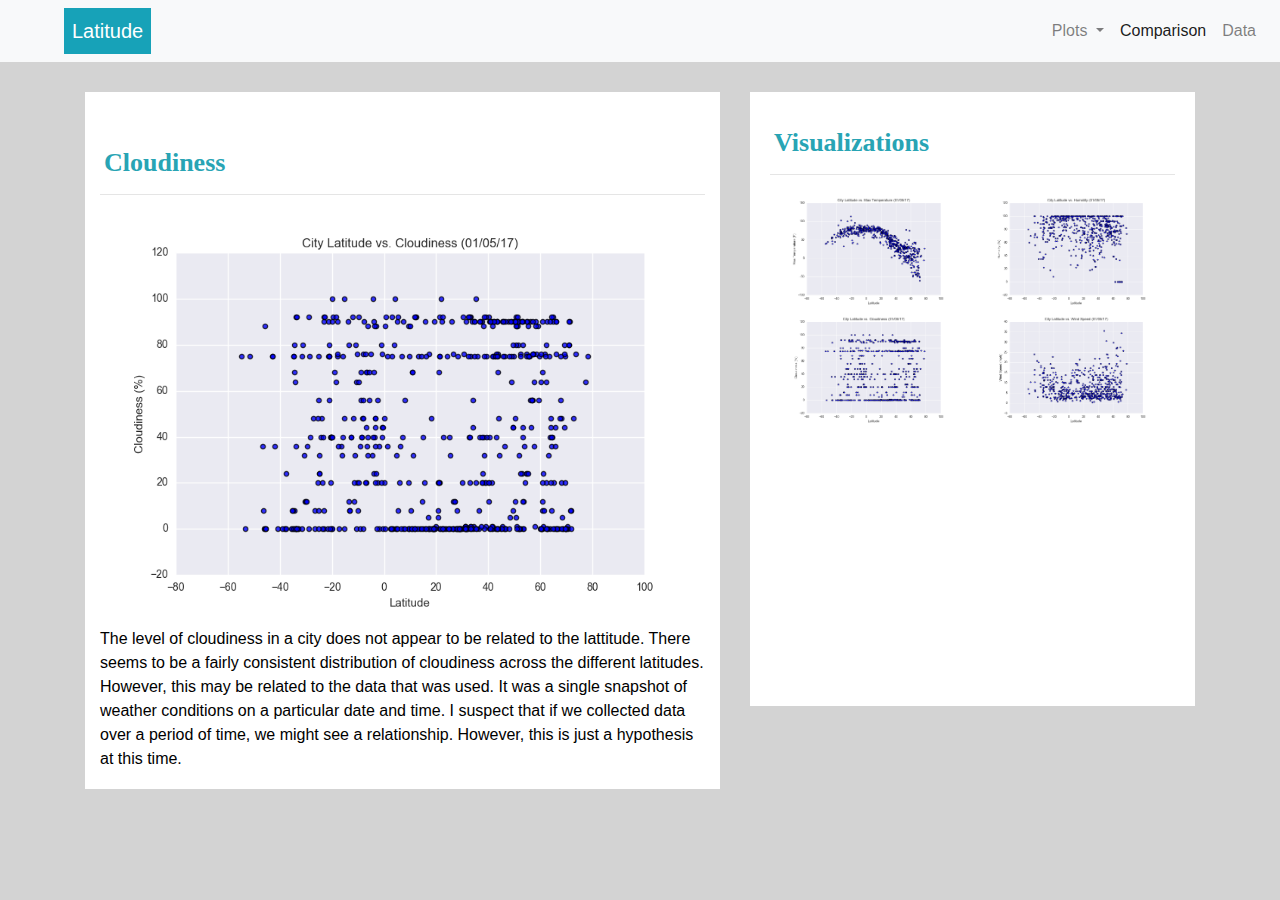
<file: cloudiness.html>
<!DOCTYPE html>


<html lang="en">
  <head>
    <meta charset="UTF-8" />
    <title>Web Challenge</title>

    <!-- Bring in our bootstrap stylesheet -->
    <link rel="stylesheet" href="https://stackpath.bootstrapcdn.com/bootstrap/4.3.1/css/bootstrap.min.css"
    integrity="sha384-ggOyR0iXCbMQv3Xipma34MD+dH/1fQ784/j6cY/iJTQUOhcWr7x9JvoRxT2MZw1T" crossorigin="anonymous">

    <script src="https://code.jquery.com/jquery-3.3.1.slim.min.js" integrity="sha384-q8i/X+965DzO0rT7abK41JStQIAqVgRVzpbzo5smXKp4YfRvH+8abtTE1Pi6jizo" crossorigin="anonymous"></script>
    <script src="https://cdnjs.cloudflare.com/ajax/libs/popper.js/1.14.7/umd/popper.min.js" integrity="sha384-UO2eT0CpHqdSJQ6hJty5KVphtPhzWj9WO1clHTMGa3JDZwrnQq4sF86dIHNDz0W1" crossorigin="anonymous"></script>
    <script src="https://stackpath.bootstrapcdn.com/bootstrap/4.3.1/js/bootstrap.min.js" integrity="sha384-JjSmVgyd0p3pXB1rRibZUAYoIIy6OrQ6VrjIEaFf/nJGzIxFDsf4x0xIM+B07jRM" crossorigin="anonymous"></script>

    <link rel="stylesheet" href="Resources/assets/style.css">
  </head>

  <body>

   <!-- Define the Navigation Bar -->   
   
    <nav class="navbar navbar-expand-lg navbar-light bg-light">
      <a class="navbar-brand d-inline p-2 ml-5 bg-info text-white mb-0" href="index.html">Latitude</a>

      <button class="navbar-toggler" type="button" data-toggle="collapse" data-target="#navbarSupportedContent" aria-controls="navbarSupportedContent" aria-expanded="false" aria-label="Toggle navigation">
        <span class="navbar-toggler-icon"></span>
      </button>
  
			        
      <div class="collapse navbar-collapse" id="navbarSupportedContent">
        <!--<ul class="navbar-nav mr-auto"> -->
				<ul class=" nav navbar-nav ml-auto">  
        	<li class="nav-item dropdown">
            <a class="nav-link dropdown-toggle" href="#" id="navbarDropdown" role="button" data-toggle="dropdown" aria-haspopup="true" aria-expanded="false">
              Plots
            </a>
            <div class="dropdown-menu" aria-labelledby="navbarDropdown">
              <a class="dropdown-item" href="Temperature.html">Max Temperature </a>
              <a class="dropdown-item" href="humidity.html">Humidity </a>
              <a class="dropdown-item" href="cloudiness.html">Cloudiness </a>
              <a class="dropdown-item" href="WindSpeed.html">Windspeed </a>
              <div class="dropdown-divider"></div>
              <a class="dropdown-item" href="index.html">Back to Home Page</a>

            </div>
          </li>
					
					<li class="nav-item active">
            <a class="nav-link" href="./comparison.html">Comparison <span class="sr-only">(current)</span></a>
					</li>
					
          <li class="nav-item">
            <a class="nav-link" href="cities.html">Data</a>
          </li>

        </ul>
                    
      </div>
    </nav>

   
<!-- define the container to hold the temperature plot with description and the visualisations plots -->
<!-- this first section creates the example plot and the description -->   

  <div class="container">
    <section class="row">
      <div class="col-lg-7 col-md-12">
          <div class="summaryplot-content2">
            <h1 class="plot-header">Cloudiness</h1>
            <hr>
            <img src="Resources/assets/images/Fig3.png" alt="Latitude vs. Cloudiness" id="other-image">

            <p>
              The level of cloudiness in a city does not appear to be related to the lattitude.  There
              seems to be a fairly consistent distribution of cloudiness across the different latitudes.  
              However, this may be related to the data that was used.  It was a single snapshot of weather
              conditions on a particular date and time.  I suspect that if we collected data over a period of
              time, we might see a relationship.  However, this is just a hypothesis at this time.
          
            
            </p>
            
          </div>
        </div>
      
<!-- this section creates the visualization plots on the right --> 

      <div class="col-lg-5 col-md-12">
        <div class="visualplot-content">
          <h2 class="plot-header">Visualizations</h2>
          <hr>
          <div class="container">

            <div class="row">

              <div class="col-6">
                <a href="Temperature.html">
                  <img src="Resources/assets/images/Fig1.png"  alt="Latitude vs. Temperature" id="vis-image">
                  </a>
                </div>
            
                <div class="col-6">
                  <a href="humidity.html">
                  <img src="Resources/assets/images/Fig2.png" alt="Latitude vs. Humidity" id="vis-image">
                  </a>
                </div>
            
                <div class="col-6">
                  <a href="cloudiness.html">
                  <img src="Resources/assets/images/Fig3.png" alt="Latitude vs. Cloudiness" id="vis-image">
                  </a>
                </div>
  
                <div class="col-6">
                  <a href="WindSpeed.html">
                  <img src="Resources/assets/images/Fig4.png" alt="Latitude vs. Wind Speed" id="vis-image">
                  </a>
              </div>
            </div>  
        </div>
        
        </div>
      </div>
  </div>  

  </body>
    

</html>
</file>
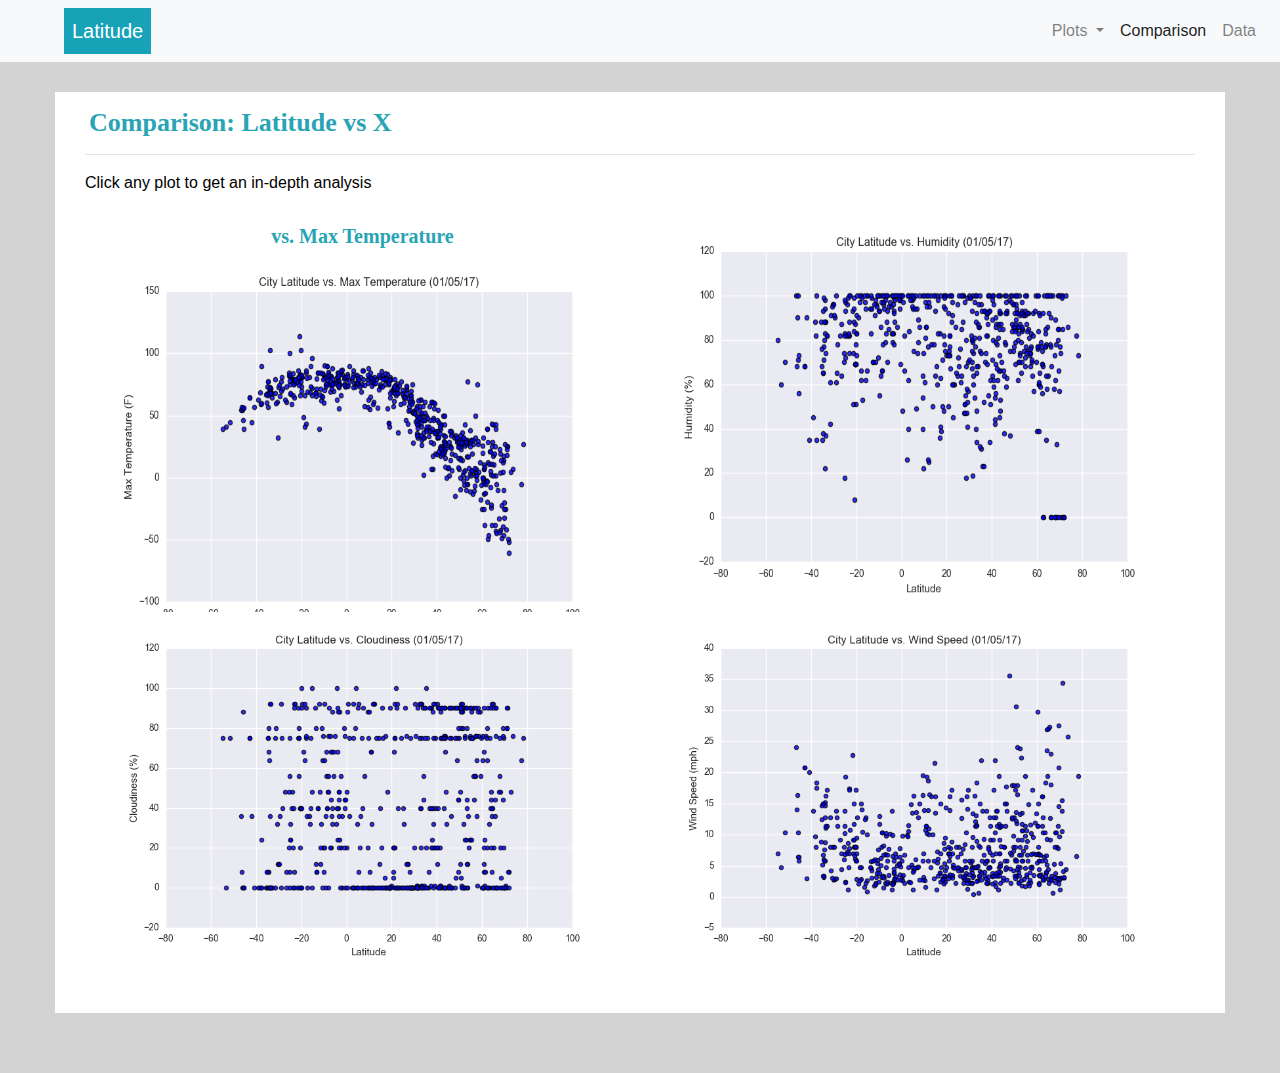
<file: comparison.html>
<!DOCTYPE html>


<html lang="en">
  <head>
    <meta charset="UTF-8" />
    <title>Web Challenge</title>

    <!-- Bring in our bootstrap stylesheet -->
    <link rel="stylesheet" href="https://stackpath.bootstrapcdn.com/bootstrap/4.3.1/css/bootstrap.min.css"
    integrity="sha384-ggOyR0iXCbMQv3Xipma34MD+dH/1fQ784/j6cY/iJTQUOhcWr7x9JvoRxT2MZw1T" crossorigin="anonymous">

    <script src="https://code.jquery.com/jquery-3.3.1.slim.min.js" integrity="sha384-q8i/X+965DzO0rT7abK41JStQIAqVgRVzpbzo5smXKp4YfRvH+8abtTE1Pi6jizo" crossorigin="anonymous"></script>
    <script src="https://cdnjs.cloudflare.com/ajax/libs/popper.js/1.14.7/umd/popper.min.js" integrity="sha384-UO2eT0CpHqdSJQ6hJty5KVphtPhzWj9WO1clHTMGa3JDZwrnQq4sF86dIHNDz0W1" crossorigin="anonymous"></script>
    <script src="https://stackpath.bootstrapcdn.com/bootstrap/4.3.1/js/bootstrap.min.js" integrity="sha384-JjSmVgyd0p3pXB1rRibZUAYoIIy6OrQ6VrjIEaFf/nJGzIxFDsf4x0xIM+B07jRM" crossorigin="anonymous"></script>

    <link rel="stylesheet" href="Resources/assets/style.css">
  </head>

  <body>

  <!-- Define the Navigation Bar -->  
  
    <nav class="navbar navbar-expand-lg navbar-light bg-light">
      <a class="navbar-brand d-inline p-2 ml-5 bg-info text-white mb-0" href="index.html">Latitude</a>

      <button class="navbar-toggler" type="button" data-toggle="collapse" data-target="#navbarSupportedContent" aria-controls="navbarSupportedContent" aria-expanded="false" aria-label="Toggle navigation">
        <span class="navbar-toggler-icon"></span>
      </button>
  
			        
      <div class="collapse navbar-collapse" id="navbarSupportedContent">
        <!--<ul class="navbar-nav mr-auto"> -->
				<ul class=" nav navbar-nav ml-auto">  
        	<li class="nav-item dropdown">
            <a class="nav-link dropdown-toggle" href="#" id="navbarDropdown" role="button" data-toggle="dropdown" aria-haspopup="true" aria-expanded="false">
              Plots
            </a>
            <div class="dropdown-menu" aria-labelledby="navbarDropdown">
              <a class="dropdown-item" href="Temperature.html">Max Temperature </a>
              <a class="dropdown-item" href="humidity.html">Humidity </a>
              <a class="dropdown-item" href="cloudiness.html">Cloudiness </a>
              <a class="dropdown-item" href="WindSpeed.html">Windspeed </a>
              <div class="dropdown-divider"></div>
              <a class="dropdown-item" href="index.html">Back to Home Page</a>
            </div>
          </li>
					
					<li class="nav-item active">
            <a class="nav-link" href="./comparison.html">Comparison <span class="sr-only">(current)</span></a>
					</li>
					
          <li class="nav-item">
            <a class="nav-link" href="cities.html">Data</a>
          </li>

        </ul>
                    
      </div>
    </nav>


    
<!-- this section creates the comparison plots on the right --> 

    <div class="col-12">
      <div class="compplot-content">
        <h2 class="plot-header">Comparison: Latitude vs X</h2>
        <hr>

        <p> Click any plot to get an in-depth analysis</p>

        <div class="container">

          <div class="row">

            <div class="col-lg-6 col-md-12">
              <div class="comp-title">vs. Max Temperature</div>
              <a href="Temperature.html">
                <img src="Resources/assets/images/Fig1.png"  alt="Latitude vs. Temperature" id="vis-image">
                </a>
              </div>
          
              <div class="col-6">
                <a href="humidity.html">
                <img src="Resources/assets/images/Fig2.png" alt="Latitude vs. Humidity" id="vis-image">
                </a>
              </div>
          
              <div class="col-6">
                <a href="cloudiness.html">
                <img src="Resources/assets/images/Fig3.png" alt="Latitude vs. Cloudiness" id="vis-image">
                </a>
              </div>

              <div class="col-6">
                <a href="WindSpeed.html">
                <img src="Resources/assets/images/Fig4.png" alt="Latitude vs. Wind Speed" id="vis-image">
                </a>
            </div>
          </div>  
      </div>
      
      </div>
    </div>
</div>  

  </body>
    

</html>
</file>
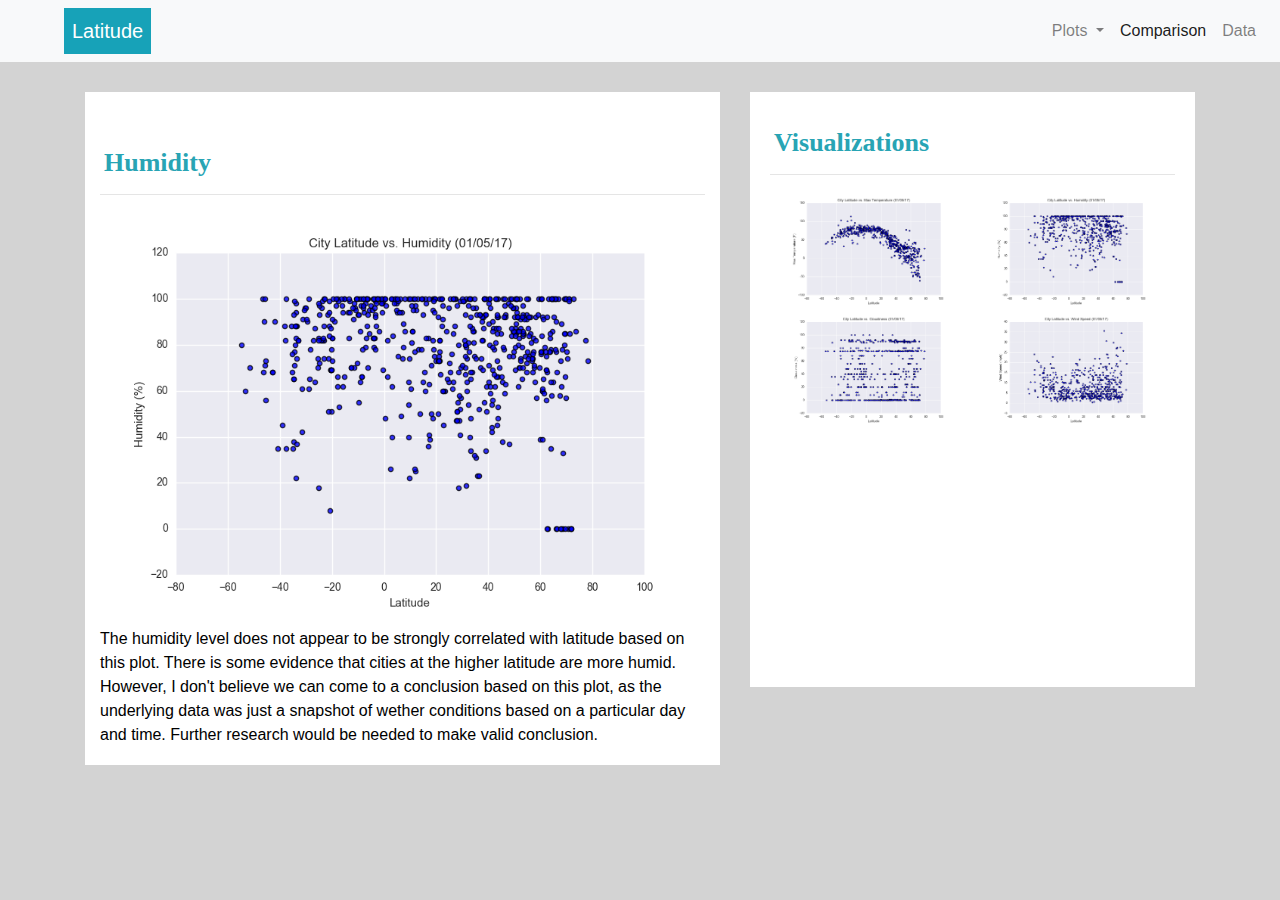
<file: humidity.html>
<!DOCTYPE html>


<html lang="en">
  <head>
    <meta charset="UTF-8" />
    <title>Web Challenge</title>

    <!-- Bring in our bootstrap stylesheet -->
    <link rel="stylesheet" href="https://stackpath.bootstrapcdn.com/bootstrap/4.3.1/css/bootstrap.min.css"
    integrity="sha384-ggOyR0iXCbMQv3Xipma34MD+dH/1fQ784/j6cY/iJTQUOhcWr7x9JvoRxT2MZw1T" crossorigin="anonymous">

    <script src="https://code.jquery.com/jquery-3.3.1.slim.min.js" integrity="sha384-q8i/X+965DzO0rT7abK41JStQIAqVgRVzpbzo5smXKp4YfRvH+8abtTE1Pi6jizo" crossorigin="anonymous"></script>
    <script src="https://cdnjs.cloudflare.com/ajax/libs/popper.js/1.14.7/umd/popper.min.js" integrity="sha384-UO2eT0CpHqdSJQ6hJty5KVphtPhzWj9WO1clHTMGa3JDZwrnQq4sF86dIHNDz0W1" crossorigin="anonymous"></script>
    <script src="https://stackpath.bootstrapcdn.com/bootstrap/4.3.1/js/bootstrap.min.js" integrity="sha384-JjSmVgyd0p3pXB1rRibZUAYoIIy6OrQ6VrjIEaFf/nJGzIxFDsf4x0xIM+B07jRM" crossorigin="anonymous"></script>

    <link rel="stylesheet" href="Resources/assets/style.css">
  </head>

  <body>

   <!-- Define the Navigation Bar --> 
     
   <nav class="navbar navbar-expand-lg navbar-light bg-light">
    <a class="navbar-brand d-inline p-2 ml-5 bg-info text-white mb-0" href="index.html">Latitude</a>

    <button class="navbar-toggler" type="button" data-toggle="collapse" data-target="#navbarSupportedContent" aria-controls="navbarSupportedContent" aria-expanded="false" aria-label="Toggle navigation">
      <span class="navbar-toggler-icon"></span>
    </button>

            
    <div class="collapse navbar-collapse" id="navbarSupportedContent">
        <!--<ul class="navbar-nav mr-auto"> -->
				<ul class=" nav navbar-nav ml-auto">  
        	<li class="nav-item dropdown">
            <a class="nav-link dropdown-toggle" href="#" id="navbarDropdown" role="button" data-toggle="dropdown" aria-haspopup="true" aria-expanded="false">
              Plots
            </a>
            <div class="dropdown-menu" aria-labelledby="navbarDropdown">
              <a class="dropdown-item" href="Temperature.html">Max Temperature </a>
              <a class="dropdown-item" href="humidity.html">Humidity </a>
              <a class="dropdown-item" href="cloudiness.html">Cloudiness </a>
              <a class="dropdown-item" href="WindSpeed.html">Windspeed </a>
              <div class="dropdown-divider"></div>
              <a class="dropdown-item" href="index.html">Back to Home Page</a>
            </div>
          </li>
					
					<li class="nav-item active">
            <a class="nav-link" href="./comparison.html">Comparison <span class="sr-only">(current)</span></a>
					</li>
					
          <li class="nav-item">
            <a class="nav-link" href="./data.html">Data</a>
          </li>

        </ul>
                    
      </div>
    </nav>

   
<!-- define the container to hold the temperature plot with description and the visualisations plots -->
<!-- this first section creates the example plot and the description -->   

  <div class="container">
    <section class="row">
      <div class="col-lg-7 col-md-12">
          <div class="summaryplot-content2">
            <h1 class="plot-header">Humidity</h1>
            <hr>
            <img src="Resources/assets/images/Fig2.png" alt="Latitude vs. Humidity" id="other-image">

            <p>
              The humidity level does not appear to be strongly correlated with latitude based on this plot.  
              There is some evidence that cities at the higher latitude are more humid.  However, I don't believe
              we can come to a conclusion based on this plot, as the underlying data was just a snapshot
              of wether conditions based on a particular day and time.  Further research would be needed
              to make valid conclusion.
            </p>
            
          </div>
        </div>
      
<!-- this section creates the visualization plots on the right --> 

      <div class="col-lg-5 col-md-12">
        <div class="visualplot-content">
          <h2 class="plot-header">Visualizations</h2>
          <hr>
          <div class="container">

            <div class="row">

              <div class="col-6">
                <a href="Temperature.html">
                  <img src="Resources/assets/images/Fig1.png"  alt="Latitude vs. Temperature" id="vis-image">
                  </a>
                </div>
            
                <div class="col-6">
                  <a href="humidity.html">
                  <img src="Resources/assets/images/Fig2.png" alt="Latitude vs. Humidity" id="vis-image">
                  </a>
                </div>
            
                <div class="col-6">
                  <a href="cloudiness.html">
                  <img src="Resources/assets/images/Fig3.png" alt="Latitude vs. Cloudiness" id="vis-image">
                  </a>
                </div>
  
                <div class="col-6">
                  <a href="WindSpeed.html">
                  <img src="Resources/assets/images/Fig4.png" alt="Latitude vs. Wind Speed" id="vis-image">
                  </a>
              </div>
            </div>  
        </div>
        
        </div>
      </div>
    </div>  
  </body>
    

</html>
</file>
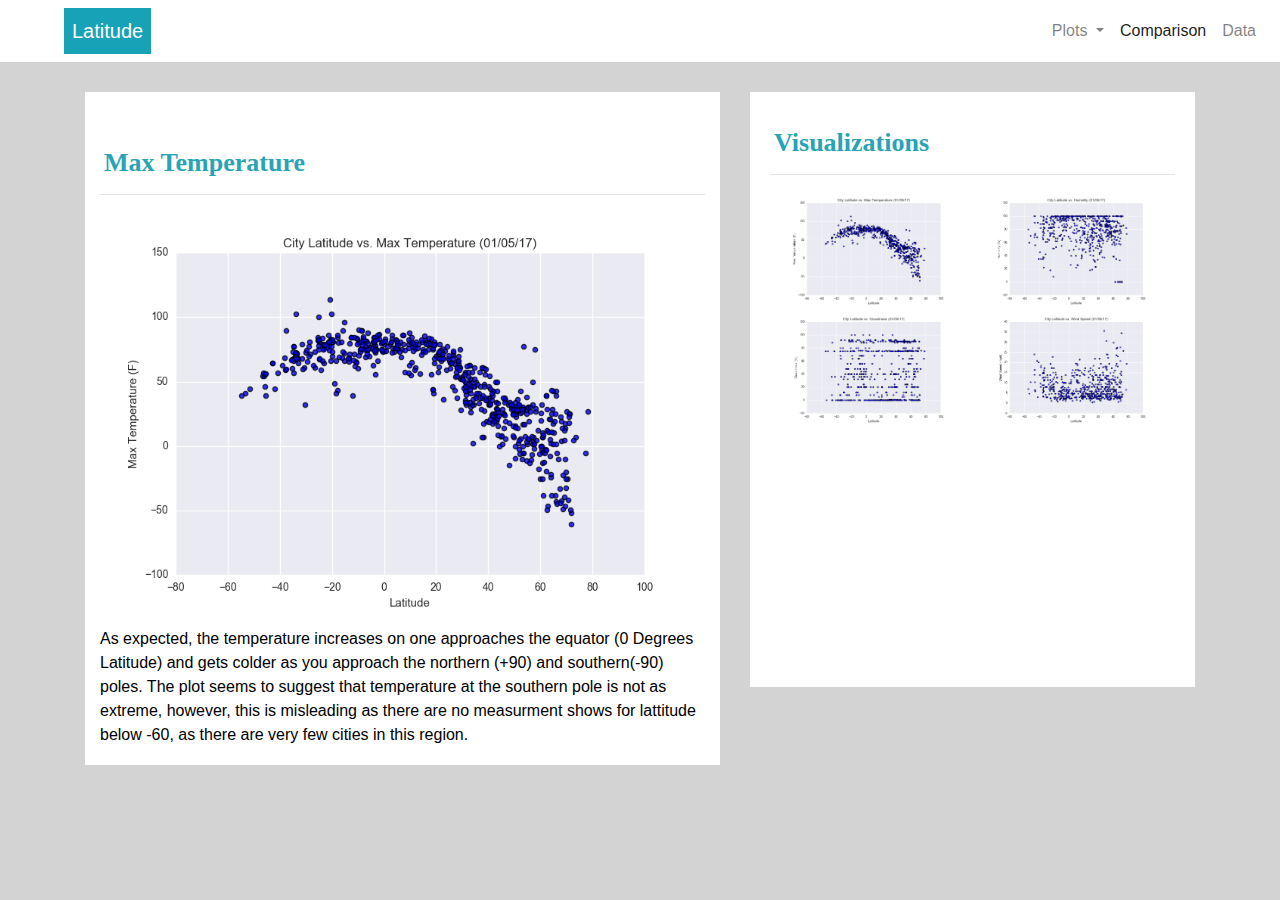
<file: Temperature.html>
<!DOCTYPE html>


<html lang="en">
  <head>
    <meta charset="UTF-8" />
    <title>Web Challenge</title>

    <!-- Bring in our bootstrap stylesheet -->
    <link rel="stylesheet" href="https://stackpath.bootstrapcdn.com/bootstrap/4.3.1/css/bootstrap.min.css"
    integrity="sha384-ggOyR0iXCbMQv3Xipma34MD+dH/1fQ784/j6cY/iJTQUOhcWr7x9JvoRxT2MZw1T" crossorigin="anonymous">

    <script src="https://code.jquery.com/jquery-3.3.1.slim.min.js" integrity="sha384-q8i/X+965DzO0rT7abK41JStQIAqVgRVzpbzo5smXKp4YfRvH+8abtTE1Pi6jizo" crossorigin="anonymous"></script>
    <script src="https://cdnjs.cloudflare.com/ajax/libs/popper.js/1.14.7/umd/popper.min.js" integrity="sha384-UO2eT0CpHqdSJQ6hJty5KVphtPhzWj9WO1clHTMGa3JDZwrnQq4sF86dIHNDz0W1" crossorigin="anonymous"></script>
    <script src="https://stackpath.bootstrapcdn.com/bootstrap/4.3.1/js/bootstrap.min.js" integrity="sha384-JjSmVgyd0p3pXB1rRibZUAYoIIy6OrQ6VrjIEaFf/nJGzIxFDsf4x0xIM+B07jRM" crossorigin="anonymous"></script>

    <link rel="stylesheet" href="Resources/assets/style.css">
  </head>

  <body>

   <!-- Define the Navigation Bar --> 
     
    <nav class="navbar navbar-expand-lg navbar-light bg-white">
      <a class="navbar-brand d-inline p-2 ml-5 bg-info text-white mb-0" href="index.html">Latitude</a>

      <button class="navbar-toggler" type="button" data-toggle="collapse" data-target="#navbarSupportedContent" aria-controls="navbarSupportedContent" aria-expanded="false" aria-label="Toggle navigation">
        <span class="navbar-toggler-icon"></span>
      </button>
  
			        
      <div class="collapse navbar-collapse" id="navbarSupportedContent">
        <!--<ul class="navbar-nav mr-auto"> -->
				<ul class=" nav navbar-nav ml-auto">  
        	<li class="nav-item dropdown">
            <a class="nav-link dropdown-toggle" href="#" id="navbarDropdown" role="button" data-toggle="dropdown" aria-haspopup="true" aria-expanded="false">
              Plots
            </a>
            <div class="dropdown-menu" aria-labelledby="navbarDropdown">
              <a class="dropdown-item" href="Temperature.html">Max Temperature </a>
              <a class="dropdown-item" href="humidity.html">Humidity </a>
              <a class="dropdown-item" href="cloudiness.html">Cloudiness </a>
              <a class="dropdown-item" href="WindSpeed.html">Windspeed </a>
              <div class="dropdown-divider"></div>
              <a class="dropdown-item" href="index.html">Back to Home Page</a>
            </div>
          </li>
					
					<li class="nav-item active">
            <a class="nav-link" href="comparison.html">Comparison <span class="sr-only">(current)</span></a>
					</li>
					
          <li class="nav-item">
            <a class="nav-link" href="cities.html">Data</a>
          </li>

        </ul>
                    
      </div>
    </nav>

   
<!-- define the container to hold the temperature plot with description and the visualisations plots -->
<!-- this first section creates the example plot and the description -->   

  <div class="container">
    <section class="row">
      <div class="col-lg-7 col-md-12">
          <div class="summaryplot-content2">
            <h1 class="plot-header">Max Temperature</h1>
            <hr>
            <img src="Resources/assets/images/Fig1.png" alt="Latitude vs. Temperature" id="other-image">

            <p>
              As expected, the temperature increases on one approaches the equator (0 Degrees Latitude) and gets 
              colder as you approach the northern (+90) and southern(-90) poles.  The plot seems to suggest that 
              temperature at the southern pole is not as extreme, however, this is misleading as there are no 
              measurment shows for lattitude below -60, as there are very few cities in this region.
            </p>
            
          </div>
        </div>
      
<!-- this section creates the visualization plots on the right --> 

      <div class="col-lg-5 col-md-12">
        <div class="visualplot-content">
          <h2 class="plot-header">Visualizations</h2>
          <hr>
          <div class="container">


            <div class="row">

              <div class="col-6">
                <a href="Temperature.html">
                <img src="Resources/assets/images/Fig1.png"  alt="Latitude vs. Temperature" id="vis-image">
                </a>
              </div>
          
              <div class="col-6">
                <a href="humidity.html">
                <img src="Resources/assets/images/Fig2.png" alt="Latitude vs. Humidity" id="vis-image">
                </a>
              </div>
          
              <div class="col-6">
                <a href="cloudiness.html">
                <img src="Resources/assets/images/Fig3.png" alt="Latitude vs. Cloudiness" id="vis-image">
                </a>
              </div>

              <div class="col-6">
                <a href="WindSpeed.html">
                <img src="Resources/assets/images/Fig4.png" alt="Latitude vs. Wind Speed" id="vis-image">
                </a>
              </div>
            </div>  
        </div>
        
        </div>
      </div>
  </div>  

  </body>
    

</html>
</file>
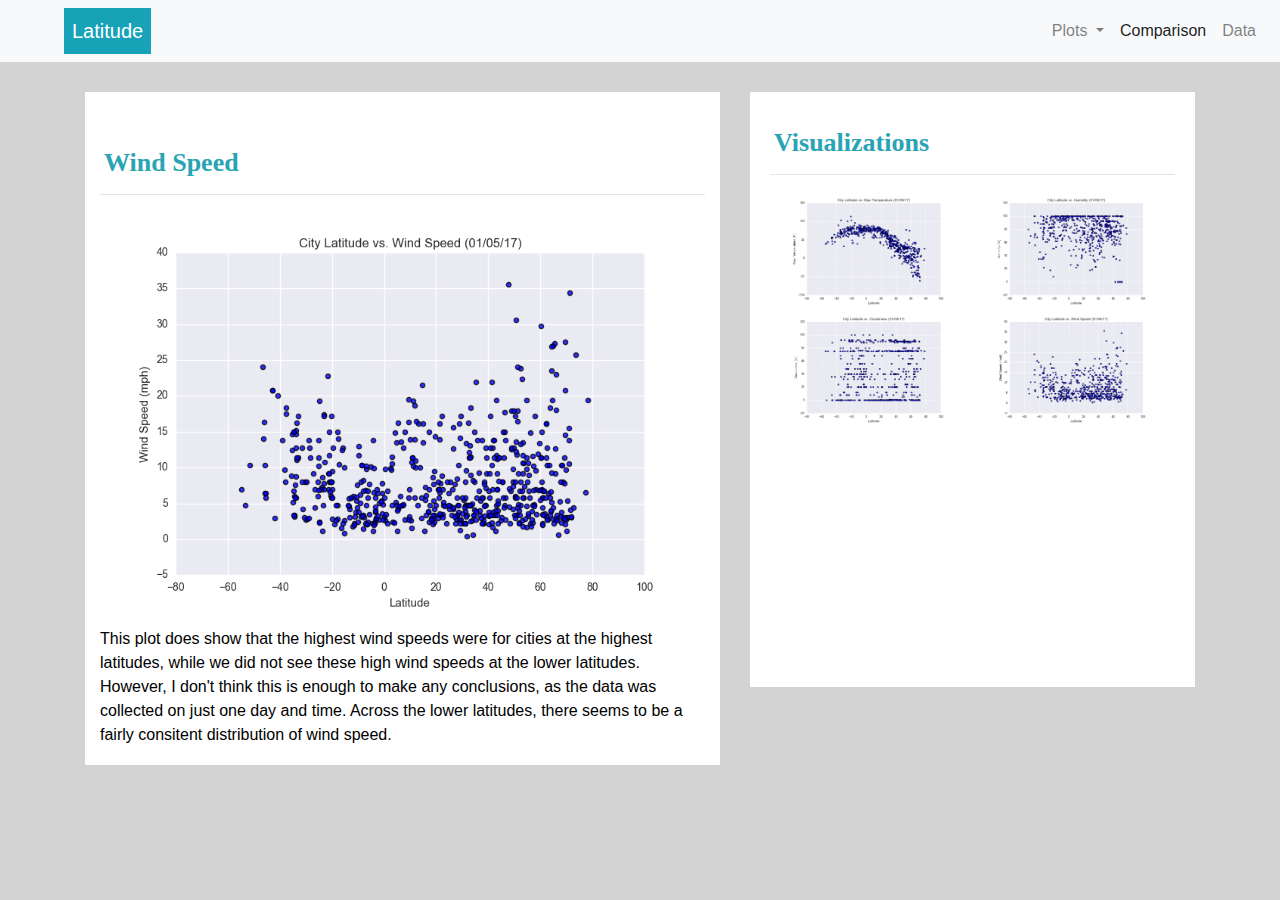
<file: WindSpeed.html>
<!DOCTYPE html>


<html lang="en">
  <head>
    <meta charset="UTF-8" />
    <title>Web Challenge</title>

    <!-- Bring in our bootstrap stylesheet -->
    <link rel="stylesheet" href="https://stackpath.bootstrapcdn.com/bootstrap/4.3.1/css/bootstrap.min.css"
    integrity="sha384-ggOyR0iXCbMQv3Xipma34MD+dH/1fQ784/j6cY/iJTQUOhcWr7x9JvoRxT2MZw1T" crossorigin="anonymous">

    <script src="https://code.jquery.com/jquery-3.3.1.slim.min.js" integrity="sha384-q8i/X+965DzO0rT7abK41JStQIAqVgRVzpbzo5smXKp4YfRvH+8abtTE1Pi6jizo" crossorigin="anonymous"></script>
    <script src="https://cdnjs.cloudflare.com/ajax/libs/popper.js/1.14.7/umd/popper.min.js" integrity="sha384-UO2eT0CpHqdSJQ6hJty5KVphtPhzWj9WO1clHTMGa3JDZwrnQq4sF86dIHNDz0W1" crossorigin="anonymous"></script>
    <script src="https://stackpath.bootstrapcdn.com/bootstrap/4.3.1/js/bootstrap.min.js" integrity="sha384-JjSmVgyd0p3pXB1rRibZUAYoIIy6OrQ6VrjIEaFf/nJGzIxFDsf4x0xIM+B07jRM" crossorigin="anonymous"></script>

    <link rel="stylesheet" href="Resources/assets/style.css">
  </head>

  <body>

   <!-- Define the Navigation Bar --> 

    <nav class="navbar navbar-expand-lg navbar-light bg-light">
      <a class="navbar-brand d-inline p-2 ml-5 bg-info text-white mb-0" href="index.html">Latitude</a>

      <button class="navbar-toggler" type="button" data-toggle="collapse" data-target="#navbarSupportedContent" aria-controls="navbarSupportedContent" aria-expanded="false" aria-label="Toggle navigation">
        <span class="navbar-toggler-icon"></span>
      </button>
  
			        
      <div class="collapse navbar-collapse" id="navbarSupportedContent">
        <!--<ul class="navbar-nav mr-auto"> -->
				<ul class=" nav navbar-nav ml-auto">  
        	<li class="nav-item dropdown">
            <a class="nav-link dropdown-toggle" href="#" id="navbarDropdown" role="button" data-toggle="dropdown" 
              aria-haspopup="true" aria-expanded="false">
              Plots
            </a>
            <div class="dropdown-menu" aria-labelledby="navbarDropdown">
              <a class="dropdown-item" href="Temperature.html">Max Temperature </a>
              <a class="dropdown-item" href="humidity.html">Humidity </a>
              <a class="dropdown-item" href="cloudiness.html">Cloudiness </a>
              <a class="dropdown-item" href="WindSpeed.html">Windspeed </a>
              <div class="dropdown-divider"></div>
              <a class="dropdown-item" href="index.html">Back to Home Page</a>
            </div>
          </li>
					
					<li class="nav-item active">
            <a class="nav-link" href="comparison.html">Comparison <span class="sr-only">(current)</span></a>
					</li>
					
          <li class="nav-item">
            <a class="nav-link" href="cities.html">Data</a>
          </li>

        </ul>
                    
      </div>
    </nav>


<!-- define the container to hold the temperature plot with description and the visualisations plots -->
<!-- this first section creates the example plot and the description -->   

<div class="container">
  <section class="row">
    <div class="col-lg-7 col-md-12">
        <div class="summaryplot-content2">
          <h1 class="plot-header">Wind Speed</h1>
          <hr>
          <img src="Resources/assets/images/Fig4.png" alt="Latitude vs. Wind Speed" id="other-image">

          <p>
            This plot does show that the highest wind speeds were for cities at the highest latitudes, while  
            we did not see these high wind speeds at the lower latitudes.  However, I don't think this is 
            enough to make any conclusions, as the data was collected on just one day and time.  Across the 
            lower latitudes, there seems to be a fairly consitent distribution of wind speed.   
          </p>
          
        </div>
      </div>
    
<!-- this section creates the visualization plots on the right --> 

      <div class="col-lg-5 col-md-12">
        <div class="visualplot-content">
          <h2 class="plot-header">Visualizations</h2>
          <hr>
          <div class="container">

            <div class="row">

              <div class="col-6">
                <a href="Temperature.html">
                <img src="Resources/assets/images/Fig1.png"  alt="Latitude vs. Temperature" id="vis-image">
                </a>
              </div>
          
              <div class="col-6">
                <a href="humidity.html">
                <img src="Resources/assets/images/Fig2.png" alt="Latitude vs. Humidity" id="vis-image">
                </a>
              </div>
          
              <div class="col-6">
                <a href="cloudiness.html">
                <img src="Resources/assets/images/Fig3.png" alt="Latitude vs. Cloudiness" id="vis-image">
                </a>
              </div>

              <div class="col-6">
                <a href="WindSpeed.html">
                <img src="Resources/assets/images/Fig4.png" alt="Latitude vs. Wind Speed" id="vis-image">
                </a>
              </div>
            </div>  
        </div>
      
      </div>
    </div>
  </div>  
        

  </body>
    

</html>
</file>
<file: Resources/assets/style.css>
body{
	background-color: lightgray;
  }
  
  .summaryplot-content {
	  width: 100%;
	  height: 100%;
	  margin-top: 30px;
	  margin-bottom: 60px;
	  padding: 50px 15px 2px;
	  color: black;
	  background-color: white;
  }
  
  .summaryplot-content2 {
	margin-top: 30px;
	margin-bottom: 40px;
	padding: 50px 15px 2px;
	color: black;
	background-color: white;
}
  
  .visualplot-content {
	  width: 100%;
	  height: 80%;
	  margin-top: 30px;
	  margin-bottom: 50px;
	  padding: 30px 20px 15px;
	  color: black;
	  background-color: white;
  }
  
}
  
.dataplot-content {
	width: 100%;
	height: 10%;
	margin-top: 30px;
	margin-bottom: 50px;
	padding: 30px 20px 300px;
	color: black;
	background-color: white;
}

  .compplot-content {
	  margin-top: 30px;
	  margin-bottom: 60px;
	  margin-right: 40px;
	  margin-left: 40px;
	  padding: 10px 30px 40px;
	  color: black;
	  background-color: white;
  }
  .plot-header {
	  
	  padding-top: 5px; 
	  padding-left: 4px;
	  color: rgb(40, 164, 180);
	  font-size: 26px;
	  font-weight: bold;
	  font-family: Georgia, Times, "Times New Roman", serif;
  }
  
	
  #landing-image {
	  float: left;
	  width: 50%;
	  height: 50%;
	}
  
	#other-image {
	  width: 100%;
	  height: 100%;
	}
  
  #vis-image {
	  float: left;
	  width: 100%;
	  height: 100%;
  }
  
  #comp-image {
	  float: left;
	  width: 90%;
	  height: 90%;
  }
  .table1{
	  text-align: center;
  }
  
  
  .tablehead {
	  word-wrap: normal;
  }
  
  .table-content {
	  margin: 30px 10px 10px 10px;
	  border: 40px 40px 40px 40px;
	  padding: 40px 40px 40px 40px;
	  color: black;
	  background-color: white;
  }
  
  tr:nth-child(odd) {
	  background-color: #f2f2f2;
	}
  .comp-title {
	  padding:  10px 0px 0px 0px;
	  text-align: center;
	  margin-bottom: 0px;
	  color: rgb(40, 164, 180);
	  font-size: 20px;
	  font-weight: bold;
	  font-family: Georgia, Times, "Times New Roman", serif;
  }
  
  @media screen and (max-width: 600px) {
	  .topnav.responsive {position: relative;}
	  .topnav.responsive a.icon {
		position: absolute;
		right: 0;
		top: 0;
	  }
</file>
